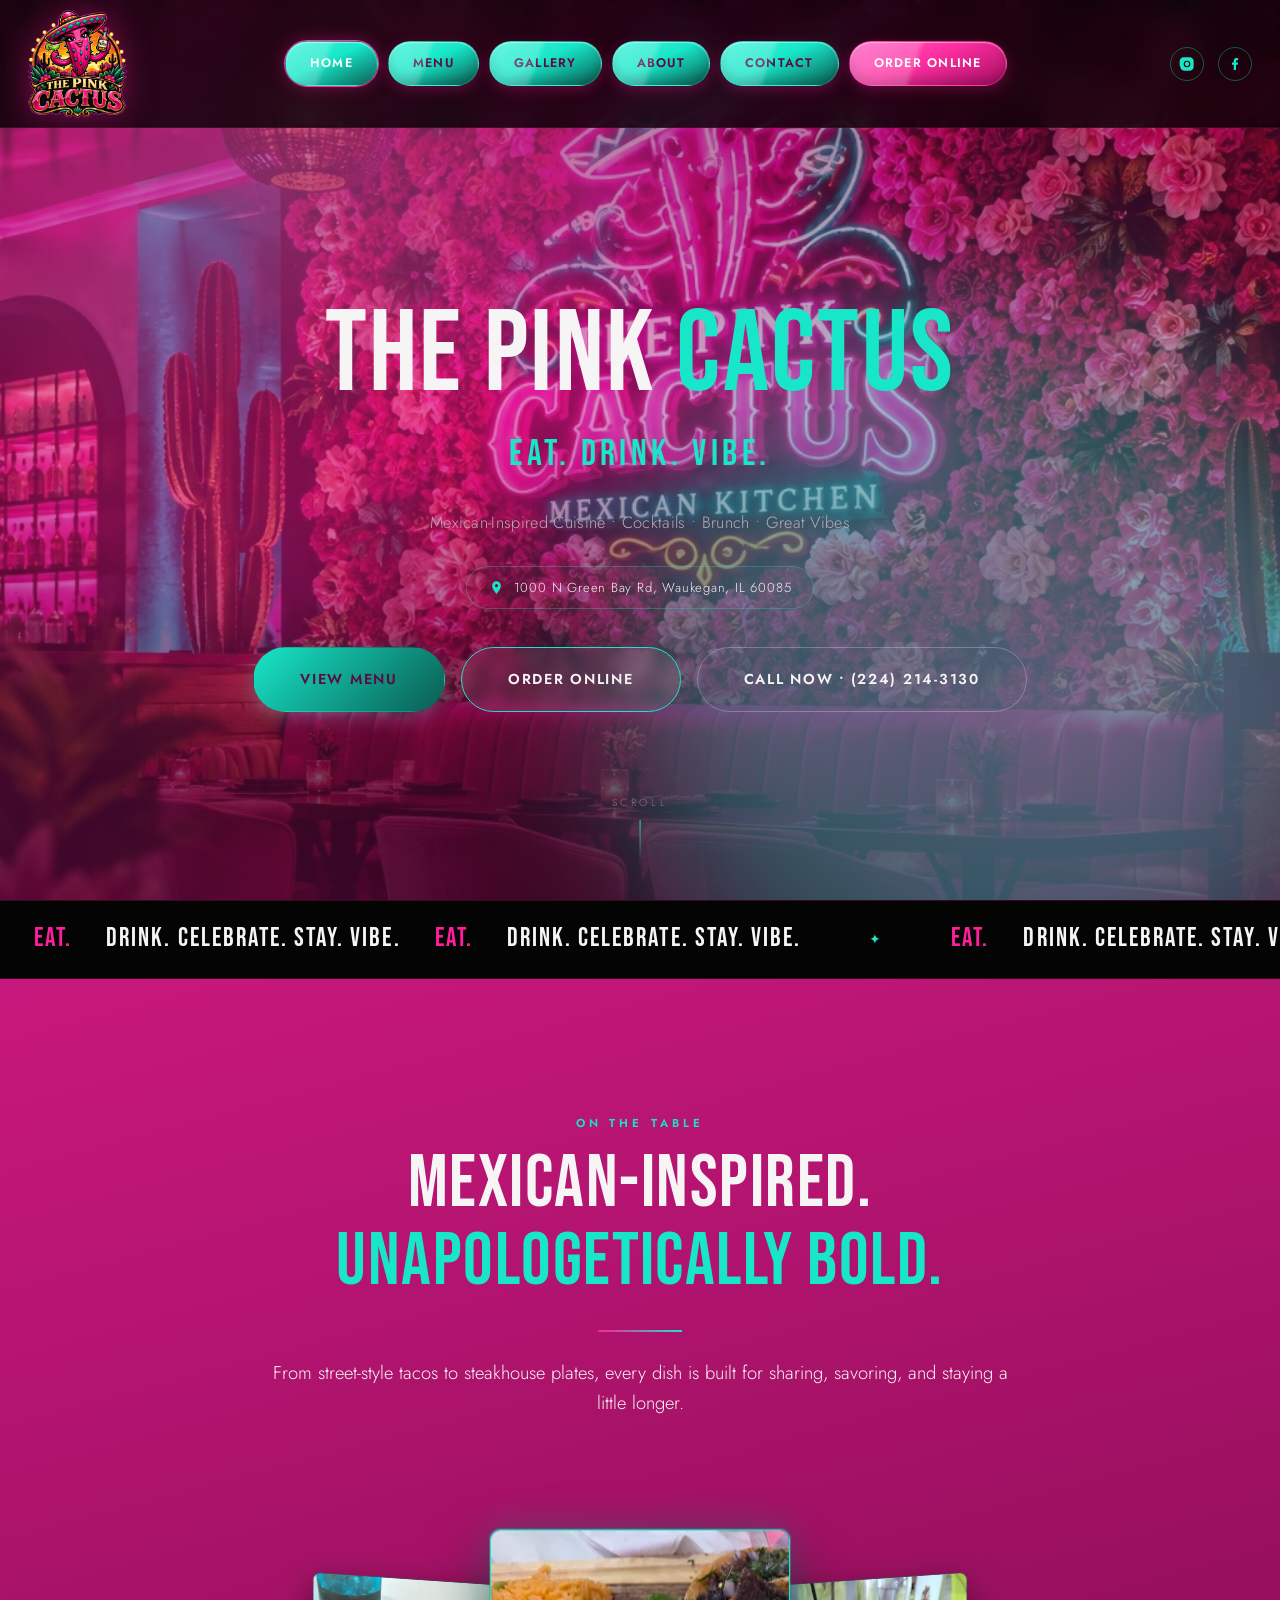
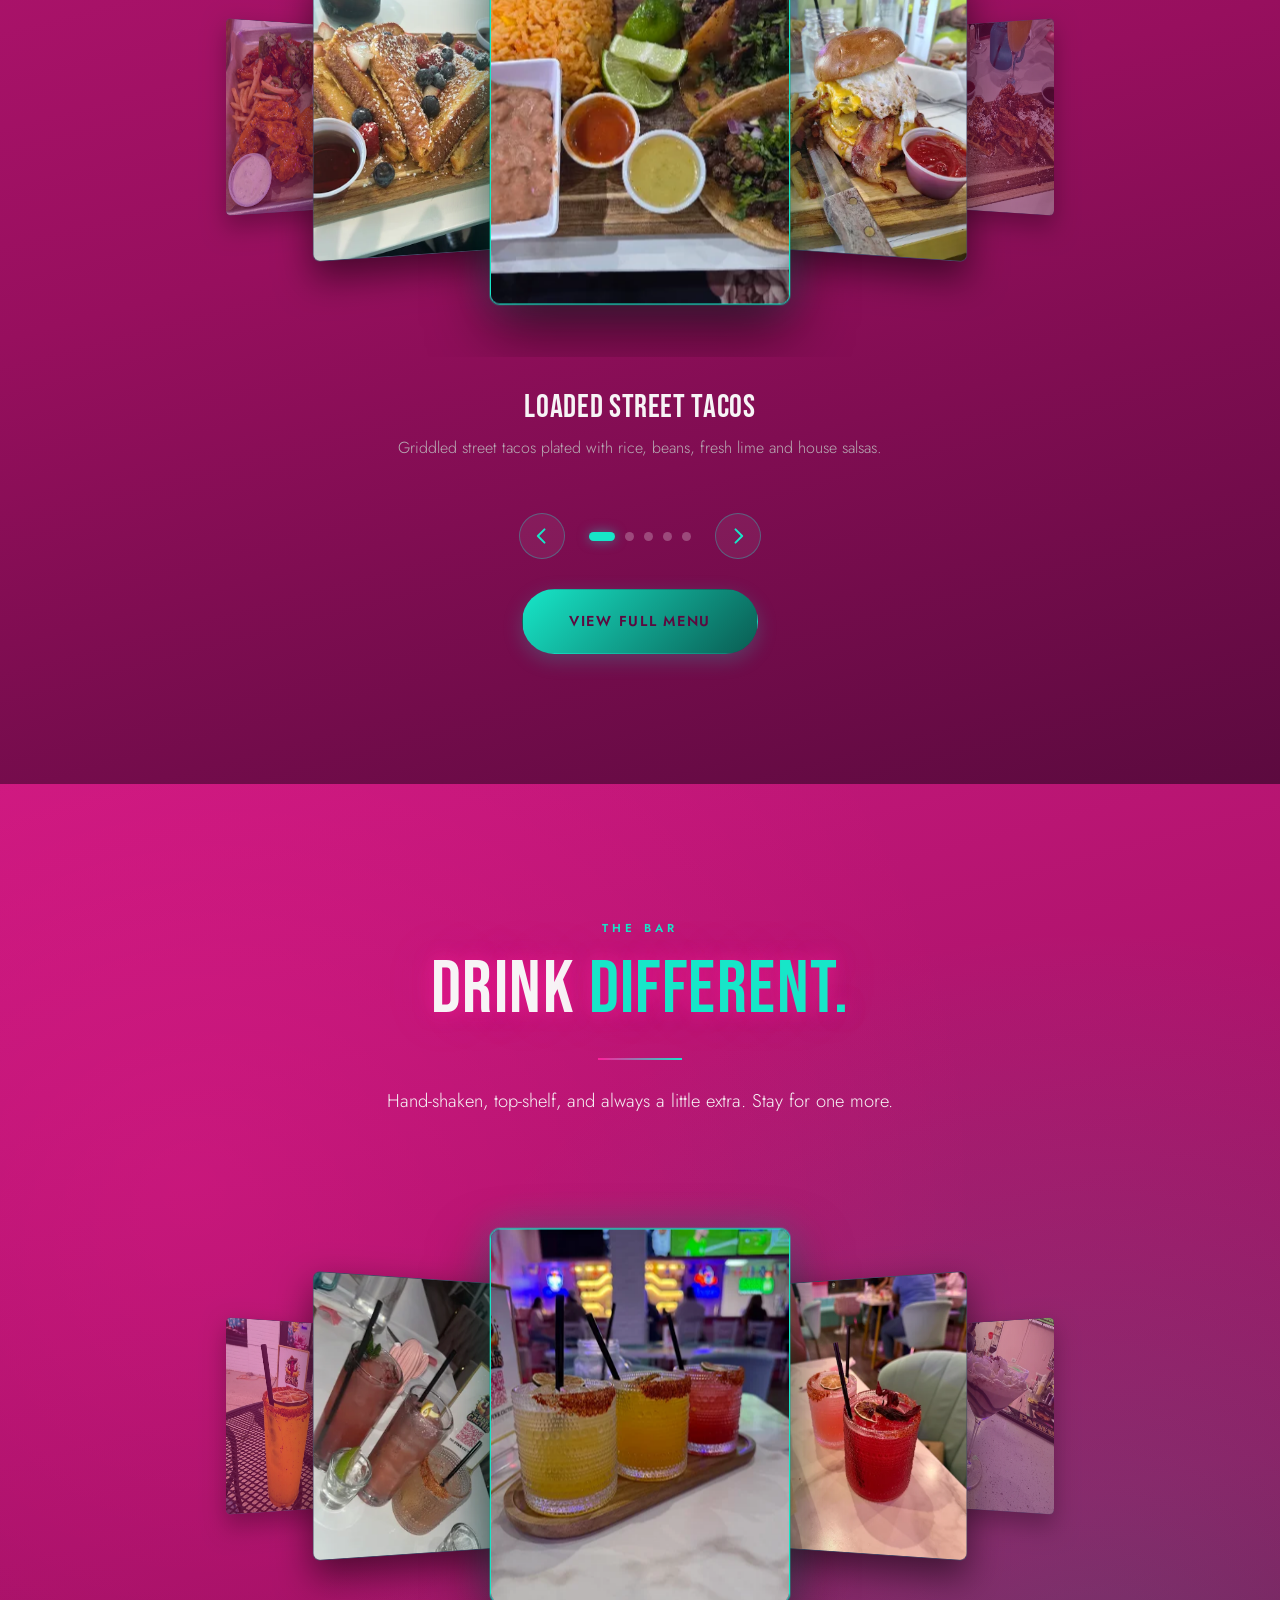
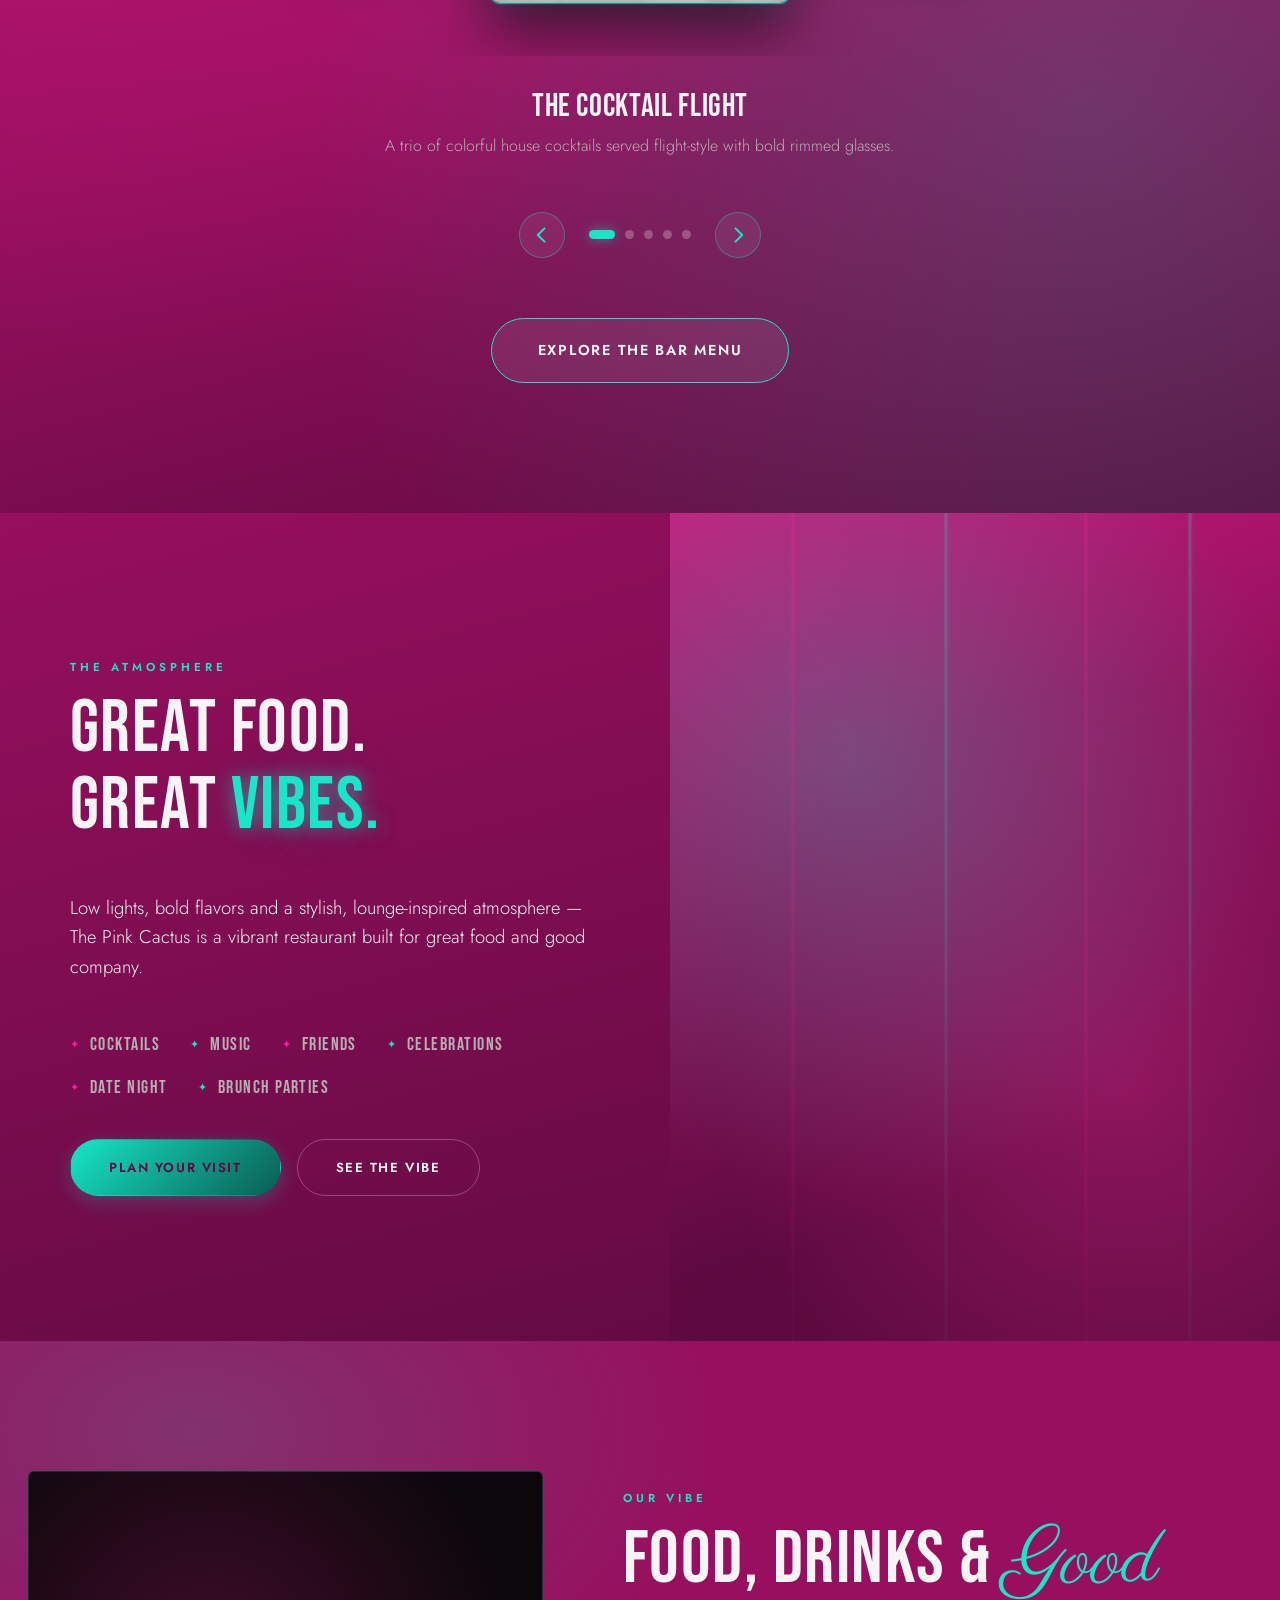
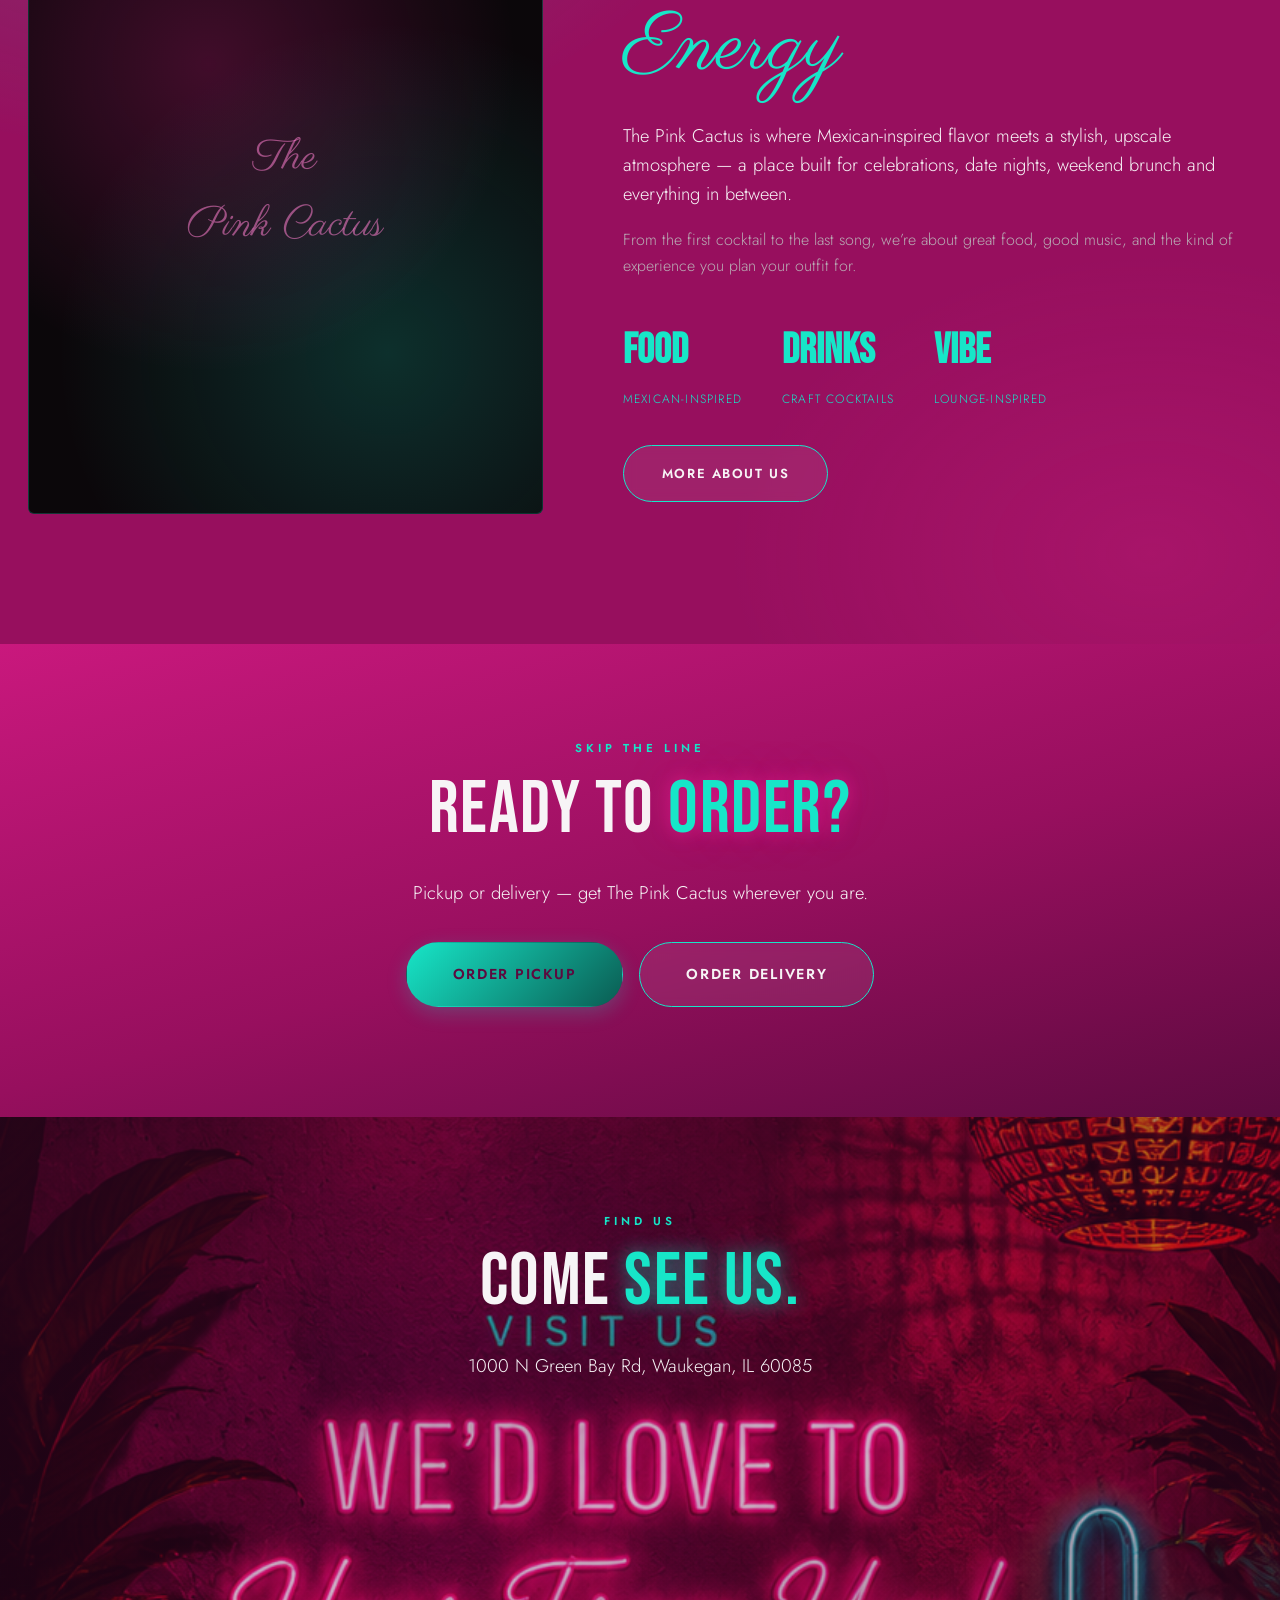
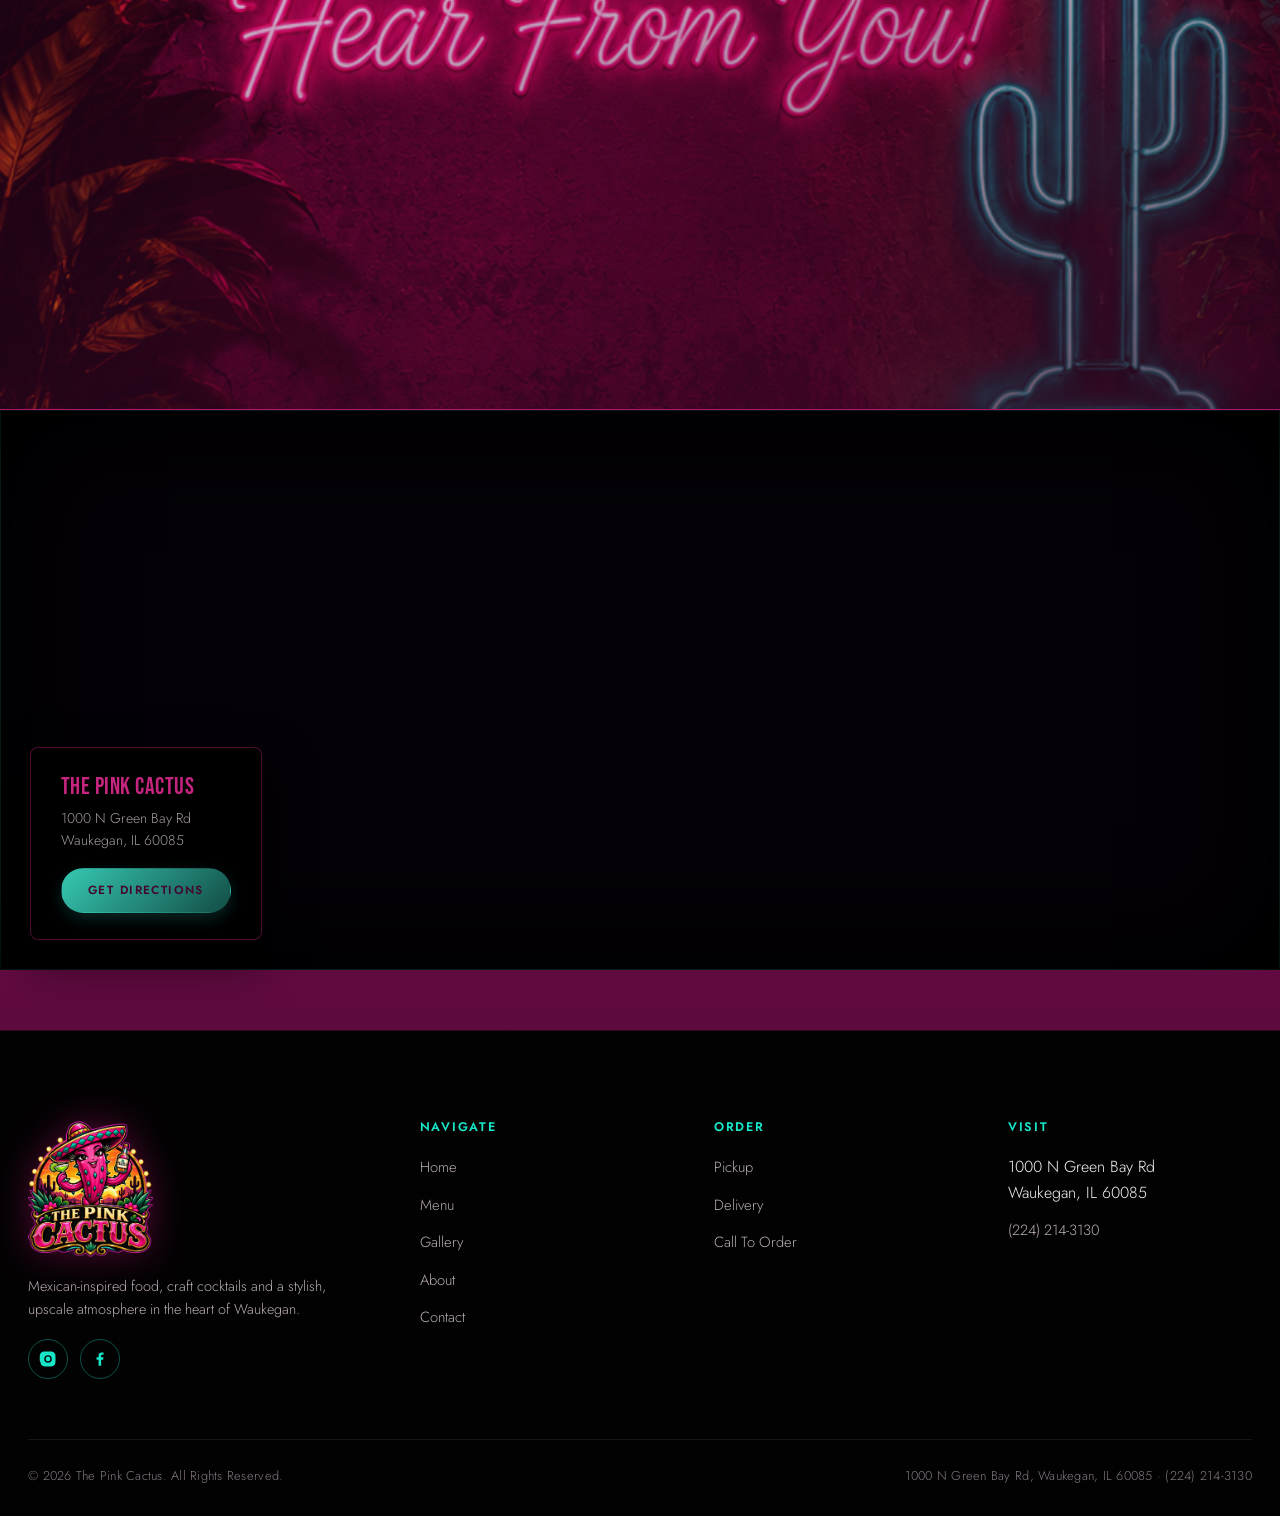
<file: index.html>
<!DOCTYPE html>
<html lang="en">
<head>
<meta charset="UTF-8">
<meta name="viewport" content="width=device-width, initial-scale=1.0">
<title>The Pink Cactus | Upscale Mexican Restaurant &amp; Lounge in Waukegan, IL</title>
<meta name="description" content="The Pink Cactus in Waukegan, IL — Mexican-inspired food, craft cocktails, brunch and a stylish lounge-inspired atmosphere at 1000 N Green Bay Rd. Order online, view the menu, or call (224) 214-3130.">
<link rel="canonical" href="/index.html">
<meta property="og:title" content="The Pink Cactus | Upscale Mexican Restaurant & Lounge in Waukegan, IL">
<meta property="og:description" content="Mexican-inspired food, craft cocktails, brunch and a stylish lounge-inspired atmosphere in Waukegan, IL. 1000 N Green Bay Rd. Order online or call (224) 214-3130.">
<meta property="og:type" content="restaurant.restaurant">
<meta property="og:url" content="/index.html">
<meta property="og:image" content="assets/img/logo.png">
<meta name="theme-color" content="#050405">
<link rel="icon" href="assets/img/favicon.svg" type="image/svg+xml">
<link rel="preconnect" href="https://fonts.googleapis.com">
<link rel="preconnect" href="https://fonts.gstatic.com" crossorigin>
<link href="https://fonts.googleapis.com/css2?family=Bebas+Neue&family=Jost:wght@300;400;500;600;700&family=Playfair+Display:ital,wght@0,700;1,700&family=Parisienne&display=swap" rel="stylesheet">
<link rel="stylesheet" href="assets/css/style.css">
<script type="application/ld+json">
{
  "@context": "https://schema.org",
  "@type": "Restaurant",
  "name": "The Pink Cactus",
  "servesCuisine": ["Mexican", "Cocktail Bar", "Brunch"],
  "address": {
    "@type": "PostalAddress",
    "streetAddress": "1000 N Green Bay Rd",
    "addressLocality": "Waukegan",
    "addressRegion": "IL",
    "postalCode": "60085",
    "addressCountry": "US"
  },
  "telephone": "+12242143130",
  "priceRange": "$$",
  "sameAs": [
    "https://www.instagram.com/thepinkcactus25/",
    "https://www.facebook.com/p/The-Pink-Cactus-61577738445290/"
  ]
}
</script>
</head>
<body>
<a class="skip-link" href="#main" style="position:absolute;left:-999px;top:0;background:#ff1f9c;color:#000;padding:12px 20px;z-index:999;">Skip to content</a>

<header class="site-header">
  <div class="container">
    <a href="index.html" class="brand" aria-label="The Pink Cactus — Home">
      <img src="assets/img/logo.png" alt="The Pink Cactus — Mexican Food &amp; Drinks" width="1203" height="1308" fetchpriority="high" decoding="async">
    </a>

    <nav class="main-nav" aria-label="Primary">
      <ul>
        <li><a class="nav-bubble" data-nav-link="index.html" href="index.html">Home</a></li>
        <li><a class="nav-bubble" data-nav-link="menu.html" href="menu.html">Menu</a></li>
        <li><a class="nav-bubble" data-nav-link="gallery.html" href="gallery.html">Gallery</a></li>
        <li><a class="nav-bubble" data-nav-link="about.html" href="about.html">About</a></li>
        <li><a class="nav-bubble" data-nav-link="contact.html" href="contact.html">Contact</a></li>
        <li><a class="nav-bubble order" href="https://www.doordash.com/en/store/the-pink-cactus-waukegan-40074361/" target="_blank" rel="noopener" data-order-modal>Order Online</a></li>
      </ul>
    </nav>

    <div class="header-social">
      <a href="https://www.instagram.com/thepinkcactus25/" target="_blank" rel="noopener" aria-label="The Pink Cactus on Instagram">
        <svg viewBox="0 0 24 24"><path d="M12 2c2.7 0 3.06.01 4.12.06 1.06.05 1.79.22 2.43.47.66.26 1.22.6 1.77 1.15.55.55.9 1.11 1.15 1.77.25.64.42 1.37.47 2.43.05 1.06.06 1.42.06 4.12s-.01 3.06-.06 4.12c-.05 1.06-.22 1.79-.47 2.43a4.9 4.9 0 0 1-1.15 1.77 4.9 4.9 0 0 1-1.77 1.15c-.64.25-1.37.42-2.43.47C15.06 21.99 14.7 22 12 22s-3.06-.01-4.12-.06c-1.06-.05-1.79-.22-2.43-.47a4.9 4.9 0 0 1-1.77-1.15 4.9 4.9 0 0 1-1.15-1.77c-.25-.64-.42-1.37-.47-2.43C1.01 15.06 1 14.7 1 12s.01-3.06.06-4.12c.05-1.06.22-1.79.47-2.43.26-.66.6-1.22 1.15-1.77a4.9 4.9 0 0 1 1.77-1.15c.64-.25 1.37-.42 2.43-.47C8.94 2.01 9.3 2 12 2zm0 5a5 5 0 1 0 0 10 5 5 0 0 0 0-10zm0 8.2a3.2 3.2 0 1 1 0-6.4 3.2 3.2 0 0 1 0 6.4zm5.2-8.4a1.2 1.2 0 1 1 0-2.4 1.2 1.2 0 0 1 0 2.4z"/></svg>
      </a>
      <a href="https://www.facebook.com/p/The-Pink-Cactus-61577738445290/" target="_blank" rel="noopener" aria-label="The Pink Cactus on Facebook">
        <svg viewBox="0 0 24 24"><path d="M13.5 21v-8h2.7l.4-3.2h-3.1V7.7c0-.9.25-1.5 1.6-1.5H16.7V3.3C16.4 3.26 15.4 3.17 14.2 3.17c-2.4 0-4.1 1.47-4.1 4.16v2.47H7.4v3.2h2.7v8h3.4z"/></svg>
      </a>
    </div>

    <button class="hamburger" aria-label="Open menu" aria-expanded="false" id="hamburgerBtn">
      <span></span><span></span><span></span>
    </button>
  </div>
</header>

<nav class="mobile-nav" id="mobileNav" aria-label="Mobile">
  <a class="nav-bubble" data-nav-link="index.html" href="index.html">Home</a>
  <a class="nav-bubble" data-nav-link="menu.html" href="menu.html">Menu</a>
  <a class="nav-bubble" data-nav-link="gallery.html" href="gallery.html">Gallery</a>
  <a class="nav-bubble" data-nav-link="about.html" href="about.html">About</a>
  <a class="nav-bubble" data-nav-link="contact.html" href="contact.html">Contact</a>
  <a class="nav-bubble order" href="https://www.doordash.com/en/store/the-pink-cactus-waukegan-40074361/" target="_blank" rel="noopener" data-order-modal>Order Online</a>
  <div class="header-social">
    <a href="https://www.instagram.com/thepinkcactus25/" target="_blank" rel="noopener" aria-label="Instagram"><svg viewBox="0 0 24 24"><path d="M12 2c2.7 0 3.06.01 4.12.06 1.06.05 1.79.22 2.43.47.66.26 1.22.6 1.77 1.15.55.55.9 1.11 1.15 1.77.25.64.42 1.37.47 2.43.05 1.06.06 1.42.06 4.12s-.01 3.06-.06 4.12c-.05 1.06-.22 1.79-.47 2.43a4.9 4.9 0 0 1-1.15 1.77 4.9 4.9 0 0 1-1.77 1.15c-.64.25-1.37.42-2.43.47C15.06 21.99 14.7 22 12 22s-3.06-.01-4.12-.06c-1.06-.05-1.79-.22-2.43-.47a4.9 4.9 0 0 1-1.77-1.15 4.9 4.9 0 0 1-1.15-1.77c-.25-.64-.42-1.37-.47-2.43C1.01 15.06 1 14.7 1 12s.01-3.06.06-4.12c.05-1.06.22-1.79.47-2.43.26-.66.6-1.22 1.15-1.77a4.9 4.9 0 0 1 1.77-1.15c.64-.25 1.37-.42 2.43-.47C8.94 2.01 9.3 2 12 2zm0 5a5 5 0 1 0 0 10 5 5 0 0 0 0-10zm0 8.2a3.2 3.2 0 1 1 0-6.4 3.2 3.2 0 0 1 0 6.4zm5.2-8.4a1.2 1.2 0 1 1 0-2.4 1.2 1.2 0 0 1 0 2.4z"/></svg></a>
    <a href="https://www.facebook.com/p/The-Pink-Cactus-61577738445290/" target="_blank" rel="noopener" aria-label="Facebook"><svg viewBox="0 0 24 24"><path d="M13.5 21v-8h2.7l.4-3.2h-3.1V7.7c0-.9.25-1.5 1.6-1.5H16.7V3.3C16.4 3.26 15.4 3.17 14.2 3.17c-2.4 0-4.1 1.47-4.1 4.16v2.47H7.4v3.2h2.7v8h3.4z"/></svg></a>
  </div>
</nav>

<main id="main">

  <!-- HERO -->
  <section class="hero">
    <img class="hero-photo" src="assets/img/photos/01_HOME_EXACT.jpg" alt="The Pink Cactus flower wall with illuminated Pink Cactus Mexican Kitchen sign" width="1024" height="1536" loading="eager" fetchpriority="high" decoding="async">
    <div class="hero-bg"></div>
    <div class="hero-glow pink"></div>
    <div class="hero-glow teal"></div>
    <div class="hero-content container">
      <h1 class="reveal">THE PINK <span>CACTUS</span></h1>
      <div class="hero-tagline reveal reveal-delay-1">EAT. DRINK. VIBE.</div>
      <p class="hero-sub reveal reveal-delay-2">Mexican-Inspired Cuisine &bull; Cocktails &bull; Brunch &bull; Great Vibes</p>

      <div class="hero-location reveal reveal-delay-2">
        <svg viewBox="0 0 24 24"><path d="M12 2a7 7 0 0 0-7 7c0 5.25 7 13 7 13s7-7.75 7-13a7 7 0 0 0-7-7zm0 9.5A2.5 2.5 0 1 1 12 6.5a2.5 2.5 0 0 1 0 5z"/></svg>
        1000 N Green Bay Rd, Waukegan, IL 60085
      </div>

      <div class="hero-actions reveal reveal-delay-3">
        <a href="menu.html" class="btn btn-primary btn-lg">View Menu</a>
        <a href="https://www.doordash.com/en/store/the-pink-cactus-waukegan-40074361/" target="_blank" rel="noopener" class="btn btn-outline btn-lg" data-order-modal>Order Online</a>
        <a href="tel:2242143130" class="btn btn-ghost btn-lg">Call Now &bull; (224) 214-3130</a>
      </div>
    </div>
    <div class="scroll-cue"><span>Scroll</span><span class="line"></span></div>
  </section>

  <!-- MARQUEE -->
  <div class="marquee" aria-hidden="true">
    <div class="marquee-track">
      <span><em>Eat.</em> Drink. Celebrate. Stay. Vibe.<em>Eat.</em> Drink. Celebrate. Stay. Vibe.</span>
      <span><em>Eat.</em> Drink. Celebrate. Stay. Vibe.<em>Eat.</em> Drink. Celebrate. Stay. Vibe.</span>
    </div>
  </div>

  <!-- FEATURED FOOD -->
  <section class="section bg-black">
    <div class="container">
      <div class="section-head center reveal">
        <div class="eyebrow">On The Table</div>
        <h2>Mexican-Inspired. <span class="text-pink">Unapologetically Bold.</span></h2>
        <div class="divider"></div>
        <p class="lead">From street-style tacos to steakhouse plates, every dish is built for sharing, savoring, and staying a little longer.</p>
      </div>

      <div class="coverflow reveal" data-coverflow>
        <div class="coverflow-stage" data-coverflow-stage tabindex="0" role="group" aria-roledescription="carousel" aria-label="On The Table dish gallery — use the arrow keys or swipe to browse">
          <ul class="coverflow-track">
            <li class="coverflow-item" data-coverflow-item data-index="0" data-title="Loaded Street Tacos" data-desc="Griddled street tacos plated with rice, beans, fresh lime and house salsas.">
              <button type="button" class="coverflow-card" data-coverflow-card aria-label="Show Loaded Street Tacos">
                <img src="assets/img/photos/01-tacos.png" alt="Street tacos served with rice, beans, lime and salsas at The Pink Cactus" width="510" height="382" loading="lazy" decoding="async">
              </button>
            </li>
            <li class="coverflow-item" data-coverflow-item data-index="1" data-title="The Breakfast Burger" data-desc="A stacked burger topped with a fried egg, crispy bacon and melted cheese, served with golden fries.">
              <button type="button" class="coverflow-card" data-coverflow-card aria-label="Show The Breakfast Burger">
                <img src="assets/img/photos/02-breakfast-burger.png" alt="Breakfast burger topped with a fried egg, bacon and cheese, served with fries at The Pink Cactus" width="382" height="510" loading="lazy" decoding="async">
              </button>
            </li>
            <li class="coverflow-item" data-coverflow-item data-index="2" data-title="Fried Chicken &amp; Waffles" data-desc="Crispy fried chicken with golden waffles, dusted with powdered sugar and served with eggs on the side.">
              <button type="button" class="coverflow-card" data-coverflow-card aria-label="Show Fried Chicken &amp; Waffles">
                <img src="assets/img/photos/03-chicken-and-waffles.png" alt="Fried chicken and waffles dusted with powdered sugar at The Pink Cactus" width="680" height="510" loading="lazy" decoding="async">
              </button>
            </li>
            <li class="coverflow-item" data-coverflow-item data-index="3" data-title="Saucy Wings &amp; Fries" data-desc="Saucy wings served with crispy fries, fresh jalape&ntilde;os and a cool dipping sauce.">
              <button type="button" class="coverflow-card" data-coverflow-card aria-label="Show Saucy Wings &amp; Fries">
                <img src="assets/img/photos/04-wings.png" alt="Saucy wings with fries, jalapenos and dipping sauces at The Pink Cactus" width="243" height="406" loading="lazy" decoding="async">
              </button>
            </li>
            <li class="coverflow-item" data-coverflow-item data-index="4" data-title="Berry French Toast" data-desc="Thick-cut French toast topped with fresh berries, powdered sugar and syrup.">
              <button type="button" class="coverflow-card" data-coverflow-card aria-label="Show Berry French Toast">
                <img src="assets/img/photos/05-french-toast.png" alt="French toast topped with berries, powdered sugar and syrup at The Pink Cactus" width="680" height="510" loading="lazy" decoding="async">
              </button>
            </li>
          </ul>
        </div>

        <div class="coverflow-caption" data-coverflow-caption aria-live="polite">
          <h3 class="coverflow-title" data-coverflow-title>Loaded Street Tacos</h3>
          <p class="coverflow-desc" data-coverflow-desc>Griddled street tacos plated with rice, beans, fresh lime and house salsas.</p>
        </div>

        <div class="coverflow-controls">
          <button type="button" class="coverflow-arrow prev" data-coverflow-prev aria-label="Previous dish">
            <svg viewBox="0 0 24 24" aria-hidden="true"><path d="M15 4l-8 8 8 8" fill="none" stroke="currentColor" stroke-width="2.4" stroke-linecap="round" stroke-linejoin="round"/></svg>
          </button>
          <div class="coverflow-dots" role="tablist" aria-label="Choose a dish" data-coverflow-dots>
            <button type="button" class="coverflow-dot is-active" data-coverflow-dot="0" role="tab" aria-selected="true" aria-label="Loaded Street Tacos"></button>
            <button type="button" class="coverflow-dot" data-coverflow-dot="1" role="tab" aria-selected="false" aria-label="The Breakfast Burger"></button>
            <button type="button" class="coverflow-dot" data-coverflow-dot="2" role="tab" aria-selected="false" aria-label="Fried Chicken &amp; Waffles"></button>
            <button type="button" class="coverflow-dot" data-coverflow-dot="3" role="tab" aria-selected="false" aria-label="Saucy Wings &amp; Fries"></button>
            <button type="button" class="coverflow-dot" data-coverflow-dot="4" role="tab" aria-selected="false" aria-label="Berry French Toast"></button>
          </div>
          <button type="button" class="coverflow-arrow next" data-coverflow-next aria-label="Next dish">
            <svg viewBox="0 0 24 24" aria-hidden="true"><path d="M9 4l8 8-8 8" fill="none" stroke="currentColor" stroke-width="2.4" stroke-linecap="round" stroke-linejoin="round"/></svg>
          </button>
        </div>
      </div>

      <div style="text-align:center; margin-top: 30px;" class="reveal">
        <a href="menu.html" class="btn btn-primary btn-lg">View Full Menu</a>
      </div>
    </div>
  </section>

  <!-- COCKTAILS -->
  <section class="section cocktail-section">
    <div class="cocktail-glow"></div>
    <div class="container" style="position:relative;">
      <div class="section-head center reveal">
        <div class="eyebrow">The Bar</div>
        <h2 class="glow-pink">DRINK <span class="text-pink">DIFFERENT.</span></h2>
        <div class="divider" style="margin-inline:auto;"></div>
        <p class="lead">Hand-shaken, top-shelf, and always a little extra. Stay for one more.</p>
      </div>

      <div class="coverflow coverflow--drinks reveal" data-coverflow>
        <div class="coverflow-stage" data-coverflow-stage tabindex="0" role="group" aria-roledescription="carousel" aria-label="The Bar drink gallery — use the arrow keys or swipe to browse">
          <ul class="coverflow-track">
            <li class="coverflow-item" data-coverflow-item data-index="0" data-title="The Cocktail Flight" data-desc="A trio of colorful house cocktails served flight-style with bold rimmed glasses.">
              <button type="button" class="coverflow-card" data-coverflow-card aria-label="Show The Cocktail Flight">
                <img src="assets/img/photos/01-drink-flight.png" alt="A flight of three colorful rimmed cocktails on a wooden board at The Pink Cactus bar" width="382" height="510" loading="lazy" decoding="async">
              </button>
            </li>
            <li class="coverflow-item" data-coverflow-item data-index="1" data-title="Bold &amp; Bright Cocktails" data-desc="Vibrant pink and red house cocktails, each finished with a colorful rim and fresh garnish.">
              <button type="button" class="coverflow-card" data-coverflow-card aria-label="Show Bold &amp; Bright Cocktails">
                <img src="assets/img/photos/02-pink-red-drinks.png" alt="A pink and a red rimmed cocktail on a table at The Pink Cactus" width="382" height="510" loading="lazy" decoding="async">
              </button>
            </li>
            <li class="coverflow-item" data-coverflow-item data-index="2" data-title="The Dessert Cocktail" data-desc="A dessert-inspired cocktail layered with whipped cream and a chocolate drizzle.">
              <button type="button" class="coverflow-card" data-coverflow-card aria-label="Show The Dessert Cocktail">
                <img src="assets/img/photos/03-dessert-cocktail.png" alt="A dessert cocktail topped with whipped cream and chocolate drizzle in a martini glass at The Pink Cactus" width="382" height="510" loading="lazy" decoding="async">
              </button>
            </li>
            <li class="coverflow-item" data-coverflow-item data-index="3" data-title="The Patio Pour" data-desc="A tall citrus-orange house cocktail with a bold rim, garnished with a citrus wheel.">
              <button type="button" class="coverflow-card" data-coverflow-card aria-label="Show The Patio Pour">
                <img src="assets/img/photos/04-orange-cocktail.png" alt="A tall orange rimmed cocktail garnished with a citrus wheel on The Pink Cactus patio" width="383" height="510" loading="lazy" decoding="async">
              </button>
            </li>
            <li class="coverflow-item" data-coverflow-item data-index="4" data-title="Cocktails For The Table" data-desc="A colorful lineup of house cocktails, garnished and ready for the table.">
              <button type="button" class="coverflow-card" data-coverflow-card aria-label="Show Cocktails For The Table">
                <img src="assets/img/photos/05-cocktail-table.png" alt="Three colorful garnished cocktails on a table at The Pink Cactus" width="287" height="510" loading="lazy" decoding="async">
              </button>
            </li>
          </ul>
        </div>

        <div class="coverflow-caption" data-coverflow-caption aria-live="polite">
          <h3 class="coverflow-title" data-coverflow-title>The Cocktail Flight</h3>
          <p class="coverflow-desc" data-coverflow-desc>A trio of colorful house cocktails served flight-style with bold rimmed glasses.</p>
        </div>

        <div class="coverflow-controls">
          <button type="button" class="coverflow-arrow prev" data-coverflow-prev aria-label="Previous drink">
            <svg viewBox="0 0 24 24" aria-hidden="true"><path d="M15 4l-8 8 8 8" fill="none" stroke="currentColor" stroke-width="2.4" stroke-linecap="round" stroke-linejoin="round"/></svg>
          </button>
          <div class="coverflow-dots" role="tablist" aria-label="Choose a drink" data-coverflow-dots>
            <button type="button" class="coverflow-dot is-active" data-coverflow-dot="0" role="tab" aria-selected="true" aria-label="The Cocktail Flight"></button>
            <button type="button" class="coverflow-dot" data-coverflow-dot="1" role="tab" aria-selected="false" aria-label="Bold &amp; Bright Cocktails"></button>
            <button type="button" class="coverflow-dot" data-coverflow-dot="2" role="tab" aria-selected="false" aria-label="The Dessert Cocktail"></button>
            <button type="button" class="coverflow-dot" data-coverflow-dot="3" role="tab" aria-selected="false" aria-label="The Patio Pour"></button>
            <button type="button" class="coverflow-dot" data-coverflow-dot="4" role="tab" aria-selected="false" aria-label="Cocktails For The Table"></button>
          </div>
          <button type="button" class="coverflow-arrow next" data-coverflow-next aria-label="Next drink">
            <svg viewBox="0 0 24 24" aria-hidden="true"><path d="M9 4l8 8-8 8" fill="none" stroke="currentColor" stroke-width="2.4" stroke-linecap="round" stroke-linejoin="round"/></svg>
          </button>
        </div>
      </div>

      <div class="cocktail-cta reveal">
        <a href="menu.html#drinks" class="btn btn-outline btn-lg">Explore The Bar Menu</a>
      </div>
    </div>
  </section>

  <!-- ATMOSPHERE -->
  <section class="night-section">
    <div class="night-grid">
      <div class="night-copy reveal">
        <div class="eyebrow">The Atmosphere</div>
        <h2>GREAT FOOD.<br>GREAT <span class="text-teal glow-teal">VIBES.</span></h2>
        <p class="lead">Low lights, bold flavors and a stylish, lounge-inspired atmosphere &mdash; The Pink Cactus is a vibrant restaurant built for great food and good company.</p>
        <div class="night-tags">
          <span>Cocktails</span>
          <span>Music</span>
          <span>Friends</span>
          <span>Celebrations</span>
          <span>Date Night</span>
          <span>Brunch Parties</span>
        </div>
        <div class="btn-row" style="margin-top:36px;">
          <a href="contact.html" class="btn btn-primary">Plan Your Visit</a>
          <a href="gallery.html" class="btn btn-ghost">See The Vibe</a>
        </div>
      </div>
      <div class="night-visual reveal-zoom">
        <div class="beam"></div><div class="beam"></div><div class="beam"></div><div class="beam"></div>
      </div>
    </div>
  </section>

  <!-- ABOUT PREVIEW -->
  <section class="section bg-deep">
    <div class="container">
      <div class="about-grid">
        <div class="about-media reveal-zoom">
          <div class="frame-label">The<br>Pink Cactus</div>
        </div>
        <div class="reveal">
          <div class="eyebrow">Our Vibe</div>
          <h2>Food, Drinks &amp; <span class="script text-pink" style="font-size:1.1em;">Good Energy</span></h2>
          <p class="lead">The Pink Cactus is where Mexican-inspired flavor meets a stylish, upscale atmosphere — a place built for celebrations, date nights, weekend brunch and everything in between.</p>
          <p>From the first cocktail to the last song, we&rsquo;re about great food, good music, and the kind of experience you plan your outfit for.</p>
          <div class="about-stats">
            <div><strong>Food</strong><span>Mexican-Inspired</span></div>
            <div><strong>Drinks</strong><span>Craft Cocktails</span></div>
            <div><strong>Vibe</strong><span>Lounge-Inspired</span></div>
          </div>
          <div class="btn-row" style="margin-top:34px;">
            <a href="about.html" class="btn btn-outline">More About Us</a>
          </div>
        </div>
      </div>
    </div>
  </section>

  <!-- ORDER CTA -->
  <section class="section-tight bg-black" style="text-align:center;">
    <div class="container reveal">
      <div class="eyebrow">Skip The Line</div>
      <h2>READY TO <span class="text-pink glow-pink">ORDER?</span></h2>
      <p class="lead" style="max-width:520px; margin:0 auto 34px;">Pickup or delivery — get The Pink Cactus wherever you are.</p>
      <div class="hero-actions" style="justify-content:center;">
        <a href="https://www.doordash.com/store/the-pink-cactus-waukegan-40074361/95588559/?pickup=true&amp;rwg_token=AE37R_h53dHHdawlCSpLgTIx5aW3lnkPUPMu6sBD-u1BojMjR8gwn_BKuAv_dr6qW7KYTdhGlWTox15C185cZktWCMO1UQ83kA==&amp;utm_campaign=gpa" target="_blank" rel="noopener" class="btn btn-primary btn-lg">Order Pickup</a>
        <a href="https://www.doordash.com/store/the-pink-cactus-waukegan-40074361/95588559/?rwg_token=AE37R_ipLZYpbKMKBE30xxJIiYiHQdrSMhhp_AUpzIf40cC-KGBQig4lSWhWwXAun46DhNFPMW_8xNfTBiP7ejpONUzhHG9HLg==&amp;utm_campaign=gpa" target="_blank" rel="noopener" class="btn btn-outline btn-lg">Order Delivery</a>
      </div>
    </div>
  </section>

  <!-- FIND US -->
  <section class="map-hero has-photo">
    <img class="page-hero-photo" src="assets/img/photos/06_CONTACT_US.png" alt="Neon sign reading We'd Love To Hear From You with a teal neon cactus above pink booth seating at The Pink Cactus" width="852" height="1846" loading="lazy" decoding="async">
    <div class="page-hero-overlay" aria-hidden="true"></div>
    <div class="container reveal">
      <div class="eyebrow">Find Us</div>
      <h2>COME <span class="text-teal glow-teal">SEE US.</span></h2>
      <p class="lead">1000 N Green Bay Rd, Waukegan, IL 60085</p>
    </div>
  </section>

  <!-- MAP -->
  <section class="map-section">
    <div class="map-wrap reveal">
      <div class="map-frame-outer">
        <iframe
          src="https://www.google.com/maps?q=The+Pink+Cactus,1000+N+Green+Bay+Rd,+Waukegan,+IL+60085&output=embed"
          loading="lazy"
          referrerpolicy="no-referrer-when-downgrade"
          title="Map to The Pink Cactus — 1000 N Green Bay Rd, Waukegan, IL 60085"
          aria-label="Google Map showing the location of The Pink Cactus">
        </iframe>
        <div class="map-overlay-card">
          <h4>The Pink Cactus</h4>
          <p>1000 N Green Bay Rd<br>Waukegan, IL 60085</p>
          <a href="https://www.google.com/maps/dir/?api=1&destination=1000+N+Green+Bay+Rd,+Waukegan,+IL+60085" target="_blank" rel="noopener" class="btn btn-primary btn-sm">Get Directions</a>
        </div>
      </div>
    </div>
  </section>

</main>

<footer class="site-footer">
  <div class="container">
    <div class="footer-grid">
      <div class="footer-brand">
        <img src="assets/img/logo.png" alt="The Pink Cactus" loading="lazy" decoding="async" width="1203" height="1308">
        <p>Mexican-inspired food, craft cocktails and a stylish, upscale atmosphere in the heart of Waukegan.</p>
        <div class="footer-social">
          <a href="https://www.instagram.com/thepinkcactus25/" target="_blank" rel="noopener" aria-label="Instagram"><svg viewBox="0 0 24 24"><path d="M12 2c2.7 0 3.06.01 4.12.06 1.06.05 1.79.22 2.43.47.66.26 1.22.6 1.77 1.15.55.55.9 1.11 1.15 1.77.25.64.42 1.37.47 2.43.05 1.06.06 1.42.06 4.12s-.01 3.06-.06 4.12c-.05 1.06-.22 1.79-.47 2.43a4.9 4.9 0 0 1-1.15 1.77 4.9 4.9 0 0 1-1.77 1.15c-.64.25-1.37.42-2.43.47C15.06 21.99 14.7 22 12 22s-3.06-.01-4.12-.06c-1.06-.05-1.79-.22-2.43-.47a4.9 4.9 0 0 1-1.77-1.15 4.9 4.9 0 0 1-1.15-1.77c-.25-.64-.42-1.37-.47-2.43C1.01 15.06 1 14.7 1 12s.01-3.06.06-4.12c.05-1.06.22-1.79.47-2.43.26-.66.6-1.22 1.15-1.77a4.9 4.9 0 0 1 1.77-1.15c.64-.25 1.37-.42 2.43-.47C8.94 2.01 9.3 2 12 2zm0 5a5 5 0 1 0 0 10 5 5 0 0 0 0-10zm0 8.2a3.2 3.2 0 1 1 0-6.4 3.2 3.2 0 0 1 0 6.4zm5.2-8.4a1.2 1.2 0 1 1 0-2.4 1.2 1.2 0 0 1 0 2.4z"/></svg></a>
          <a href="https://www.facebook.com/p/The-Pink-Cactus-61577738445290/" target="_blank" rel="noopener" aria-label="Facebook"><svg viewBox="0 0 24 24"><path d="M13.5 21v-8h2.7l.4-3.2h-3.1V7.7c0-.9.25-1.5 1.6-1.5H16.7V3.3C16.4 3.26 15.4 3.17 14.2 3.17c-2.4 0-4.1 1.47-4.1 4.16v2.47H7.4v3.2h2.7v8h3.4z"/></svg></a>
          <!-- TikTok: add once an official handle is confirmed -->
        </div>
      </div>
      <div class="footer-col">
        <h4>Navigate</h4>
        <ul class="footer-nav-list">
          <li><a href="index.html">Home</a></li>
          <li><a href="menu.html">Menu</a></li>
          <li><a href="gallery.html">Gallery</a></li>
          <li><a href="about.html">About</a></li>
          <li><a href="contact.html">Contact</a></li>
        </ul>
      </div>
      <div class="footer-col">
        <h4>Order</h4>
        <ul>
          <li><a href="https://www.doordash.com/store/the-pink-cactus-waukegan-40074361/95588559/?pickup=true&amp;rwg_token=AE37R_h53dHHdawlCSpLgTIx5aW3lnkPUPMu6sBD-u1BojMjR8gwn_BKuAv_dr6qW7KYTdhGlWTox15C185cZktWCMO1UQ83kA==&amp;utm_campaign=gpa" target="_blank" rel="noopener">Pickup</a></li>
          <li><a href="https://www.doordash.com/store/the-pink-cactus-waukegan-40074361/95588559/?rwg_token=AE37R_ipLZYpbKMKBE30xxJIiYiHQdrSMhhp_AUpzIf40cC-KGBQig4lSWhWwXAun46DhNFPMW_8xNfTBiP7ejpONUzhHG9HLg==&amp;utm_campaign=gpa" target="_blank" rel="noopener">Delivery</a></li>
          <li><a href="tel:2242143130">Call To Order</a></li>
        </ul>
      </div>
      <div class="footer-col">
        <h4>Visit</h4>
        <ul>
          <li>1000 N Green Bay Rd<br>Waukegan, IL 60085</li>
          <li><a href="tel:2242143130">(224) 214-3130</a></li>
        </ul>
      </div>
    </div>
    <div class="footer-bottom">
      <span>&copy; <span data-year>2026</span> The Pink Cactus. All Rights Reserved.</span>
      <span>1000 N Green Bay Rd, Waukegan, IL 60085 &middot; <a href="tel:2242143130">(224) 214-3130</a></span>
    </div>
  </div>
</footer>

<div class="lightbox">
  <div class="lightbox-box"><div class="lightbox-label"></div><button class="lightbox-close" aria-label="Close">&times;</button></div>
</div>

<div class="sticky-actions">
  <div class="row">
    <a href="tel:2242143130"><svg viewBox="0 0 24 24"><path d="M6.6 10.8c1.4 2.8 3.8 5.2 6.6 6.6l2.2-2.2c.3-.3.7-.4 1-.2 1.1.4 2.3.6 3.6.6.6 0 1 .4 1 1V20c0 .6-.4 1-1 1C10.6 21 3 13.4 3 4c0-.6.4-1 1-1h3.5c.6 0 1 .4 1 1 0 1.3.2 2.5.6 3.6.1.4 0 .8-.2 1l-2.3 2.2z"/></svg><span>Call</span></a>
    <a href="https://www.google.com/maps/dir/?api=1&destination=1000+N+Green+Bay+Rd,+Waukegan,+IL+60085" target="_blank" rel="noopener"><svg viewBox="0 0 24 24"><path d="M12 2a7 7 0 0 0-7 7c0 5.25 7 13 7 13s7-7.75 7-13a7 7 0 0 0-7-7zm0 9.5A2.5 2.5 0 1 1 12 6.5a2.5 2.5 0 0 1 0 5z"/></svg><span>Directions</span></a>
    <a class="order" href="https://www.doordash.com/en/store/the-pink-cactus-waukegan-40074361/" target="_blank" rel="noopener" data-order-modal><svg viewBox="0 0 24 24"><path d="M6 2l1.5 4h9L18 2h2l-2 6H6L4 2h2zM4 10h16l-1.3 9.1A2 2 0 0 1 16.7 21H7.3a2 2 0 0 1-2-1.9L4 10z"/></svg><span>Order</span></a>
  </div>
</div>

<div class="order-modal" id="orderModal">
  <div class="order-modal-panel" role="dialog" aria-modal="true" aria-labelledby="orderModalTitle">
    <button class="order-modal-close" type="button" aria-label="Close">&times;</button>
    <div class="order-modal-head">
      <div class="eyebrow">The Pink Cactus</div>
      <h3 id="orderModalTitle">ORDER ONLINE</h3>
      <p>How would you like to receive your order?</p>
    </div>
    <div class="order-modal-actions">
      <a class="order-modal-btn" href="https://www.doordash.com/store/the-pink-cactus-waukegan-40074361/95588559/?pickup=true&amp;rwg_token=AE37R_h53dHHdawlCSpLgTIx5aW3lnkPUPMu6sBD-u1BojMjR8gwn_BKuAv_dr6qW7KYTdhGlWTox15C185cZktWCMO1UQ83kA==&amp;utm_campaign=gpa" target="_blank" rel="noopener">
        <svg viewBox="0 0 24 24"><path d="M6 2l1.5 4h9L18 2h2l-2 6H6L4 2h2zM4 10h16l-1.3 9.1A2 2 0 0 1 16.7 21H7.3a2 2 0 0 1-2-1.9L4 10z"/></svg>
        <span>Pickup</span>
      </a>
      <a class="order-modal-btn" href="https://www.doordash.com/store/the-pink-cactus-waukegan-40074361/95588559/?rwg_token=AE37R_ipLZYpbKMKBE30xxJIiYiHQdrSMhhp_AUpzIf40cC-KGBQig4lSWhWwXAun46DhNFPMW_8xNfTBiP7ejpONUzhHG9HLg==&amp;utm_campaign=gpa" target="_blank" rel="noopener">
        <svg viewBox="0 0 24 24"><path d="M5 13l1.5-4.5c.3-.9 1.1-1.5 2.1-1.5h6.8c1 0 1.8.6 2.1 1.5L19 13v6a1 1 0 0 1-1 1h-1a1 1 0 0 1-1-1v-1H8v1a1 1 0 0 1-1 1H6a1 1 0 0 1-1-1v-6zm2.5 2a1.5 1.5 0 1 0 0-3 1.5 1.5 0 0 0 0 3zm9 0a1.5 1.5 0 1 0 0-3 1.5 1.5 0 0 0 0 3z"/></svg>
        <span>Delivery</span>
      </a>
    </div>
  </div>
</div>

<script src="assets/js/main.js"></script>
</body>
</html>
</file>
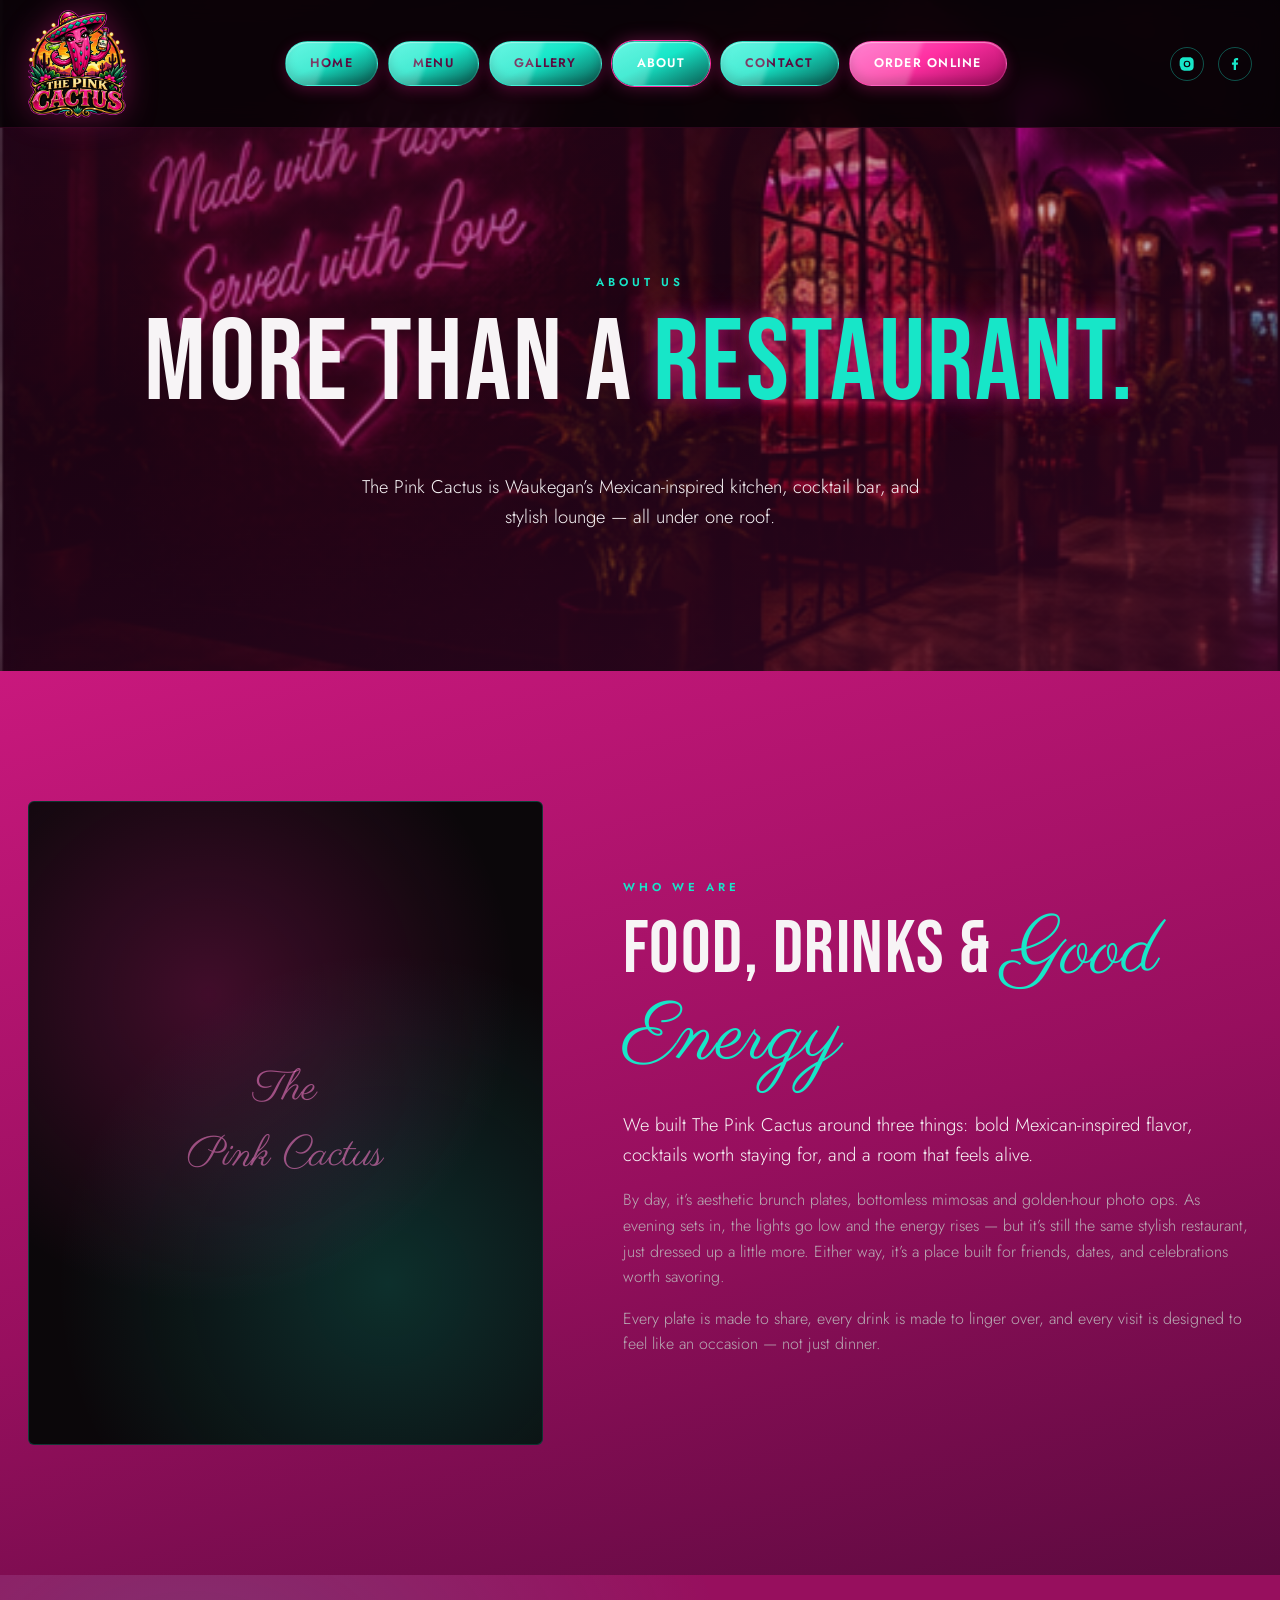
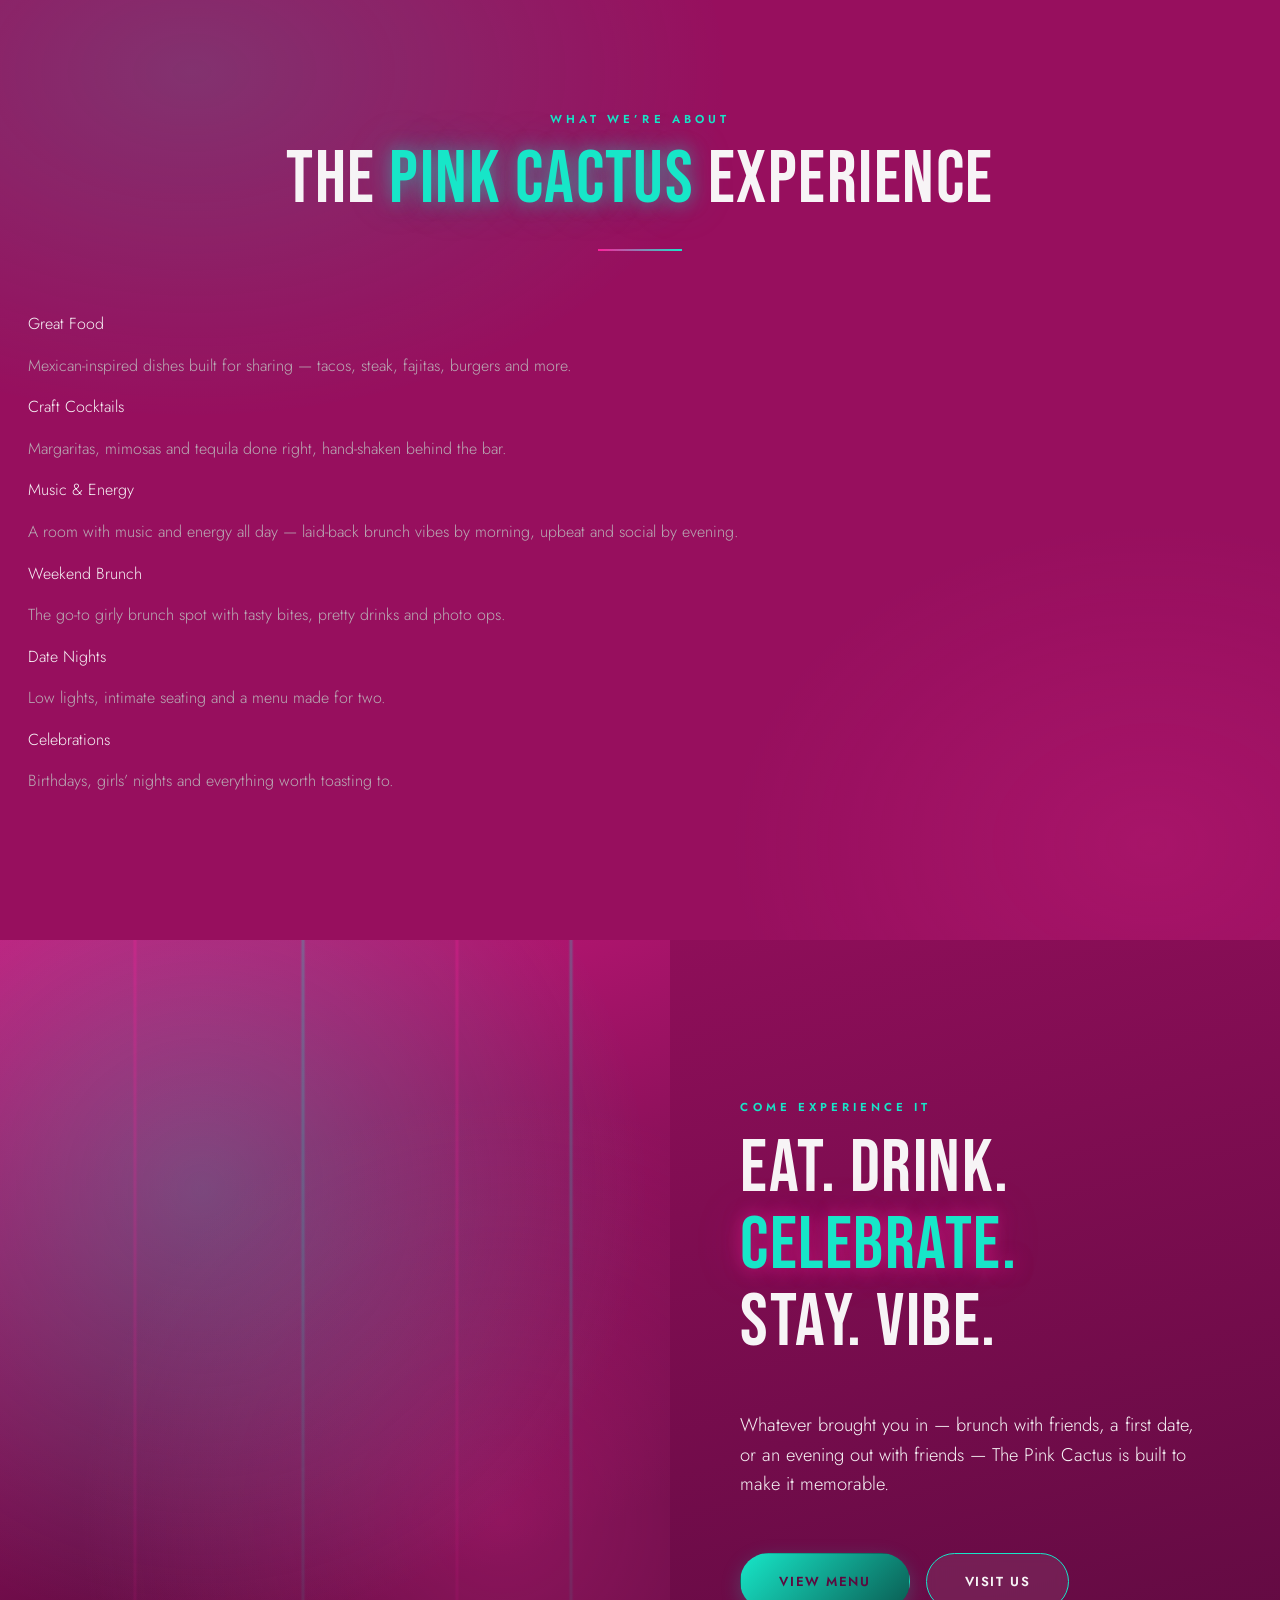
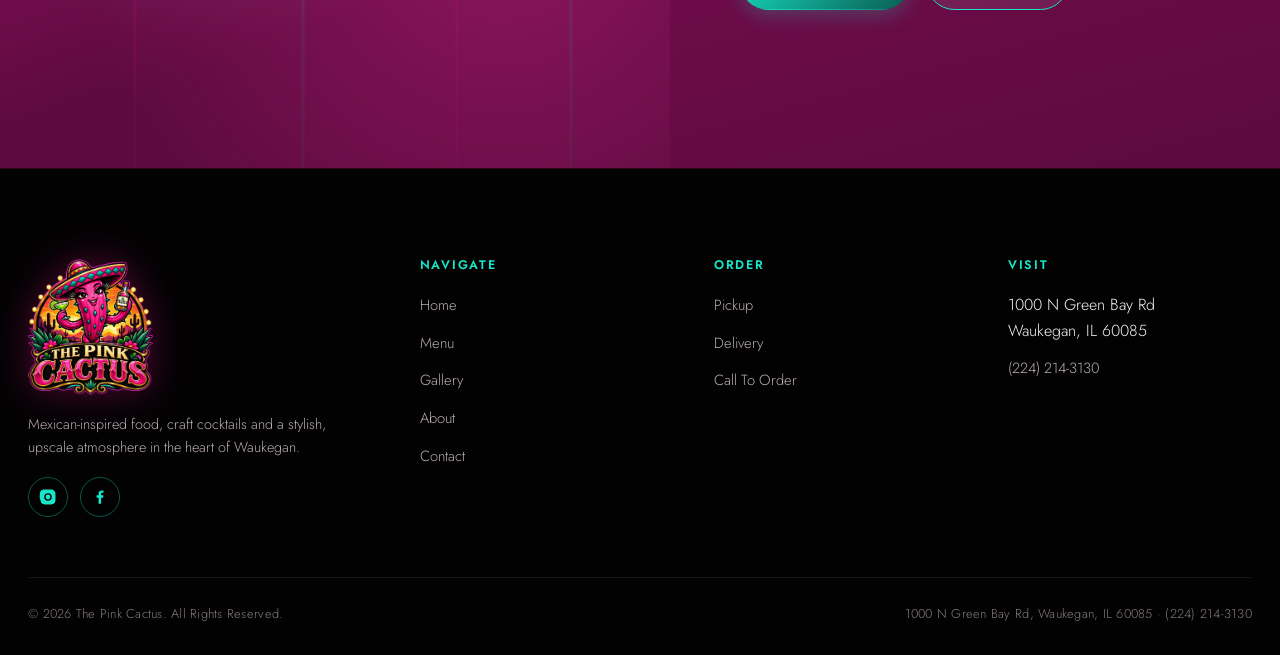
<file: about.html>
<!DOCTYPE html>
<html lang="en">
<head>
<meta charset="UTF-8">
<meta name="viewport" content="width=device-width, initial-scale=1.0">
<title>About | The Pink Cactus — Waukegan, IL</title>
<meta name="description" content="The Pink Cactus is Waukegan's upscale Mexican-inspired restaurant and cocktail lounge — great food, craft cocktails, brunch, music and a stylish atmosphere.">
<link rel="canonical" href="/about.html">
<meta property="og:title" content="About | The Pink Cactus — Waukegan, IL">
<meta property="og:description" content="Mexican-inspired food, craft cocktails, brunch and a stylish lounge atmosphere at The Pink Cactus in Waukegan, IL.">
<meta property="og:type" content="website">
<meta property="og:url" content="/about.html">
<meta property="og:image" content="assets/img/logo.png">
<meta name="theme-color" content="#050405">
<link rel="icon" href="assets/img/favicon.svg" type="image/svg+xml">
<link rel="preconnect" href="https://fonts.googleapis.com">
<link rel="preconnect" href="https://fonts.gstatic.com" crossorigin>
<link href="https://fonts.googleapis.com/css2?family=Bebas+Neue&family=Jost:wght@300;400;500;600;700&family=Playfair+Display:ital,wght@0,700;1,700&family=Parisienne&display=swap" rel="stylesheet">
<link rel="stylesheet" href="assets/css/style.css">
<script type="application/ld+json">
{
  "@context": "https://schema.org",
  "@type": "Restaurant",
  "name": "The Pink Cactus",
  "servesCuisine": ["Mexican", "Cocktail Bar", "Brunch"],
  "address": {
    "@type": "PostalAddress",
    "streetAddress": "1000 N Green Bay Rd",
    "addressLocality": "Waukegan",
    "addressRegion": "IL",
    "postalCode": "60085",
    "addressCountry": "US"
  },
  "telephone": "+12242143130",
  "priceRange": "$$",
  "sameAs": [
    "https://www.instagram.com/thepinkcactus25/",
    "https://www.facebook.com/p/The-Pink-Cactus-61577738445290/"
  ]
}
</script>
</head>
<body>

<header class="site-header">
  <div class="container">
    <a href="index.html" class="brand" aria-label="The Pink Cactus — Home">
      <img src="assets/img/logo.png" alt="The Pink Cactus — Mexican Food &amp; Drinks" width="1203" height="1308" fetchpriority="high" decoding="async">
    </a>
    <nav class="main-nav" aria-label="Primary">
      <ul>
        <li><a class="nav-bubble" data-nav-link="index.html" href="index.html">Home</a></li>
        <li><a class="nav-bubble" data-nav-link="menu.html" href="menu.html">Menu</a></li>
        <li><a class="nav-bubble" data-nav-link="gallery.html" href="gallery.html">Gallery</a></li>
        <li><a class="nav-bubble" data-nav-link="about.html" href="about.html">About</a></li>
        <li><a class="nav-bubble" data-nav-link="contact.html" href="contact.html">Contact</a></li>
        <li><a class="nav-bubble order" href="https://www.doordash.com/en/store/the-pink-cactus-waukegan-40074361/" target="_blank" rel="noopener" data-order-modal>Order Online</a></li>
      </ul>
    </nav>
    <div class="header-social">
      <a href="https://www.instagram.com/thepinkcactus25/" target="_blank" rel="noopener" aria-label="Instagram"><svg viewBox="0 0 24 24"><path d="M12 2c2.7 0 3.06.01 4.12.06 1.06.05 1.79.22 2.43.47.66.26 1.22.6 1.77 1.15.55.55.9 1.11 1.15 1.77.25.64.42 1.37.47 2.43.05 1.06.06 1.42.06 4.12s-.01 3.06-.06 4.12c-.05 1.06-.22 1.79-.47 2.43a4.9 4.9 0 0 1-1.15 1.77 4.9 4.9 0 0 1-1.77 1.15c-.64.25-1.37.42-2.43.47C15.06 21.99 14.7 22 12 22s-3.06-.01-4.12-.06c-1.06-.05-1.79-.22-2.43-.47a4.9 4.9 0 0 1-1.77-1.15 4.9 4.9 0 0 1-1.15-1.77c-.25-.64-.42-1.37-.47-2.43C1.01 15.06 1 14.7 1 12s.01-3.06.06-4.12c.05-1.06.22-1.79.47-2.43.26-.66.6-1.22 1.15-1.77a4.9 4.9 0 0 1 1.77-1.15c.64-.25 1.37-.42 2.43-.47C8.94 2.01 9.3 2 12 2zm0 5a5 5 0 1 0 0 10 5 5 0 0 0 0-10zm0 8.2a3.2 3.2 0 1 1 0-6.4 3.2 3.2 0 0 1 0 6.4zm5.2-8.4a1.2 1.2 0 1 1 0-2.4 1.2 1.2 0 0 1 0 2.4z"/></svg></a>
      <a href="https://www.facebook.com/p/The-Pink-Cactus-61577738445290/" target="_blank" rel="noopener" aria-label="Facebook"><svg viewBox="0 0 24 24"><path d="M13.5 21v-8h2.7l.4-3.2h-3.1V7.7c0-.9.25-1.5 1.6-1.5H16.7V3.3C16.4 3.26 15.4 3.17 14.2 3.17c-2.4 0-4.1 1.47-4.1 4.16v2.47H7.4v3.2h2.7v8h3.4z"/></svg></a>
    </div>
    <button class="hamburger" aria-label="Open menu" aria-expanded="false" id="hamburgerBtn">
      <span></span><span></span><span></span>
    </button>
  </div>
</header>

<nav class="mobile-nav" id="mobileNav" aria-label="Mobile">
  <a class="nav-bubble" data-nav-link="index.html" href="index.html">Home</a>
  <a class="nav-bubble" data-nav-link="menu.html" href="menu.html">Menu</a>
  <a class="nav-bubble" data-nav-link="gallery.html" href="gallery.html">Gallery</a>
  <a class="nav-bubble" data-nav-link="about.html" href="about.html">About</a>
  <a class="nav-bubble" data-nav-link="contact.html" href="contact.html">Contact</a>
  <a class="nav-bubble order" href="https://www.doordash.com/en/store/the-pink-cactus-waukegan-40074361/" target="_blank" rel="noopener" data-order-modal>Order Online</a>
  <div class="header-social">
    <a href="https://www.instagram.com/thepinkcactus25/" target="_blank" rel="noopener" aria-label="Instagram"><svg viewBox="0 0 24 24"><path d="M12 2c2.7 0 3.06.01 4.12.06 1.06.05 1.79.22 2.43.47.66.26 1.22.6 1.77 1.15.55.55.9 1.11 1.15 1.77.25.64.42 1.37.47 2.43.05 1.06.06 1.42.06 4.12s-.01 3.06-.06 4.12c-.05 1.06-.22 1.79-.47 2.43a4.9 4.9 0 0 1-1.15 1.77 4.9 4.9 0 0 1-1.77 1.15c-.64.25-1.37.42-2.43.47C15.06 21.99 14.7 22 12 22s-3.06-.01-4.12-.06c-1.06-.05-1.79-.22-2.43-.47a4.9 4.9 0 0 1-1.77-1.15 4.9 4.9 0 0 1-1.15-1.77c-.25-.64-.42-1.37-.47-2.43C1.01 15.06 1 14.7 1 12s.01-3.06.06-4.12c.05-1.06.22-1.79.47-2.43.26-.66.6-1.22 1.15-1.77a4.9 4.9 0 0 1 1.77-1.15c.64-.25 1.37-.42 2.43-.47C8.94 2.01 9.3 2 12 2zm0 5a5 5 0 1 0 0 10 5 5 0 0 0 0-10zm0 8.2a3.2 3.2 0 1 1 0-6.4 3.2 3.2 0 0 1 0 6.4zm5.2-8.4a1.2 1.2 0 1 1 0-2.4 1.2 1.2 0 0 1 0 2.4z"/></svg></a>
    <a href="https://www.facebook.com/p/The-Pink-Cactus-61577738445290/" target="_blank" rel="noopener" aria-label="Facebook"><svg viewBox="0 0 24 24"><path d="M13.5 21v-8h2.7l.4-3.2h-3.1V7.7c0-.9.25-1.5 1.6-1.5H16.7V3.3C16.4 3.26 15.4 3.17 14.2 3.17c-2.4 0-4.1 1.47-4.1 4.16v2.47H7.4v3.2h2.7v8h3.4z"/></svg></a>
  </div>
</nav>

<main id="main">

  <section class="page-hero page-hero--about has-photo">
    <img class="page-hero-photo" src="assets/img/photos/05_ABOUT_US.png" alt="Moody restaurant corridor with neon sign reading Made with Passion Served with Love at The Pink Cactus" width="513" height="290" loading="eager" fetchpriority="high" decoding="async">
    <div class="page-hero-overlay" aria-hidden="true"></div>
    <div class="container reveal">
      <div class="eyebrow">About Us</div>
      <h1>MORE THAN A <span class="text-pink glow-pink">RESTAURANT.</span></h1>
      <p class="lead" style="max-width:600px;margin:0 auto;">The Pink Cactus is Waukegan&rsquo;s Mexican-inspired kitchen, cocktail bar, and stylish lounge — all under one roof.</p>
    </div>
  </section>

  <section class="section bg-black">
    <div class="container">
      <div class="about-grid">
        <div class="about-media reveal-zoom">
          <div class="frame-label">The<br>Pink Cactus</div>
        </div>
        <div class="reveal">
          <div class="eyebrow">Who We Are</div>
          <h2>Food, Drinks &amp; <span class="script text-pink" style="font-size:1.1em;">Good Energy</span></h2>
          <p class="lead">We built The Pink Cactus around three things: bold Mexican-inspired flavor, cocktails worth staying for, and a room that feels alive.</p>
          <p>By day, it&rsquo;s aesthetic brunch plates, bottomless mimosas and golden-hour photo ops. As evening sets in, the lights go low and the energy rises &mdash; but it&rsquo;s still the same stylish restaurant, just dressed up a little more. Either way, it&rsquo;s a place built for friends, dates, and celebrations worth savoring.</p>
          <p>Every plate is made to share, every drink is made to linger over, and every visit is designed to feel like an occasion — not just dinner.</p>
        </div>
      </div>
    </div>
  </section>

  <section class="section bg-deep">
    <div class="container">
      <div class="section-head center reveal">
        <div class="eyebrow">What We&rsquo;re About</div>
        <h2>The <span class="text-teal glow-teal">Pink Cactus</span> Experience</h2>
        <div class="divider" style="margin-inline:auto;"></div>
      </div>
      <div class="cocktail-grid" style="grid-template-columns:repeat(3,1fr);">
        <div class="cocktail-card reveal">
          <div class="cc-inner">
            <div class="cc-name">Great Food</div>
            <p class="cc-note">Mexican-inspired dishes built for sharing — tacos, steak, fajitas, burgers and more.</p>
          </div>
        </div>
        <div class="cocktail-card reveal reveal-delay-1">
          <div class="cc-inner">
            <div class="cc-name">Craft Cocktails</div>
            <p class="cc-note">Margaritas, mimosas and tequila done right, hand-shaken behind the bar.</p>
          </div>
        </div>
        <div class="cocktail-card reveal reveal-delay-2">
          <div class="cc-inner">
            <div class="cc-name">Music &amp; Energy</div>
            <p class="cc-note">A room with music and energy all day &mdash; laid-back brunch vibes by morning, upbeat and social by evening.</p>
          </div>
        </div>
        <div class="cocktail-card reveal">
          <div class="cc-inner">
            <div class="cc-name">Weekend Brunch</div>
            <p class="cc-note">The go-to girly brunch spot with tasty bites, pretty drinks and photo ops.</p>
          </div>
        </div>
        <div class="cocktail-card reveal reveal-delay-1">
          <div class="cc-inner">
            <div class="cc-name">Date Nights</div>
            <p class="cc-note">Low lights, intimate seating and a menu made for two.</p>
          </div>
        </div>
        <div class="cocktail-card reveal reveal-delay-2">
          <div class="cc-inner">
            <div class="cc-name">Celebrations</div>
            <p class="cc-note">Birthdays, girls&rsquo; nights and everything worth toasting to.</p>
          </div>
        </div>
      </div>
    </div>
  </section>

  <section class="night-section">
    <div class="night-grid">
      <div class="night-visual reveal-zoom">
        <div class="beam"></div><div class="beam"></div><div class="beam"></div><div class="beam"></div>
      </div>
      <div class="night-copy reveal">
        <div class="eyebrow">Come Experience It</div>
        <h2>EAT. DRINK.<br><span class="text-pink glow-pink">CELEBRATE.</span><br>STAY. VIBE.</h2>
        <p class="lead">Whatever brought you in — brunch with friends, a first date, or an evening out with friends — The Pink Cactus is built to make it memorable.</p>
        <div class="btn-row" style="margin-top:36px;">
          <a href="menu.html" class="btn btn-primary">View Menu</a>
          <a href="contact.html" class="btn btn-outline">Visit Us</a>
        </div>
      </div>
    </div>
  </section>

</main>

<footer class="site-footer">
  <div class="container">
    <div class="footer-grid">
      <div class="footer-brand">
        <img src="assets/img/logo.png" alt="The Pink Cactus" loading="lazy" decoding="async" width="1203" height="1308">
        <p>Mexican-inspired food, craft cocktails and a stylish, upscale atmosphere in the heart of Waukegan.</p>
        <div class="footer-social">
          <a href="https://www.instagram.com/thepinkcactus25/" target="_blank" rel="noopener" aria-label="Instagram"><svg viewBox="0 0 24 24"><path d="M12 2c2.7 0 3.06.01 4.12.06 1.06.05 1.79.22 2.43.47.66.26 1.22.6 1.77 1.15.55.55.9 1.11 1.15 1.77.25.64.42 1.37.47 2.43.05 1.06.06 1.42.06 4.12s-.01 3.06-.06 4.12c-.05 1.06-.22 1.79-.47 2.43a4.9 4.9 0 0 1-1.15 1.77 4.9 4.9 0 0 1-1.77 1.15c-.64.25-1.37.42-2.43.47C15.06 21.99 14.7 22 12 22s-3.06-.01-4.12-.06c-1.06-.05-1.79-.22-2.43-.47a4.9 4.9 0 0 1-1.77-1.15 4.9 4.9 0 0 1-1.15-1.77c-.25-.64-.42-1.37-.47-2.43C1.01 15.06 1 14.7 1 12s.01-3.06.06-4.12c.05-1.06.22-1.79.47-2.43.26-.66.6-1.22 1.15-1.77a4.9 4.9 0 0 1 1.77-1.15c.64-.25 1.37-.42 2.43-.47C8.94 2.01 9.3 2 12 2zm0 5a5 5 0 1 0 0 10 5 5 0 0 0 0-10zm0 8.2a3.2 3.2 0 1 1 0-6.4 3.2 3.2 0 0 1 0 6.4zm5.2-8.4a1.2 1.2 0 1 1 0-2.4 1.2 1.2 0 0 1 0 2.4z"/></svg></a>
          <a href="https://www.facebook.com/p/The-Pink-Cactus-61577738445290/" target="_blank" rel="noopener" aria-label="Facebook"><svg viewBox="0 0 24 24"><path d="M13.5 21v-8h2.7l.4-3.2h-3.1V7.7c0-.9.25-1.5 1.6-1.5H16.7V3.3C16.4 3.26 15.4 3.17 14.2 3.17c-2.4 0-4.1 1.47-4.1 4.16v2.47H7.4v3.2h2.7v8h3.4z"/></svg></a>
        </div>
      </div>
      <div class="footer-col">
        <h4>Navigate</h4>
        <ul class="footer-nav-list">
          <li><a href="index.html">Home</a></li>
          <li><a href="menu.html">Menu</a></li>
          <li><a href="gallery.html">Gallery</a></li>
          <li><a href="about.html">About</a></li>
          <li><a href="contact.html">Contact</a></li>
        </ul>
      </div>
      <div class="footer-col">
        <h4>Order</h4>
        <ul>
          <li><a href="https://www.doordash.com/store/the-pink-cactus-waukegan-40074361/95588559/?pickup=true&amp;rwg_token=AE37R_h53dHHdawlCSpLgTIx5aW3lnkPUPMu6sBD-u1BojMjR8gwn_BKuAv_dr6qW7KYTdhGlWTox15C185cZktWCMO1UQ83kA==&amp;utm_campaign=gpa" target="_blank" rel="noopener">Pickup</a></li>
          <li><a href="https://www.doordash.com/store/the-pink-cactus-waukegan-40074361/95588559/?rwg_token=AE37R_ipLZYpbKMKBE30xxJIiYiHQdrSMhhp_AUpzIf40cC-KGBQig4lSWhWwXAun46DhNFPMW_8xNfTBiP7ejpONUzhHG9HLg==&amp;utm_campaign=gpa" target="_blank" rel="noopener">Delivery</a></li>
          <li><a href="tel:2242143130">Call To Order</a></li>
        </ul>
      </div>
      <div class="footer-col">
        <h4>Visit</h4>
        <ul>
          <li>1000 N Green Bay Rd<br>Waukegan, IL 60085</li>
          <li><a href="tel:2242143130">(224) 214-3130</a></li>
        </ul>
      </div>
    </div>
    <div class="footer-bottom">
      <span>&copy; <span data-year>2026</span> The Pink Cactus. All Rights Reserved.</span>
      <span>1000 N Green Bay Rd, Waukegan, IL 60085 &middot; <a href="tel:2242143130">(224) 214-3130</a></span>
    </div>
  </div>
</footer>

<div class="sticky-actions">
  <div class="row">
    <a href="tel:2242143130"><svg viewBox="0 0 24 24"><path d="M6.6 10.8c1.4 2.8 3.8 5.2 6.6 6.6l2.2-2.2c.3-.3.7-.4 1-.2 1.1.4 2.3.6 3.6.6.6 0 1 .4 1 1V20c0 .6-.4 1-1 1C10.6 21 3 13.4 3 4c0-.6.4-1 1-1h3.5c.6 0 1 .4 1 1 0 1.3.2 2.5.6 3.6.1.4 0 .8-.2 1l-2.3 2.2z"/></svg><span>Call</span></a>
    <a href="https://www.google.com/maps/dir/?api=1&destination=1000+N+Green+Bay+Rd,+Waukegan,+IL+60085" target="_blank" rel="noopener"><svg viewBox="0 0 24 24"><path d="M12 2a7 7 0 0 0-7 7c0 5.25 7 13 7 13s7-7.75 7-13a7 7 0 0 0-7-7zm0 9.5A2.5 2.5 0 1 1 12 6.5a2.5 2.5 0 0 1 0 5z"/></svg><span>Directions</span></a>
    <a class="order" href="https://www.doordash.com/en/store/the-pink-cactus-waukegan-40074361/" target="_blank" rel="noopener" data-order-modal><svg viewBox="0 0 24 24"><path d="M6 2l1.5 4h9L18 2h2l-2 6H6L4 2h2zM4 10h16l-1.3 9.1A2 2 0 0 1 16.7 21H7.3a2 2 0 0 1-2-1.9L4 10z"/></svg><span>Order</span></a>
  </div>
</div>

<div class="order-modal" id="orderModal">
  <div class="order-modal-panel" role="dialog" aria-modal="true" aria-labelledby="orderModalTitle">
    <button class="order-modal-close" type="button" aria-label="Close">&times;</button>
    <div class="order-modal-head">
      <div class="eyebrow">The Pink Cactus</div>
      <h3 id="orderModalTitle">ORDER ONLINE</h3>
      <p>How would you like to receive your order?</p>
    </div>
    <div class="order-modal-actions">
      <a class="order-modal-btn" href="https://www.doordash.com/store/the-pink-cactus-waukegan-40074361/95588559/?pickup=true&amp;rwg_token=AE37R_h53dHHdawlCSpLgTIx5aW3lnkPUPMu6sBD-u1BojMjR8gwn_BKuAv_dr6qW7KYTdhGlWTox15C185cZktWCMO1UQ83kA==&amp;utm_campaign=gpa" target="_blank" rel="noopener">
        <svg viewBox="0 0 24 24"><path d="M6 2l1.5 4h9L18 2h2l-2 6H6L4 2h2zM4 10h16l-1.3 9.1A2 2 0 0 1 16.7 21H7.3a2 2 0 0 1-2-1.9L4 10z"/></svg>
        <span>Pickup</span>
      </a>
      <a class="order-modal-btn" href="https://www.doordash.com/store/the-pink-cactus-waukegan-40074361/95588559/?rwg_token=AE37R_ipLZYpbKMKBE30xxJIiYiHQdrSMhhp_AUpzIf40cC-KGBQig4lSWhWwXAun46DhNFPMW_8xNfTBiP7ejpONUzhHG9HLg==&amp;utm_campaign=gpa" target="_blank" rel="noopener">
        <svg viewBox="0 0 24 24"><path d="M5 13l1.5-4.5c.3-.9 1.1-1.5 2.1-1.5h6.8c1 0 1.8.6 2.1 1.5L19 13v6a1 1 0 0 1-1 1h-1a1 1 0 0 1-1-1v-1H8v1a1 1 0 0 1-1 1H6a1 1 0 0 1-1-1v-6zm2.5 2a1.5 1.5 0 1 0 0-3 1.5 1.5 0 0 0 0 3zm9 0a1.5 1.5 0 1 0 0-3 1.5 1.5 0 0 0 0 3z"/></svg>
        <span>Delivery</span>
      </a>
    </div>
  </div>
</div>

<script src="assets/js/main.js"></script>
</body>
</html>
</file>
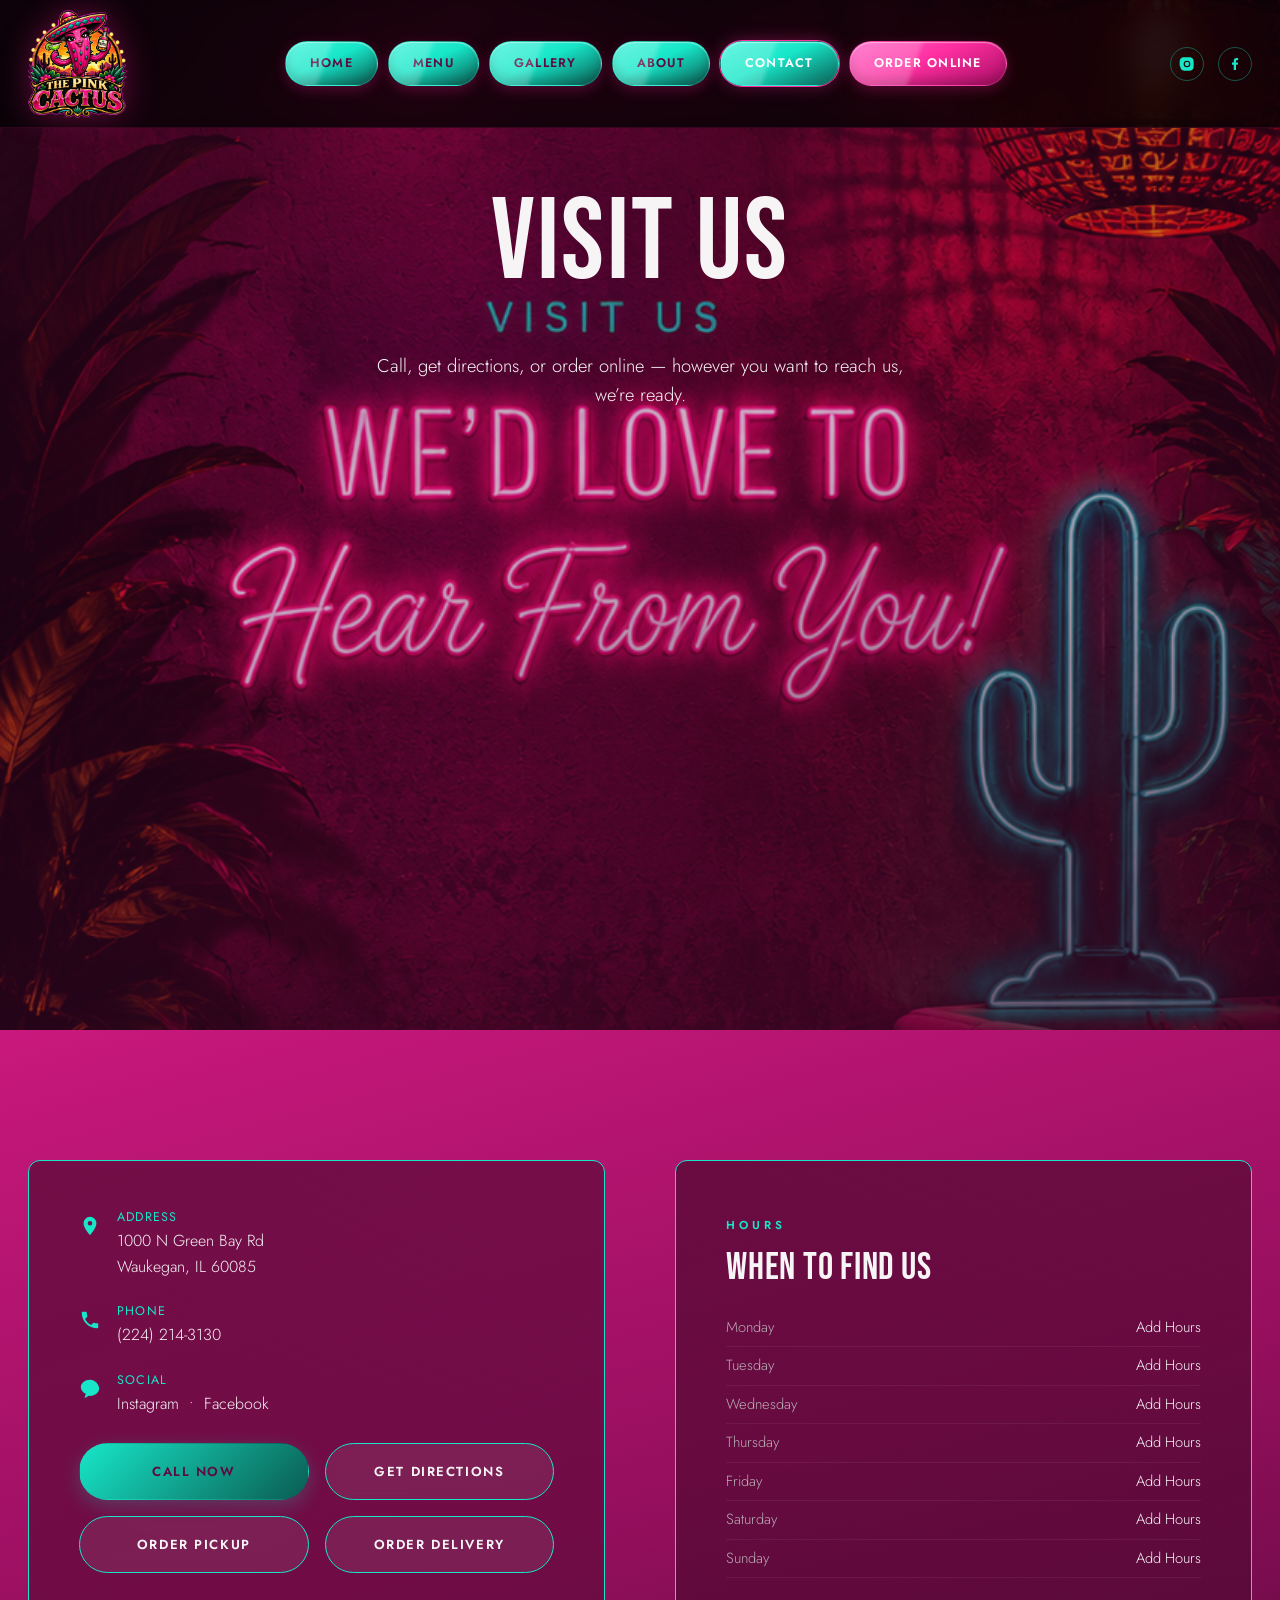
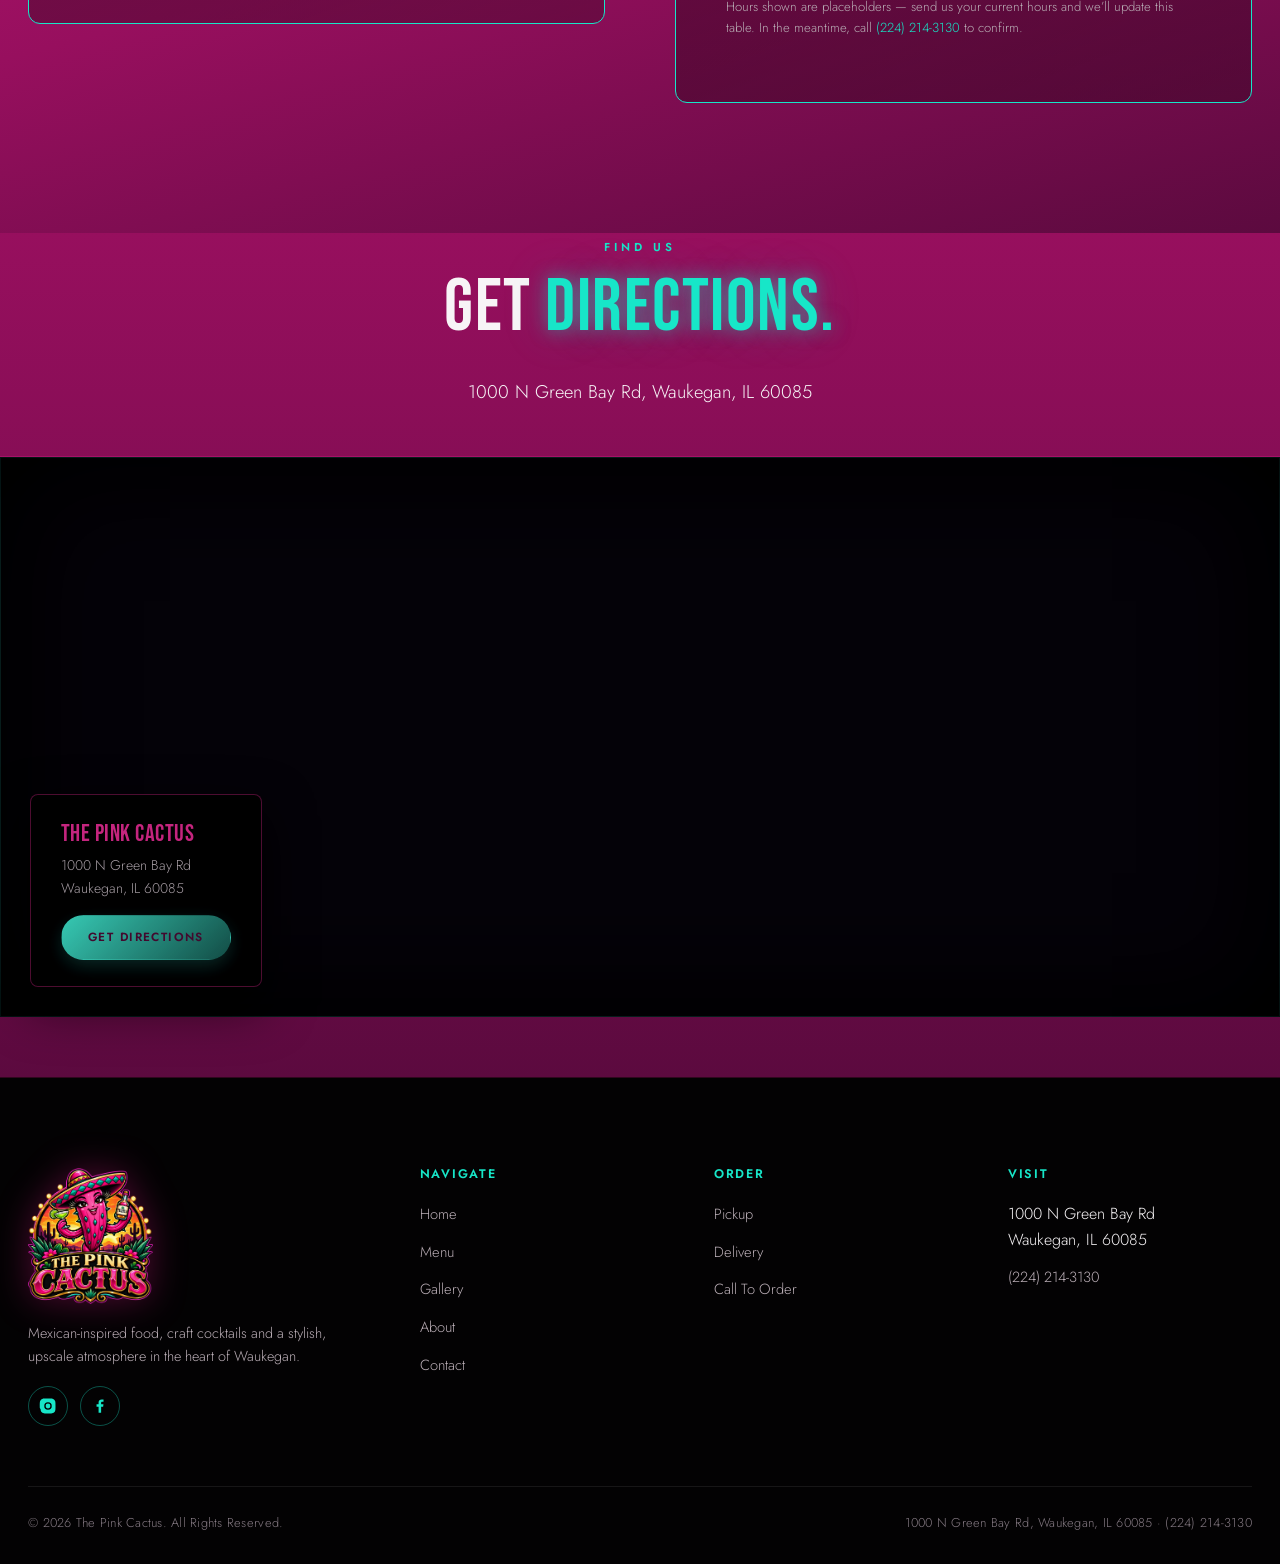
<file: contact.html>
<!DOCTYPE html>
<html lang="en">
<head>
<meta charset="UTF-8">
<meta name="viewport" content="width=device-width, initial-scale=1.0">
<title>Contact &amp; Directions | The Pink Cactus — Waukegan, IL</title>
<meta name="description" content="Contact The Pink Cactus in Waukegan, IL. Call (224) 214-3130, get directions to 1000 N Green Bay Rd, or order pickup and delivery online.">
<link rel="canonical" href="/contact.html">
<meta property="og:title" content="Contact & Directions | The Pink Cactus — Waukegan, IL">
<meta property="og:description" content="Call (224) 214-3130, get directions to 1000 N Green Bay Rd, Waukegan, IL, or order pickup and delivery online.">
<meta property="og:type" content="website">
<meta property="og:url" content="/contact.html">
<meta property="og:image" content="assets/img/logo.png">
<meta name="theme-color" content="#050405">
<link rel="icon" href="assets/img/favicon.svg" type="image/svg+xml">
<link rel="preconnect" href="https://fonts.googleapis.com">
<link rel="preconnect" href="https://fonts.gstatic.com" crossorigin>
<link href="https://fonts.googleapis.com/css2?family=Bebas+Neue&family=Jost:wght@300;400;500;600;700&family=Playfair+Display:ital,wght@0,700;1,700&family=Parisienne&display=swap" rel="stylesheet">
<link rel="stylesheet" href="assets/css/style.css">
<script type="application/ld+json">
{
  "@context": "https://schema.org",
  "@type": "Restaurant",
  "name": "The Pink Cactus",
  "servesCuisine": ["Mexican", "Cocktail Bar", "Brunch"],
  "address": {
    "@type": "PostalAddress",
    "streetAddress": "1000 N Green Bay Rd",
    "addressLocality": "Waukegan",
    "addressRegion": "IL",
    "postalCode": "60085",
    "addressCountry": "US"
  },
  "telephone": "+12242143130",
  "priceRange": "$$",
  "sameAs": [
    "https://www.instagram.com/thepinkcactus25/",
    "https://www.facebook.com/p/The-Pink-Cactus-61577738445290/"
  ]
}
</script>
</head>
<body>

<header class="site-header">
  <div class="container">
    <a href="index.html" class="brand" aria-label="The Pink Cactus — Home">
      <img src="assets/img/logo.png" alt="The Pink Cactus — Mexican Food &amp; Drinks" width="1203" height="1308" fetchpriority="high" decoding="async">
    </a>
    <nav class="main-nav" aria-label="Primary">
      <ul>
        <li><a class="nav-bubble" data-nav-link="index.html" href="index.html">Home</a></li>
        <li><a class="nav-bubble" data-nav-link="menu.html" href="menu.html">Menu</a></li>
        <li><a class="nav-bubble" data-nav-link="gallery.html" href="gallery.html">Gallery</a></li>
        <li><a class="nav-bubble" data-nav-link="about.html" href="about.html">About</a></li>
        <li><a class="nav-bubble" data-nav-link="contact.html" href="contact.html">Contact</a></li>
        <li><a class="nav-bubble order" href="https://www.doordash.com/en/store/the-pink-cactus-waukegan-40074361/" target="_blank" rel="noopener" data-order-modal>Order Online</a></li>
      </ul>
    </nav>
    <div class="header-social">
      <a href="https://www.instagram.com/thepinkcactus25/" target="_blank" rel="noopener" aria-label="Instagram"><svg viewBox="0 0 24 24"><path d="M12 2c2.7 0 3.06.01 4.12.06 1.06.05 1.79.22 2.43.47.66.26 1.22.6 1.77 1.15.55.55.9 1.11 1.15 1.77.25.64.42 1.37.47 2.43.05 1.06.06 1.42.06 4.12s-.01 3.06-.06 4.12c-.05 1.06-.22 1.79-.47 2.43a4.9 4.9 0 0 1-1.15 1.77 4.9 4.9 0 0 1-1.77 1.15c-.64.25-1.37.42-2.43.47C15.06 21.99 14.7 22 12 22s-3.06-.01-4.12-.06c-1.06-.05-1.79-.22-2.43-.47a4.9 4.9 0 0 1-1.77-1.15 4.9 4.9 0 0 1-1.15-1.77c-.25-.64-.42-1.37-.47-2.43C1.01 15.06 1 14.7 1 12s.01-3.06.06-4.12c.05-1.06.22-1.79.47-2.43.26-.66.6-1.22 1.15-1.77a4.9 4.9 0 0 1 1.77-1.15c.64-.25 1.37-.42 2.43-.47C8.94 2.01 9.3 2 12 2zm0 5a5 5 0 1 0 0 10 5 5 0 0 0 0-10zm0 8.2a3.2 3.2 0 1 1 0-6.4 3.2 3.2 0 0 1 0 6.4zm5.2-8.4a1.2 1.2 0 1 1 0-2.4 1.2 1.2 0 0 1 0 2.4z"/></svg></a>
      <a href="https://www.facebook.com/p/The-Pink-Cactus-61577738445290/" target="_blank" rel="noopener" aria-label="Facebook"><svg viewBox="0 0 24 24"><path d="M13.5 21v-8h2.7l.4-3.2h-3.1V7.7c0-.9.25-1.5 1.6-1.5H16.7V3.3C16.4 3.26 15.4 3.17 14.2 3.17c-2.4 0-4.1 1.47-4.1 4.16v2.47H7.4v3.2h2.7v8h3.4z"/></svg></a>
    </div>
    <button class="hamburger" aria-label="Open menu" aria-expanded="false" id="hamburgerBtn">
      <span></span><span></span><span></span>
    </button>
  </div>
</header>

<nav class="mobile-nav" id="mobileNav" aria-label="Mobile">
  <a class="nav-bubble" data-nav-link="index.html" href="index.html">Home</a>
  <a class="nav-bubble" data-nav-link="menu.html" href="menu.html">Menu</a>
  <a class="nav-bubble" data-nav-link="gallery.html" href="gallery.html">Gallery</a>
  <a class="nav-bubble" data-nav-link="about.html" href="about.html">About</a>
  <a class="nav-bubble" data-nav-link="contact.html" href="contact.html">Contact</a>
  <a class="nav-bubble order" href="https://www.doordash.com/en/store/the-pink-cactus-waukegan-40074361/" target="_blank" rel="noopener" data-order-modal>Order Online</a>
  <div class="header-social">
    <a href="https://www.instagram.com/thepinkcactus25/" target="_blank" rel="noopener" aria-label="Instagram"><svg viewBox="0 0 24 24"><path d="M12 2c2.7 0 3.06.01 4.12.06 1.06.05 1.79.22 2.43.47.66.26 1.22.6 1.77 1.15.55.55.9 1.11 1.15 1.77.25.64.42 1.37.47 2.43.05 1.06.06 1.42.06 4.12s-.01 3.06-.06 4.12c-.05 1.06-.22 1.79-.47 2.43a4.9 4.9 0 0 1-1.15 1.77 4.9 4.9 0 0 1-1.77 1.15c-.64.25-1.37.42-2.43.47C15.06 21.99 14.7 22 12 22s-3.06-.01-4.12-.06c-1.06-.05-1.79-.22-2.43-.47a4.9 4.9 0 0 1-1.77-1.15 4.9 4.9 0 0 1-1.15-1.77c-.25-.64-.42-1.37-.47-2.43C1.01 15.06 1 14.7 1 12s.01-3.06.06-4.12c.05-1.06.22-1.79.47-2.43.26-.66.6-1.22 1.15-1.77a4.9 4.9 0 0 1 1.77-1.15c.64-.25 1.37-.42 2.43-.47C8.94 2.01 9.3 2 12 2zm0 5a5 5 0 1 0 0 10 5 5 0 0 0 0-10zm0 8.2a3.2 3.2 0 1 1 0-6.4 3.2 3.2 0 0 1 0 6.4zm5.2-8.4a1.2 1.2 0 1 1 0-2.4 1.2 1.2 0 0 1 0 2.4z"/></svg></a>
    <a href="https://www.facebook.com/p/The-Pink-Cactus-61577738445290/" target="_blank" rel="noopener" aria-label="Facebook"><svg viewBox="0 0 24 24"><path d="M13.5 21v-8h2.7l.4-3.2h-3.1V7.7c0-.9.25-1.5 1.6-1.5H16.7V3.3C16.4 3.26 15.4 3.17 14.2 3.17c-2.4 0-4.1 1.47-4.1 4.16v2.47H7.4v3.2h2.7v8h3.4z"/></svg></a>
  </div>
</nav>

<main id="main">

  <section class="page-hero page-hero--contact has-photo">
    <img class="page-hero-photo" src="assets/img/photos/06_CONTACT_US.png" alt="Neon sign reading We'd Love To Hear From You with a teal neon cactus above pink booth seating at The Pink Cactus" width="852" height="1846" loading="eager" fetchpriority="high" decoding="async">
    <div class="page-hero-overlay" aria-hidden="true"></div>
    <div class="container reveal">
      <h1 style="text-align:center;">VISIT US</h1>
      <p class="lead" style="max-width:560px;margin:0 auto;">Call, get directions, or order online — however you want to reach us, we&rsquo;re ready.</p>
    </div>
  </section>

  <section class="section bg-black">
    <div class="container">
      <div class="contact-grid">

        <div class="reveal">
          <div class="contact-card">
            <div class="contact-line">
              <svg viewBox="0 0 24 24"><path d="M12 2 2 20h20L12 2z" opacity="0"/><path d="M12 2a7 7 0 0 0-7 7c0 5.25 7 13 7 13s7-7.75 7-13a7 7 0 0 0-7-7zm0 9.5A2.5 2.5 0 1 1 12 6.5a2.5 2.5 0 0 1 0 5z"/></svg>
              <div>
                <h4>Address</h4>
                <p>1000 N Green Bay Rd<br>Waukegan, IL 60085</p>
              </div>
            </div>
            <div class="contact-line">
              <svg viewBox="0 0 24 24"><path d="M6.6 10.8c1.4 2.8 3.8 5.2 6.6 6.6l2.2-2.2c.3-.3.7-.4 1-.2 1.1.4 2.3.6 3.6.6.6 0 1 .4 1 1V20c0 .6-.4 1-1 1C10.6 21 3 13.4 3 4c0-.6.4-1 1-1h3.5c.6 0 1 .4 1 1 0 1.3.2 2.5.6 3.6.1.4 0 .8-.2 1l-2.3 2.2z"/></svg>
              <div>
                <h4>Phone</h4>
                <a href="tel:2242143130">(224) 214-3130</a>
              </div>
            </div>
            <div class="contact-line">
              <svg viewBox="0 0 24 24"><path d="M12 2C6.5 2 2 5.6 2 10c0 3.1 2.2 5.8 5.4 7.1L6 22l4.9-2.6c.4 0 .7.1 1.1.1 5.5 0 10-3.6 10-8S17.5 2 12 2z"/></svg>
              <div>
                <h4>Social</h4>
                <p><a href="https://www.instagram.com/thepinkcactus25/" target="_blank" rel="noopener">Instagram</a> &nbsp;&bull;&nbsp; <a href="https://www.facebook.com/p/The-Pink-Cactus-61577738445290/" target="_blank" rel="noopener">Facebook</a></p>
              </div>
            </div>

            <div class="contact-actions">
              <a href="tel:2242143130" class="btn btn-primary btn-block">Call Now</a>
              <a href="https://www.google.com/maps/dir/?api=1&destination=1000+N+Green+Bay+Rd,+Waukegan,+IL+60085" target="_blank" rel="noopener" class="btn btn-outline btn-block">Get Directions</a>
              <a href="https://www.doordash.com/store/the-pink-cactus-waukegan-40074361/95588559/?pickup=true&amp;rwg_token=AE37R_h53dHHdawlCSpLgTIx5aW3lnkPUPMu6sBD-u1BojMjR8gwn_BKuAv_dr6qW7KYTdhGlWTox15C185cZktWCMO1UQ83kA==&amp;utm_campaign=gpa" target="_blank" rel="noopener" class="btn btn-outline btn-block">Order Pickup</a>
              <a href="https://www.doordash.com/store/the-pink-cactus-waukegan-40074361/95588559/?rwg_token=AE37R_ipLZYpbKMKBE30xxJIiYiHQdrSMhhp_AUpzIf40cC-KGBQig4lSWhWwXAun46DhNFPMW_8xNfTBiP7ejpONUzhHG9HLg==&amp;utm_campaign=gpa" target="_blank" rel="noopener" class="btn btn-outline btn-block">Order Delivery</a>
            </div>
          </div>
        </div>

        <div class="reveal reveal-delay-1">
          <div class="contact-card">
            <div class="eyebrow">Hours</div>
            <h3 style="margin-bottom:20px;">When To Find Us</h3>
            <table class="hours-table">
              <tr><td>Monday</td><td>Add Hours</td></tr>
              <tr><td>Tuesday</td><td>Add Hours</td></tr>
              <tr><td>Wednesday</td><td>Add Hours</td></tr>
              <tr><td>Thursday</td><td>Add Hours</td></tr>
              <tr><td>Friday</td><td>Add Hours</td></tr>
              <tr><td>Saturday</td><td>Add Hours</td></tr>
              <tr><td>Sunday</td><td>Add Hours</td></tr>
            </table>
            <p style="margin-top:18px; font-size:.82rem;">Hours shown are placeholders &mdash; send us your current hours and we&rsquo;ll update this table. In the meantime, call <a href="tel:2242143130" class="text-teal">(224) 214-3130</a> to confirm.</p>
          </div>
        </div>

      </div>
    </div>
  </section>

  <section class="map-section">
    <div class="container map-head reveal">
      <div class="eyebrow">Find Us</div>
      <h2>GET <span class="text-teal glow-teal">DIRECTIONS.</span></h2>
      <p class="lead">1000 N Green Bay Rd, Waukegan, IL 60085</p>
    </div>
    <div class="map-wrap reveal">
      <div class="map-frame-outer">
        <iframe
          src="https://www.google.com/maps?q=The+Pink+Cactus,1000+N+Green+Bay+Rd,+Waukegan,+IL+60085&output=embed"
          loading="lazy"
          referrerpolicy="no-referrer-when-downgrade"
          title="Map to The Pink Cactus — 1000 N Green Bay Rd, Waukegan, IL 60085"
          aria-label="Google Map showing the location of The Pink Cactus">
        </iframe>
        <div class="map-overlay-card">
          <h4>The Pink Cactus</h4>
          <p>1000 N Green Bay Rd<br>Waukegan, IL 60085</p>
          <a href="https://www.google.com/maps/dir/?api=1&destination=1000+N+Green+Bay+Rd,+Waukegan,+IL+60085" target="_blank" rel="noopener" class="btn btn-primary btn-sm">Get Directions</a>
        </div>
      </div>
    </div>
  </section>

</main>

<footer class="site-footer">
  <div class="container">
    <div class="footer-grid">
      <div class="footer-brand">
        <img src="assets/img/logo.png" alt="The Pink Cactus" loading="lazy" decoding="async" width="1203" height="1308">
        <p>Mexican-inspired food, craft cocktails and a stylish, upscale atmosphere in the heart of Waukegan.</p>
        <div class="footer-social">
          <a href="https://www.instagram.com/thepinkcactus25/" target="_blank" rel="noopener" aria-label="Instagram"><svg viewBox="0 0 24 24"><path d="M12 2c2.7 0 3.06.01 4.12.06 1.06.05 1.79.22 2.43.47.66.26 1.22.6 1.77 1.15.55.55.9 1.11 1.15 1.77.25.64.42 1.37.47 2.43.05 1.06.06 1.42.06 4.12s-.01 3.06-.06 4.12c-.05 1.06-.22 1.79-.47 2.43a4.9 4.9 0 0 1-1.15 1.77 4.9 4.9 0 0 1-1.77 1.15c-.64.25-1.37.42-2.43.47C15.06 21.99 14.7 22 12 22s-3.06-.01-4.12-.06c-1.06-.05-1.79-.22-2.43-.47a4.9 4.9 0 0 1-1.77-1.15 4.9 4.9 0 0 1-1.15-1.77c-.25-.64-.42-1.37-.47-2.43C1.01 15.06 1 14.7 1 12s.01-3.06.06-4.12c.05-1.06.22-1.79.47-2.43.26-.66.6-1.22 1.15-1.77a4.9 4.9 0 0 1 1.77-1.15c.64-.25 1.37-.42 2.43-.47C8.94 2.01 9.3 2 12 2zm0 5a5 5 0 1 0 0 10 5 5 0 0 0 0-10zm0 8.2a3.2 3.2 0 1 1 0-6.4 3.2 3.2 0 0 1 0 6.4zm5.2-8.4a1.2 1.2 0 1 1 0-2.4 1.2 1.2 0 0 1 0 2.4z"/></svg></a>
          <a href="https://www.facebook.com/p/The-Pink-Cactus-61577738445290/" target="_blank" rel="noopener" aria-label="Facebook"><svg viewBox="0 0 24 24"><path d="M13.5 21v-8h2.7l.4-3.2h-3.1V7.7c0-.9.25-1.5 1.6-1.5H16.7V3.3C16.4 3.26 15.4 3.17 14.2 3.17c-2.4 0-4.1 1.47-4.1 4.16v2.47H7.4v3.2h2.7v8h3.4z"/></svg></a>
        </div>
      </div>
      <div class="footer-col">
        <h4>Navigate</h4>
        <ul class="footer-nav-list">
          <li><a href="index.html">Home</a></li>
          <li><a href="menu.html">Menu</a></li>
          <li><a href="gallery.html">Gallery</a></li>
          <li><a href="about.html">About</a></li>
          <li><a href="contact.html">Contact</a></li>
        </ul>
      </div>
      <div class="footer-col">
        <h4>Order</h4>
        <ul>
          <li><a href="https://www.doordash.com/store/the-pink-cactus-waukegan-40074361/95588559/?pickup=true&amp;rwg_token=AE37R_h53dHHdawlCSpLgTIx5aW3lnkPUPMu6sBD-u1BojMjR8gwn_BKuAv_dr6qW7KYTdhGlWTox15C185cZktWCMO1UQ83kA==&amp;utm_campaign=gpa" target="_blank" rel="noopener">Pickup</a></li>
          <li><a href="https://www.doordash.com/store/the-pink-cactus-waukegan-40074361/95588559/?rwg_token=AE37R_ipLZYpbKMKBE30xxJIiYiHQdrSMhhp_AUpzIf40cC-KGBQig4lSWhWwXAun46DhNFPMW_8xNfTBiP7ejpONUzhHG9HLg==&amp;utm_campaign=gpa" target="_blank" rel="noopener">Delivery</a></li>
          <li><a href="tel:2242143130">Call To Order</a></li>
        </ul>
      </div>
      <div class="footer-col">
        <h4>Visit</h4>
        <ul>
          <li>1000 N Green Bay Rd<br>Waukegan, IL 60085</li>
          <li><a href="tel:2242143130">(224) 214-3130</a></li>
        </ul>
      </div>
    </div>
    <div class="footer-bottom">
      <span>&copy; <span data-year>2026</span> The Pink Cactus. All Rights Reserved.</span>
      <span>1000 N Green Bay Rd, Waukegan, IL 60085 &middot; <a href="tel:2242143130">(224) 214-3130</a></span>
    </div>
  </div>
</footer>

<div class="sticky-actions">
  <div class="row">
    <a href="tel:2242143130"><svg viewBox="0 0 24 24"><path d="M6.6 10.8c1.4 2.8 3.8 5.2 6.6 6.6l2.2-2.2c.3-.3.7-.4 1-.2 1.1.4 2.3.6 3.6.6.6 0 1 .4 1 1V20c0 .6-.4 1-1 1C10.6 21 3 13.4 3 4c0-.6.4-1 1-1h3.5c.6 0 1 .4 1 1 0 1.3.2 2.5.6 3.6.1.4 0 .8-.2 1l-2.3 2.2z"/></svg><span>Call</span></a>
    <a href="https://www.google.com/maps/dir/?api=1&destination=1000+N+Green+Bay+Rd,+Waukegan,+IL+60085" target="_blank" rel="noopener"><svg viewBox="0 0 24 24"><path d="M12 2a7 7 0 0 0-7 7c0 5.25 7 13 7 13s7-7.75 7-13a7 7 0 0 0-7-7zm0 9.5A2.5 2.5 0 1 1 12 6.5a2.5 2.5 0 0 1 0 5z"/></svg><span>Directions</span></a>
    <a class="order" href="https://www.doordash.com/en/store/the-pink-cactus-waukegan-40074361/" target="_blank" rel="noopener" data-order-modal><svg viewBox="0 0 24 24"><path d="M6 2l1.5 4h9L18 2h2l-2 6H6L4 2h2zM4 10h16l-1.3 9.1A2 2 0 0 1 16.7 21H7.3a2 2 0 0 1-2-1.9L4 10z"/></svg><span>Order</span></a>
  </div>
</div>

<div class="order-modal" id="orderModal">
  <div class="order-modal-panel" role="dialog" aria-modal="true" aria-labelledby="orderModalTitle">
    <button class="order-modal-close" type="button" aria-label="Close">&times;</button>
    <div class="order-modal-head">
      <div class="eyebrow">The Pink Cactus</div>
      <h3 id="orderModalTitle">ORDER ONLINE</h3>
      <p>How would you like to receive your order?</p>
    </div>
    <div class="order-modal-actions">
      <a class="order-modal-btn" href="https://www.doordash.com/store/the-pink-cactus-waukegan-40074361/95588559/?pickup=true&amp;rwg_token=AE37R_h53dHHdawlCSpLgTIx5aW3lnkPUPMu6sBD-u1BojMjR8gwn_BKuAv_dr6qW7KYTdhGlWTox15C185cZktWCMO1UQ83kA==&amp;utm_campaign=gpa" target="_blank" rel="noopener">
        <svg viewBox="0 0 24 24"><path d="M6 2l1.5 4h9L18 2h2l-2 6H6L4 2h2zM4 10h16l-1.3 9.1A2 2 0 0 1 16.7 21H7.3a2 2 0 0 1-2-1.9L4 10z"/></svg>
        <span>Pickup</span>
      </a>
      <a class="order-modal-btn" href="https://www.doordash.com/store/the-pink-cactus-waukegan-40074361/95588559/?rwg_token=AE37R_ipLZYpbKMKBE30xxJIiYiHQdrSMhhp_AUpzIf40cC-KGBQig4lSWhWwXAun46DhNFPMW_8xNfTBiP7ejpONUzhHG9HLg==&amp;utm_campaign=gpa" target="_blank" rel="noopener">
        <svg viewBox="0 0 24 24"><path d="M5 13l1.5-4.5c.3-.9 1.1-1.5 2.1-1.5h6.8c1 0 1.8.6 2.1 1.5L19 13v6a1 1 0 0 1-1 1h-1a1 1 0 0 1-1-1v-1H8v1a1 1 0 0 1-1 1H6a1 1 0 0 1-1-1v-6zm2.5 2a1.5 1.5 0 1 0 0-3 1.5 1.5 0 0 0 0 3zm9 0a1.5 1.5 0 1 0 0-3 1.5 1.5 0 0 0 0 3z"/></svg>
        <span>Delivery</span>
      </a>
    </div>
  </div>
</div>

<script src="assets/js/main.js"></script>
</body>
</html>
</file>
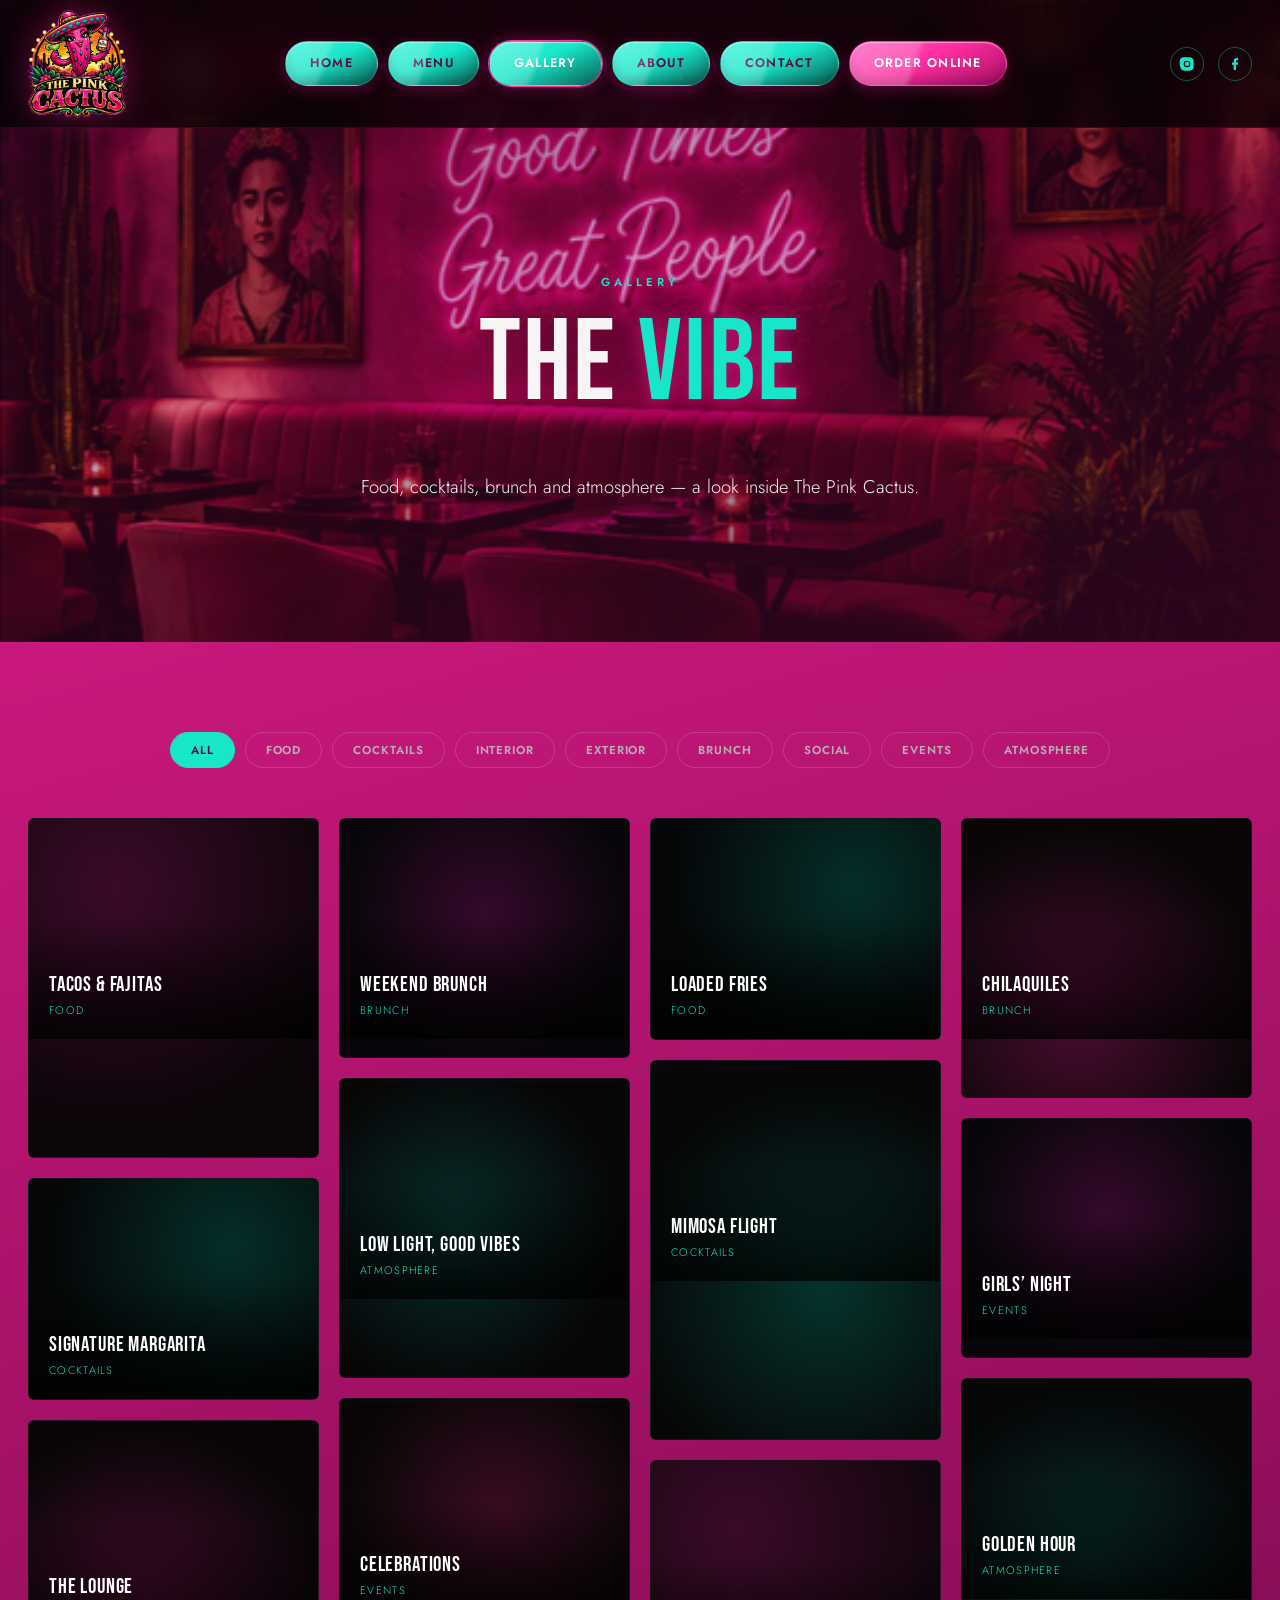
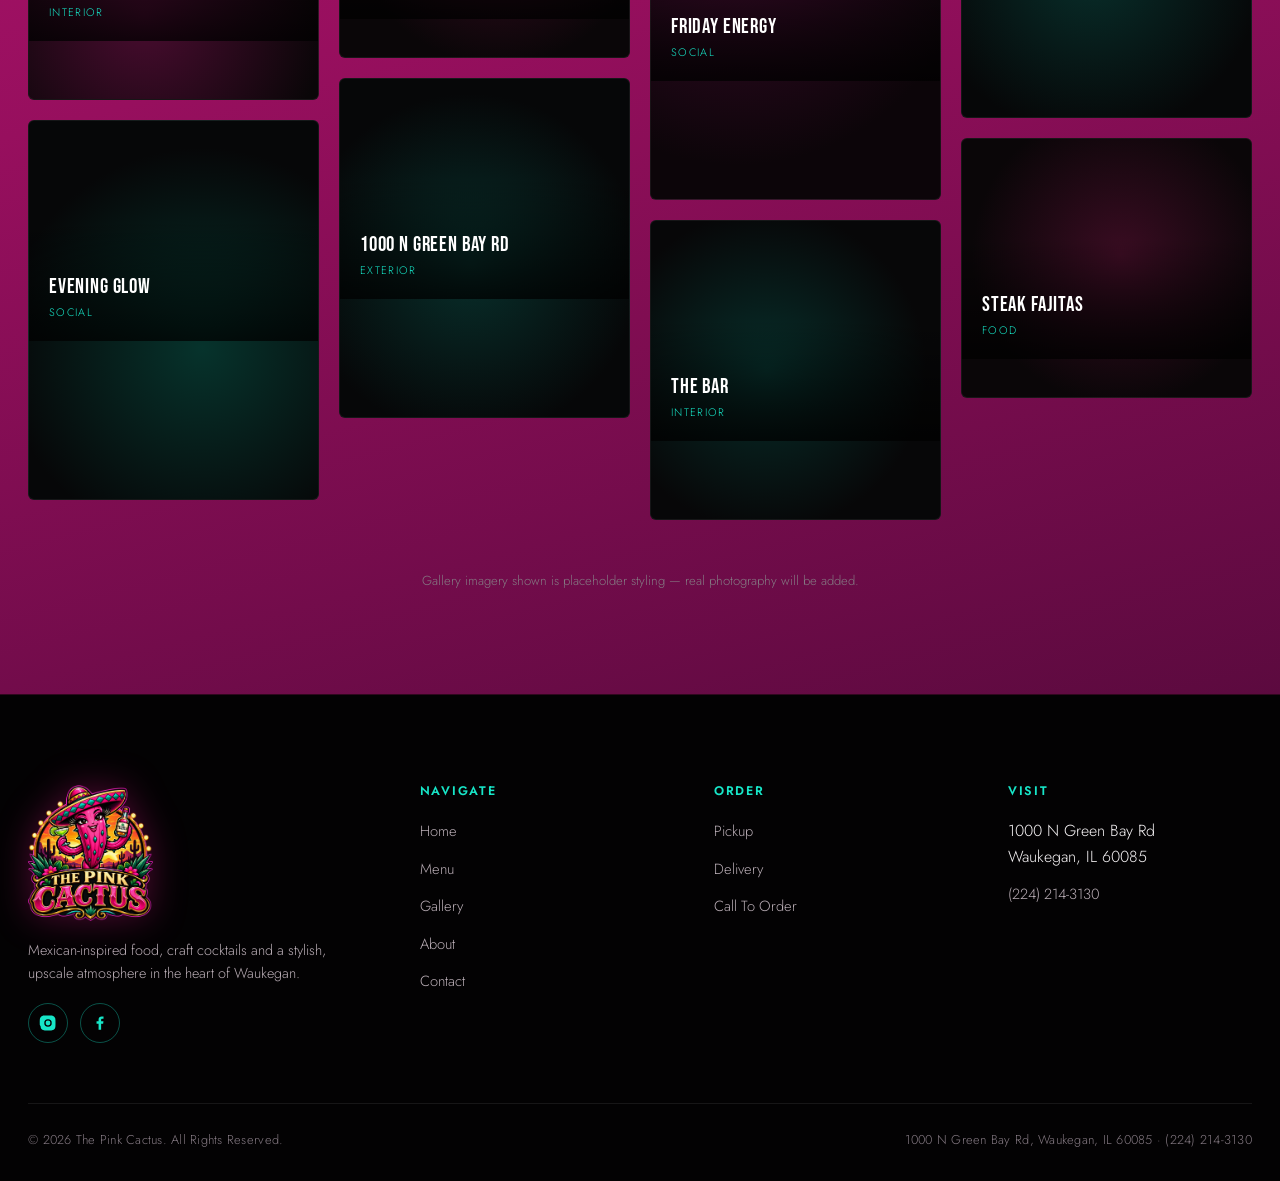
<file: gallery.html>
<!DOCTYPE html>
<html lang="en">
<head>
<meta charset="UTF-8">
<meta name="viewport" content="width=device-width, initial-scale=1.0">
<title>Gallery | The Pink Cactus — Waukegan, IL</title>
<meta name="description" content="See The Pink Cactus in Waukegan, IL — food, cocktails, brunch and a stylish, lounge-inspired atmosphere. Browse the gallery and see what's on the menu.">
<link rel="canonical" href="/gallery.html">
<meta property="og:title" content="Gallery | The Pink Cactus — Waukegan, IL">
<meta property="og:description" content="Food, cocktails, brunch and a stylish, lounge-inspired atmosphere at The Pink Cactus in Waukegan, IL.">
<meta property="og:type" content="website">
<meta property="og:url" content="/gallery.html">
<meta property="og:image" content="assets/img/logo.png">
<meta name="theme-color" content="#050405">
<link rel="icon" href="assets/img/favicon.svg" type="image/svg+xml">
<link rel="preconnect" href="https://fonts.googleapis.com">
<link rel="preconnect" href="https://fonts.gstatic.com" crossorigin>
<link href="https://fonts.googleapis.com/css2?family=Bebas+Neue&family=Jost:wght@300;400;500;600;700&family=Playfair+Display:ital,wght@0,700;1,700&family=Parisienne&display=swap" rel="stylesheet">
<link rel="stylesheet" href="assets/css/style.css">
<script type="application/ld+json">
{
  "@context": "https://schema.org",
  "@type": "Restaurant",
  "name": "The Pink Cactus",
  "servesCuisine": ["Mexican", "Cocktail Bar", "Brunch"],
  "address": {
    "@type": "PostalAddress",
    "streetAddress": "1000 N Green Bay Rd",
    "addressLocality": "Waukegan",
    "addressRegion": "IL",
    "postalCode": "60085",
    "addressCountry": "US"
  },
  "telephone": "+12242143130",
  "priceRange": "$$",
  "sameAs": [
    "https://www.instagram.com/thepinkcactus25/",
    "https://www.facebook.com/p/The-Pink-Cactus-61577738445290/"
  ]
}
</script>
</head>
<body>

<header class="site-header">
  <div class="container">
    <a href="index.html" class="brand" aria-label="The Pink Cactus — Home">
      <img src="assets/img/logo.png" alt="The Pink Cactus — Mexican Food &amp; Drinks" width="1203" height="1308" fetchpriority="high" decoding="async">
    </a>
    <nav class="main-nav" aria-label="Primary">
      <ul>
        <li><a class="nav-bubble" data-nav-link="index.html" href="index.html">Home</a></li>
        <li><a class="nav-bubble" data-nav-link="menu.html" href="menu.html">Menu</a></li>
        <li><a class="nav-bubble" data-nav-link="gallery.html" href="gallery.html">Gallery</a></li>
        <li><a class="nav-bubble" data-nav-link="about.html" href="about.html">About</a></li>
        <li><a class="nav-bubble" data-nav-link="contact.html" href="contact.html">Contact</a></li>
        <li><a class="nav-bubble order" href="https://www.doordash.com/en/store/the-pink-cactus-waukegan-40074361/" target="_blank" rel="noopener" data-order-modal>Order Online</a></li>
      </ul>
    </nav>
    <div class="header-social">
      <a href="https://www.instagram.com/thepinkcactus25/" target="_blank" rel="noopener" aria-label="Instagram"><svg viewBox="0 0 24 24"><path d="M12 2c2.7 0 3.06.01 4.12.06 1.06.05 1.79.22 2.43.47.66.26 1.22.6 1.77 1.15.55.55.9 1.11 1.15 1.77.25.64.42 1.37.47 2.43.05 1.06.06 1.42.06 4.12s-.01 3.06-.06 4.12c-.05 1.06-.22 1.79-.47 2.43a4.9 4.9 0 0 1-1.15 1.77 4.9 4.9 0 0 1-1.77 1.15c-.64.25-1.37.42-2.43.47C15.06 21.99 14.7 22 12 22s-3.06-.01-4.12-.06c-1.06-.05-1.79-.22-2.43-.47a4.9 4.9 0 0 1-1.77-1.15 4.9 4.9 0 0 1-1.15-1.77c-.25-.64-.42-1.37-.47-2.43C1.01 15.06 1 14.7 1 12s.01-3.06.06-4.12c.05-1.06.22-1.79.47-2.43.26-.66.6-1.22 1.15-1.77a4.9 4.9 0 0 1 1.77-1.15c.64-.25 1.37-.42 2.43-.47C8.94 2.01 9.3 2 12 2zm0 5a5 5 0 1 0 0 10 5 5 0 0 0 0-10zm0 8.2a3.2 3.2 0 1 1 0-6.4 3.2 3.2 0 0 1 0 6.4zm5.2-8.4a1.2 1.2 0 1 1 0-2.4 1.2 1.2 0 0 1 0 2.4z"/></svg></a>
      <a href="https://www.facebook.com/p/The-Pink-Cactus-61577738445290/" target="_blank" rel="noopener" aria-label="Facebook"><svg viewBox="0 0 24 24"><path d="M13.5 21v-8h2.7l.4-3.2h-3.1V7.7c0-.9.25-1.5 1.6-1.5H16.7V3.3C16.4 3.26 15.4 3.17 14.2 3.17c-2.4 0-4.1 1.47-4.1 4.16v2.47H7.4v3.2h2.7v8h3.4z"/></svg></a>
    </div>
    <button class="hamburger" aria-label="Open menu" aria-expanded="false" id="hamburgerBtn">
      <span></span><span></span><span></span>
    </button>
  </div>
</header>

<nav class="mobile-nav" id="mobileNav" aria-label="Mobile">
  <a class="nav-bubble" data-nav-link="index.html" href="index.html">Home</a>
  <a class="nav-bubble" data-nav-link="menu.html" href="menu.html">Menu</a>
  <a class="nav-bubble" data-nav-link="gallery.html" href="gallery.html">Gallery</a>
  <a class="nav-bubble" data-nav-link="about.html" href="about.html">About</a>
  <a class="nav-bubble" data-nav-link="contact.html" href="contact.html">Contact</a>
  <a class="nav-bubble order" href="https://www.doordash.com/en/store/the-pink-cactus-waukegan-40074361/" target="_blank" rel="noopener" data-order-modal>Order Online</a>
  <div class="header-social">
    <a href="https://www.instagram.com/thepinkcactus25/" target="_blank" rel="noopener" aria-label="Instagram"><svg viewBox="0 0 24 24"><path d="M12 2c2.7 0 3.06.01 4.12.06 1.06.05 1.79.22 2.43.47.66.26 1.22.6 1.77 1.15.55.55.9 1.11 1.15 1.77.25.64.42 1.37.47 2.43.05 1.06.06 1.42.06 4.12s-.01 3.06-.06 4.12c-.05 1.06-.22 1.79-.47 2.43a4.9 4.9 0 0 1-1.15 1.77 4.9 4.9 0 0 1-1.77 1.15c-.64.25-1.37.42-2.43.47C15.06 21.99 14.7 22 12 22s-3.06-.01-4.12-.06c-1.06-.05-1.79-.22-2.43-.47a4.9 4.9 0 0 1-1.77-1.15 4.9 4.9 0 0 1-1.15-1.77c-.25-.64-.42-1.37-.47-2.43C1.01 15.06 1 14.7 1 12s.01-3.06.06-4.12c.05-1.06.22-1.79.47-2.43.26-.66.6-1.22 1.15-1.77a4.9 4.9 0 0 1 1.77-1.15c.64-.25 1.37-.42 2.43-.47C8.94 2.01 9.3 2 12 2zm0 5a5 5 0 1 0 0 10 5 5 0 0 0 0-10zm0 8.2a3.2 3.2 0 1 1 0-6.4 3.2 3.2 0 0 1 0 6.4zm5.2-8.4a1.2 1.2 0 1 1 0-2.4 1.2 1.2 0 0 1 0 2.4z"/></svg></a>
    <a href="https://www.facebook.com/p/The-Pink-Cactus-61577738445290/" target="_blank" rel="noopener" aria-label="Facebook"><svg viewBox="0 0 24 24"><path d="M13.5 21v-8h2.7l.4-3.2h-3.1V7.7c0-.9.25-1.5 1.6-1.5H16.7V3.3C16.4 3.26 15.4 3.17 14.2 3.17c-2.4 0-4.1 1.47-4.1 4.16v2.47H7.4v3.2h2.7v8h3.4z"/></svg></a>
  </div>
</nav>

<main id="main">

  <section class="page-hero page-hero--gallery has-photo">
    <img class="page-hero-photo" src="assets/img/photos/04_GALLERY.png" alt="Neon sign reading Good Times Great People above pink booth seating at The Pink Cactus" width="554" height="290" loading="eager" fetchpriority="high" decoding="async">
    <div class="page-hero-overlay" aria-hidden="true"></div>
    <div class="container reveal">
      <div class="eyebrow">Gallery</div>
      <h1>THE <span class="text-pink glow-pink">VIBE</span></h1>
      <p class="lead" style="max-width:560px;margin:0 auto;">Food, cocktails, brunch and atmosphere — a look inside The Pink Cactus.</p>
    </div>
  </section>

  <section class="section-tight bg-black">
    <div class="container">

      <div class="gallery-filters reveal">
        <button data-filter="all" class="is-active">All</button>
        <button data-filter="food">Food</button>
        <button data-filter="cocktails">Cocktails</button>
        <button data-filter="interior">Interior</button>
        <button data-filter="exterior">Exterior</button>
        <button data-filter="brunch">Brunch</button>
        <button data-filter="social">Social</button>
        <button data-filter="events">Events</button>
        <button data-filter="atmosphere">Atmosphere</button>
      </div>

      <div class="masonry reveal">
        <div class="masonry-item g-1" data-category="food" data-lightbox-trigger>
          <div class="tile"><div class="tile-label"><div class="k">Tacos &amp; Fajitas</div><div class="c">Food</div></div></div>
        </div>
        <div class="masonry-item g-2" data-category="cocktails" data-lightbox-trigger>
          <div class="tile"><div class="tile-label"><div class="k">Signature Margarita</div><div class="c">Cocktails</div></div></div>
        </div>
        <div class="masonry-item g-3" data-category="interior" data-lightbox-trigger>
          <div class="tile"><div class="tile-label"><div class="k">The Lounge</div><div class="c">Interior</div></div></div>
        </div>
        <div class="masonry-item g-4" data-category="social" data-lightbox-trigger>
          <div class="tile"><div class="tile-label"><div class="k">Evening Glow</div><div class="c">Social</div></div></div>
        </div>
        <div class="masonry-item g-5" data-category="brunch" data-lightbox-trigger>
          <div class="tile"><div class="tile-label"><div class="k">Weekend Brunch</div><div class="c">Brunch</div></div></div>
        </div>
        <div class="masonry-item g-6" data-category="atmosphere" data-lightbox-trigger>
          <div class="tile"><div class="tile-label"><div class="k">Low Light, Good Vibes</div><div class="c">Atmosphere</div></div></div>
        </div>
        <div class="masonry-item g-7" data-category="events" data-lightbox-trigger>
          <div class="tile"><div class="tile-label"><div class="k">Celebrations</div><div class="c">Events</div></div></div>
        </div>
        <div class="masonry-item g-8" data-category="exterior" data-lightbox-trigger>
          <div class="tile"><div class="tile-label"><div class="k">1000 N Green Bay Rd</div><div class="c">Exterior</div></div></div>
        </div>
        <div class="masonry-item g-2" data-category="food" data-lightbox-trigger>
          <div class="tile"><div class="tile-label"><div class="k">Loaded Fries</div><div class="c">Food</div></div></div>
        </div>
        <div class="masonry-item g-4" data-category="cocktails" data-lightbox-trigger>
          <div class="tile"><div class="tile-label"><div class="k">Mimosa Flight</div><div class="c">Cocktails</div></div></div>
        </div>
        <div class="masonry-item g-1" data-category="social" data-lightbox-trigger>
          <div class="tile"><div class="tile-label"><div class="k">Friday Energy</div><div class="c">Social</div></div></div>
        </div>
        <div class="masonry-item g-6" data-category="interior" data-lightbox-trigger>
          <div class="tile"><div class="tile-label"><div class="k">The Bar</div><div class="c">Interior</div></div></div>
        </div>
        <div class="masonry-item g-3" data-category="brunch" data-lightbox-trigger>
          <div class="tile"><div class="tile-label"><div class="k">Chilaquiles</div><div class="c">Brunch</div></div></div>
        </div>
        <div class="masonry-item g-5" data-category="events" data-lightbox-trigger>
          <div class="tile"><div class="tile-label"><div class="k">Girls&rsquo; Night</div><div class="c">Events</div></div></div>
        </div>
        <div class="masonry-item g-8" data-category="atmosphere" data-lightbox-trigger>
          <div class="tile"><div class="tile-label"><div class="k">Golden Hour</div><div class="c">Atmosphere</div></div></div>
        </div>
        <div class="masonry-item g-7" data-category="food" data-lightbox-trigger>
          <div class="tile"><div class="tile-label"><div class="k">Steak Fajitas</div><div class="c">Food</div></div></div>
        </div>
      </div>

      <p style="text-align:center; color:var(--grey-dim); font-size:.82rem; margin-top:50px;" class="reveal">Gallery imagery shown is placeholder styling — real photography will be added.</p>
    </div>
  </section>

</main>

<footer class="site-footer">
  <div class="container">
    <div class="footer-grid">
      <div class="footer-brand">
        <img src="assets/img/logo.png" alt="The Pink Cactus" loading="lazy" decoding="async" width="1203" height="1308">
        <p>Mexican-inspired food, craft cocktails and a stylish, upscale atmosphere in the heart of Waukegan.</p>
        <div class="footer-social">
          <a href="https://www.instagram.com/thepinkcactus25/" target="_blank" rel="noopener" aria-label="Instagram"><svg viewBox="0 0 24 24"><path d="M12 2c2.7 0 3.06.01 4.12.06 1.06.05 1.79.22 2.43.47.66.26 1.22.6 1.77 1.15.55.55.9 1.11 1.15 1.77.25.64.42 1.37.47 2.43.05 1.06.06 1.42.06 4.12s-.01 3.06-.06 4.12c-.05 1.06-.22 1.79-.47 2.43a4.9 4.9 0 0 1-1.15 1.77 4.9 4.9 0 0 1-1.77 1.15c-.64.25-1.37.42-2.43.47C15.06 21.99 14.7 22 12 22s-3.06-.01-4.12-.06c-1.06-.05-1.79-.22-2.43-.47a4.9 4.9 0 0 1-1.77-1.15 4.9 4.9 0 0 1-1.15-1.77c-.25-.64-.42-1.37-.47-2.43C1.01 15.06 1 14.7 1 12s.01-3.06.06-4.12c.05-1.06.22-1.79.47-2.43.26-.66.6-1.22 1.15-1.77a4.9 4.9 0 0 1 1.77-1.15c.64-.25 1.37-.42 2.43-.47C8.94 2.01 9.3 2 12 2zm0 5a5 5 0 1 0 0 10 5 5 0 0 0 0-10zm0 8.2a3.2 3.2 0 1 1 0-6.4 3.2 3.2 0 0 1 0 6.4zm5.2-8.4a1.2 1.2 0 1 1 0-2.4 1.2 1.2 0 0 1 0 2.4z"/></svg></a>
          <a href="https://www.facebook.com/p/The-Pink-Cactus-61577738445290/" target="_blank" rel="noopener" aria-label="Facebook"><svg viewBox="0 0 24 24"><path d="M13.5 21v-8h2.7l.4-3.2h-3.1V7.7c0-.9.25-1.5 1.6-1.5H16.7V3.3C16.4 3.26 15.4 3.17 14.2 3.17c-2.4 0-4.1 1.47-4.1 4.16v2.47H7.4v3.2h2.7v8h3.4z"/></svg></a>
        </div>
      </div>
      <div class="footer-col">
        <h4>Navigate</h4>
        <ul class="footer-nav-list">
          <li><a href="index.html">Home</a></li>
          <li><a href="menu.html">Menu</a></li>
          <li><a href="gallery.html">Gallery</a></li>
          <li><a href="about.html">About</a></li>
          <li><a href="contact.html">Contact</a></li>
        </ul>
      </div>
      <div class="footer-col">
        <h4>Order</h4>
        <ul>
          <li><a href="https://www.doordash.com/store/the-pink-cactus-waukegan-40074361/95588559/?pickup=true&amp;rwg_token=AE37R_h53dHHdawlCSpLgTIx5aW3lnkPUPMu6sBD-u1BojMjR8gwn_BKuAv_dr6qW7KYTdhGlWTox15C185cZktWCMO1UQ83kA==&amp;utm_campaign=gpa" target="_blank" rel="noopener">Pickup</a></li>
          <li><a href="https://www.doordash.com/store/the-pink-cactus-waukegan-40074361/95588559/?rwg_token=AE37R_ipLZYpbKMKBE30xxJIiYiHQdrSMhhp_AUpzIf40cC-KGBQig4lSWhWwXAun46DhNFPMW_8xNfTBiP7ejpONUzhHG9HLg==&amp;utm_campaign=gpa" target="_blank" rel="noopener">Delivery</a></li>
          <li><a href="tel:2242143130">Call To Order</a></li>
        </ul>
      </div>
      <div class="footer-col">
        <h4>Visit</h4>
        <ul>
          <li>1000 N Green Bay Rd<br>Waukegan, IL 60085</li>
          <li><a href="tel:2242143130">(224) 214-3130</a></li>
        </ul>
      </div>
    </div>
    <div class="footer-bottom">
      <span>&copy; <span data-year>2026</span> The Pink Cactus. All Rights Reserved.</span>
      <span>1000 N Green Bay Rd, Waukegan, IL 60085 &middot; <a href="tel:2242143130">(224) 214-3130</a></span>
    </div>
  </div>
</footer>

<div class="lightbox">
  <div class="lightbox-box"><div class="lightbox-label"></div><button class="lightbox-close" aria-label="Close">&times;</button></div>
</div>

<div class="sticky-actions">
  <div class="row">
    <a href="tel:2242143130"><svg viewBox="0 0 24 24"><path d="M6.6 10.8c1.4 2.8 3.8 5.2 6.6 6.6l2.2-2.2c.3-.3.7-.4 1-.2 1.1.4 2.3.6 3.6.6.6 0 1 .4 1 1V20c0 .6-.4 1-1 1C10.6 21 3 13.4 3 4c0-.6.4-1 1-1h3.5c.6 0 1 .4 1 1 0 1.3.2 2.5.6 3.6.1.4 0 .8-.2 1l-2.3 2.2z"/></svg><span>Call</span></a>
    <a href="https://www.google.com/maps/dir/?api=1&destination=1000+N+Green+Bay+Rd,+Waukegan,+IL+60085" target="_blank" rel="noopener"><svg viewBox="0 0 24 24"><path d="M12 2a7 7 0 0 0-7 7c0 5.25 7 13 7 13s7-7.75 7-13a7 7 0 0 0-7-7zm0 9.5A2.5 2.5 0 1 1 12 6.5a2.5 2.5 0 0 1 0 5z"/></svg><span>Directions</span></a>
    <a class="order" href="https://www.doordash.com/en/store/the-pink-cactus-waukegan-40074361/" target="_blank" rel="noopener" data-order-modal><svg viewBox="0 0 24 24"><path d="M6 2l1.5 4h9L18 2h2l-2 6H6L4 2h2zM4 10h16l-1.3 9.1A2 2 0 0 1 16.7 21H7.3a2 2 0 0 1-2-1.9L4 10z"/></svg><span>Order</span></a>
  </div>
</div>

<div class="order-modal" id="orderModal">
  <div class="order-modal-panel" role="dialog" aria-modal="true" aria-labelledby="orderModalTitle">
    <button class="order-modal-close" type="button" aria-label="Close">&times;</button>
    <div class="order-modal-head">
      <div class="eyebrow">The Pink Cactus</div>
      <h3 id="orderModalTitle">ORDER ONLINE</h3>
      <p>How would you like to receive your order?</p>
    </div>
    <div class="order-modal-actions">
      <a class="order-modal-btn" href="https://www.doordash.com/store/the-pink-cactus-waukegan-40074361/95588559/?pickup=true&amp;rwg_token=AE37R_h53dHHdawlCSpLgTIx5aW3lnkPUPMu6sBD-u1BojMjR8gwn_BKuAv_dr6qW7KYTdhGlWTox15C185cZktWCMO1UQ83kA==&amp;utm_campaign=gpa" target="_blank" rel="noopener">
        <svg viewBox="0 0 24 24"><path d="M6 2l1.5 4h9L18 2h2l-2 6H6L4 2h2zM4 10h16l-1.3 9.1A2 2 0 0 1 16.7 21H7.3a2 2 0 0 1-2-1.9L4 10z"/></svg>
        <span>Pickup</span>
      </a>
      <a class="order-modal-btn" href="https://www.doordash.com/store/the-pink-cactus-waukegan-40074361/95588559/?rwg_token=AE37R_ipLZYpbKMKBE30xxJIiYiHQdrSMhhp_AUpzIf40cC-KGBQig4lSWhWwXAun46DhNFPMW_8xNfTBiP7ejpONUzhHG9HLg==&amp;utm_campaign=gpa" target="_blank" rel="noopener">
        <svg viewBox="0 0 24 24"><path d="M5 13l1.5-4.5c.3-.9 1.1-1.5 2.1-1.5h6.8c1 0 1.8.6 2.1 1.5L19 13v6a1 1 0 0 1-1 1h-1a1 1 0 0 1-1-1v-1H8v1a1 1 0 0 1-1 1H6a1 1 0 0 1-1-1v-6zm2.5 2a1.5 1.5 0 1 0 0-3 1.5 1.5 0 0 0 0 3zm9 0a1.5 1.5 0 1 0 0-3 1.5 1.5 0 0 0 0 3z"/></svg>
        <span>Delivery</span>
      </a>
    </div>
  </div>
</div>

<script src="assets/js/main.js"></script>
</body>
</html>
</file>
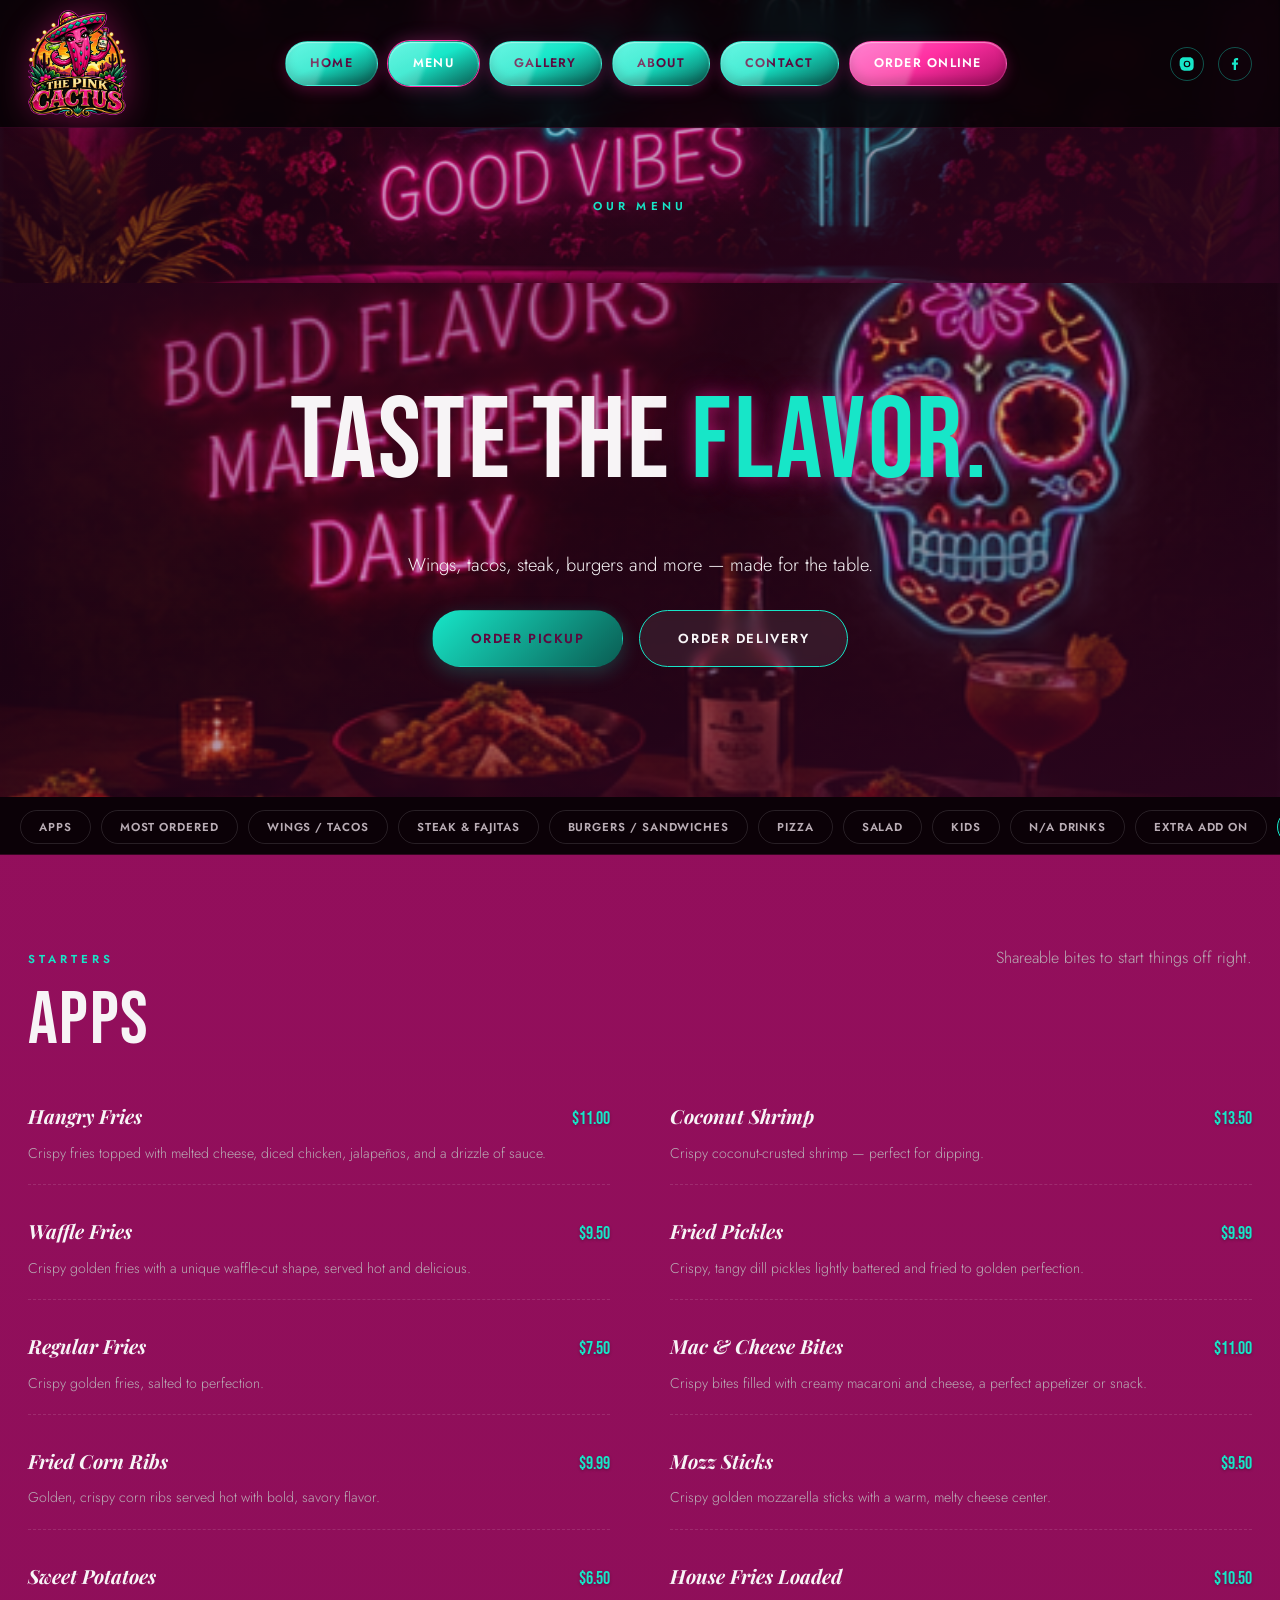
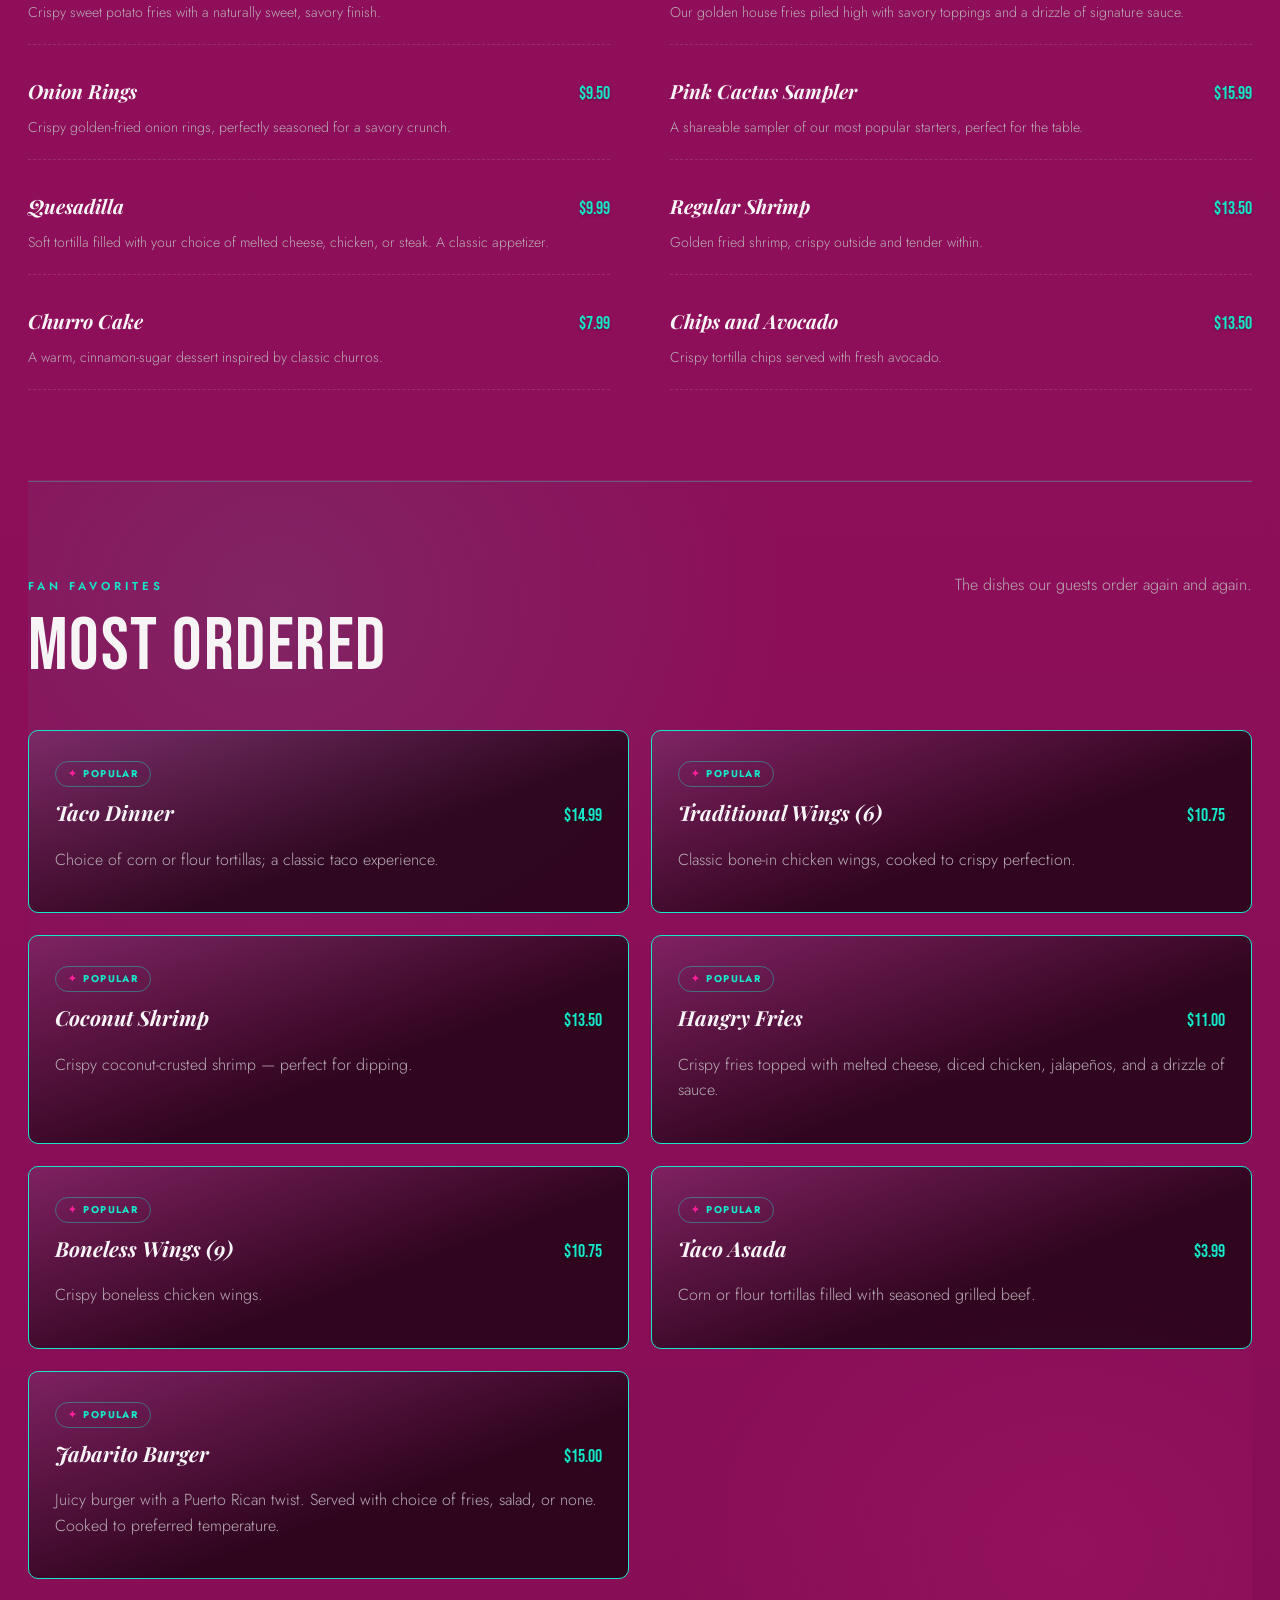
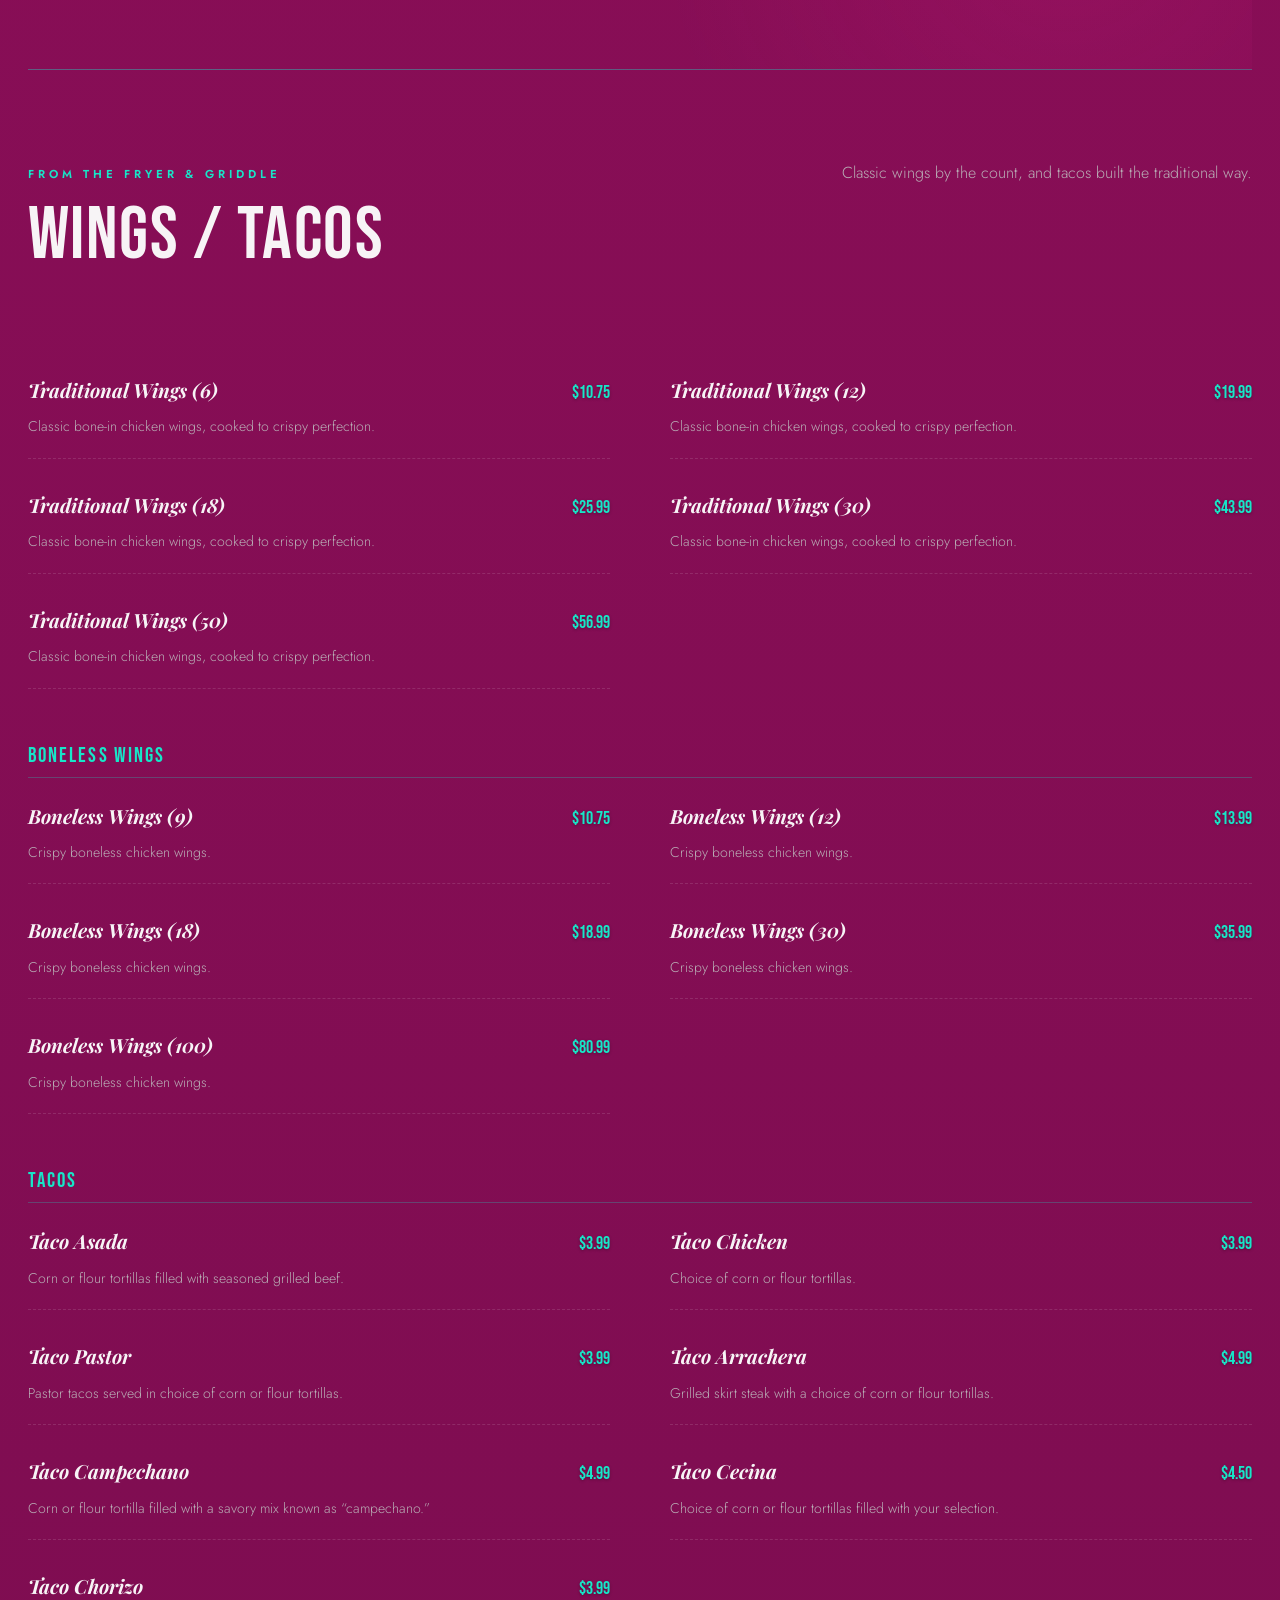
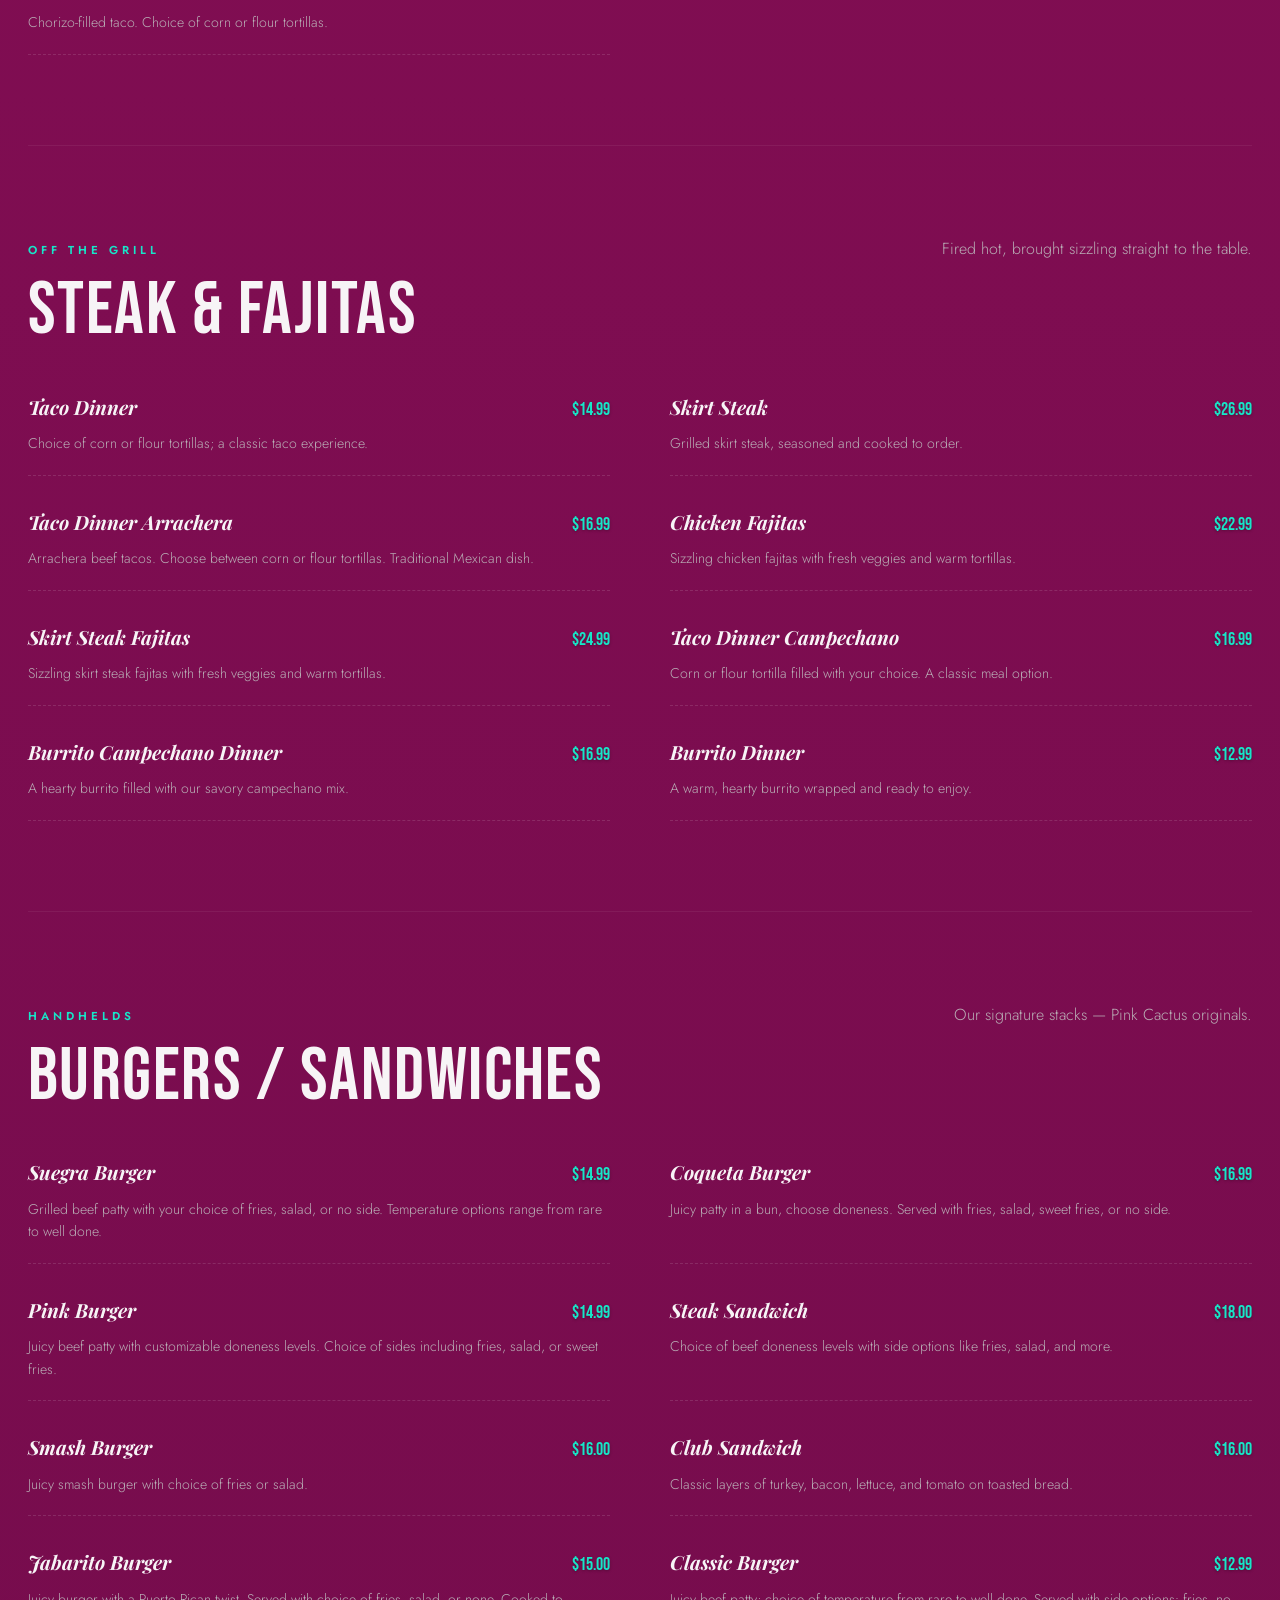
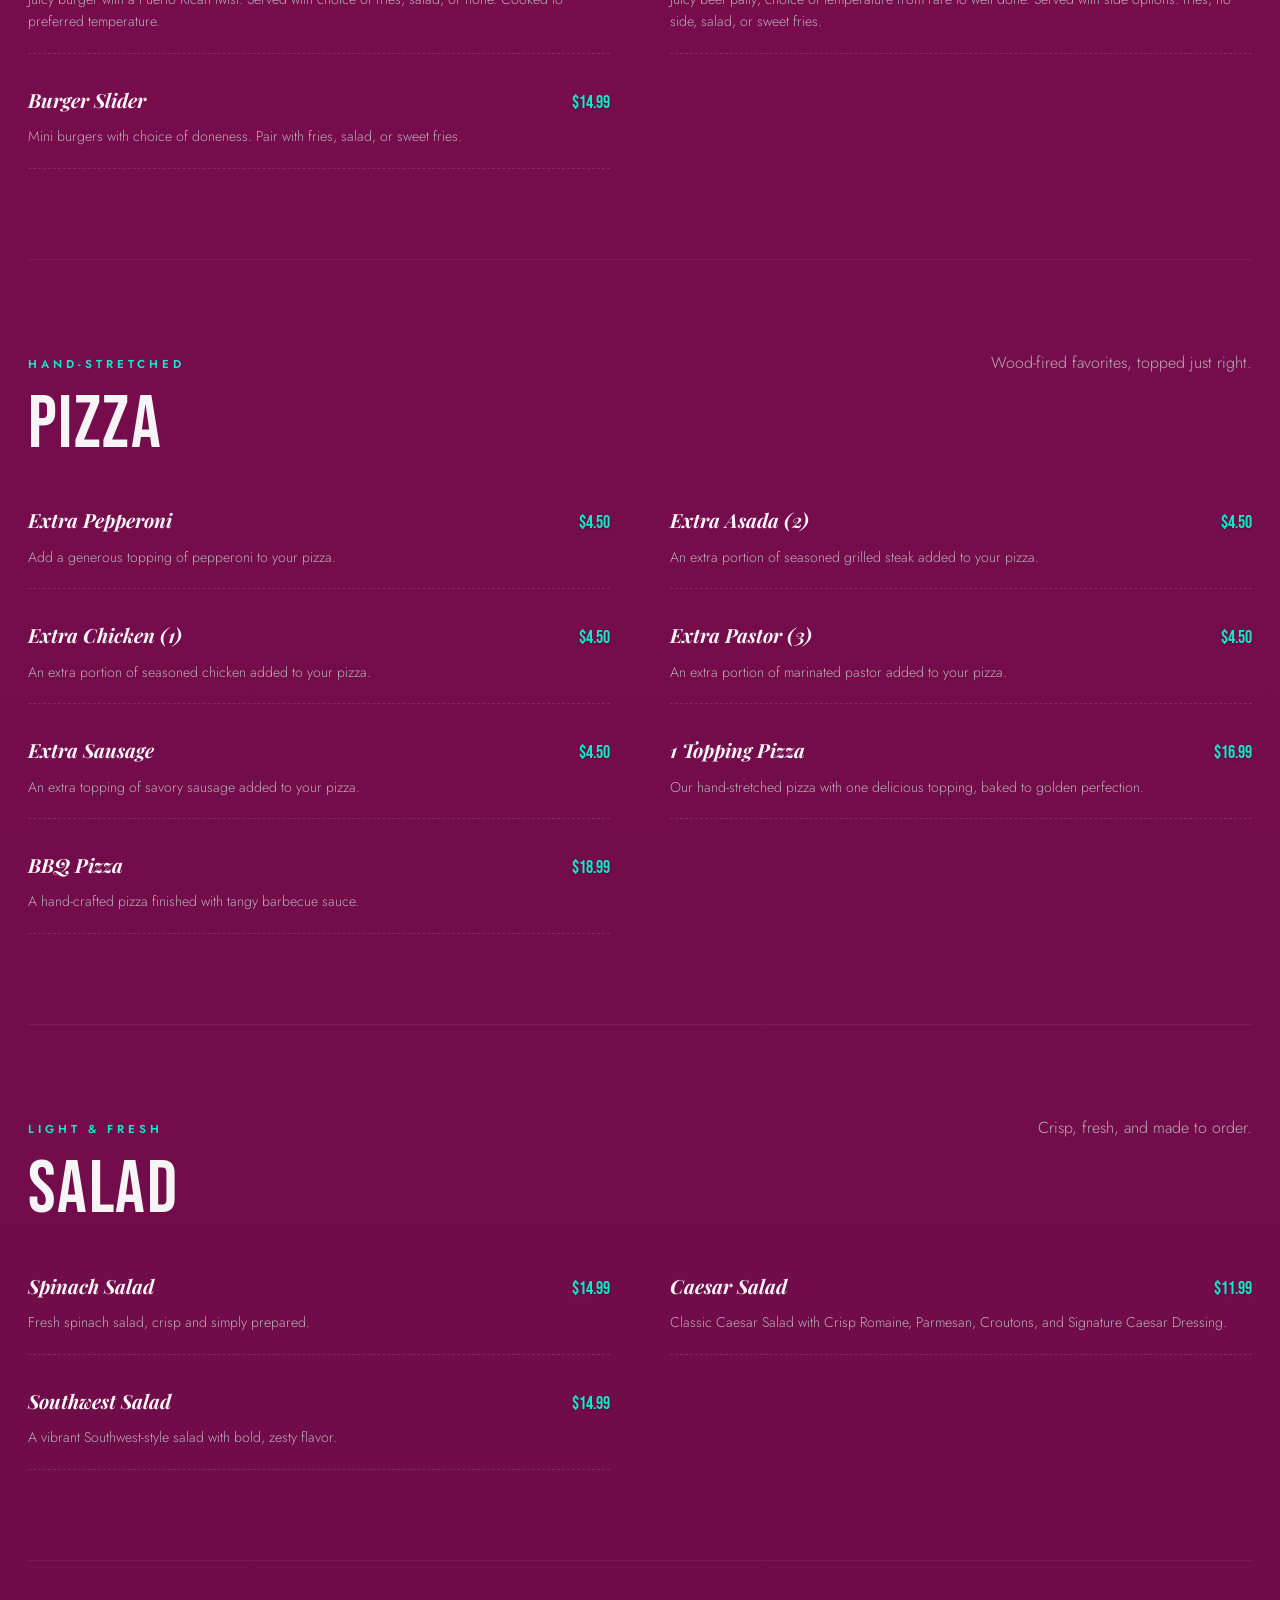
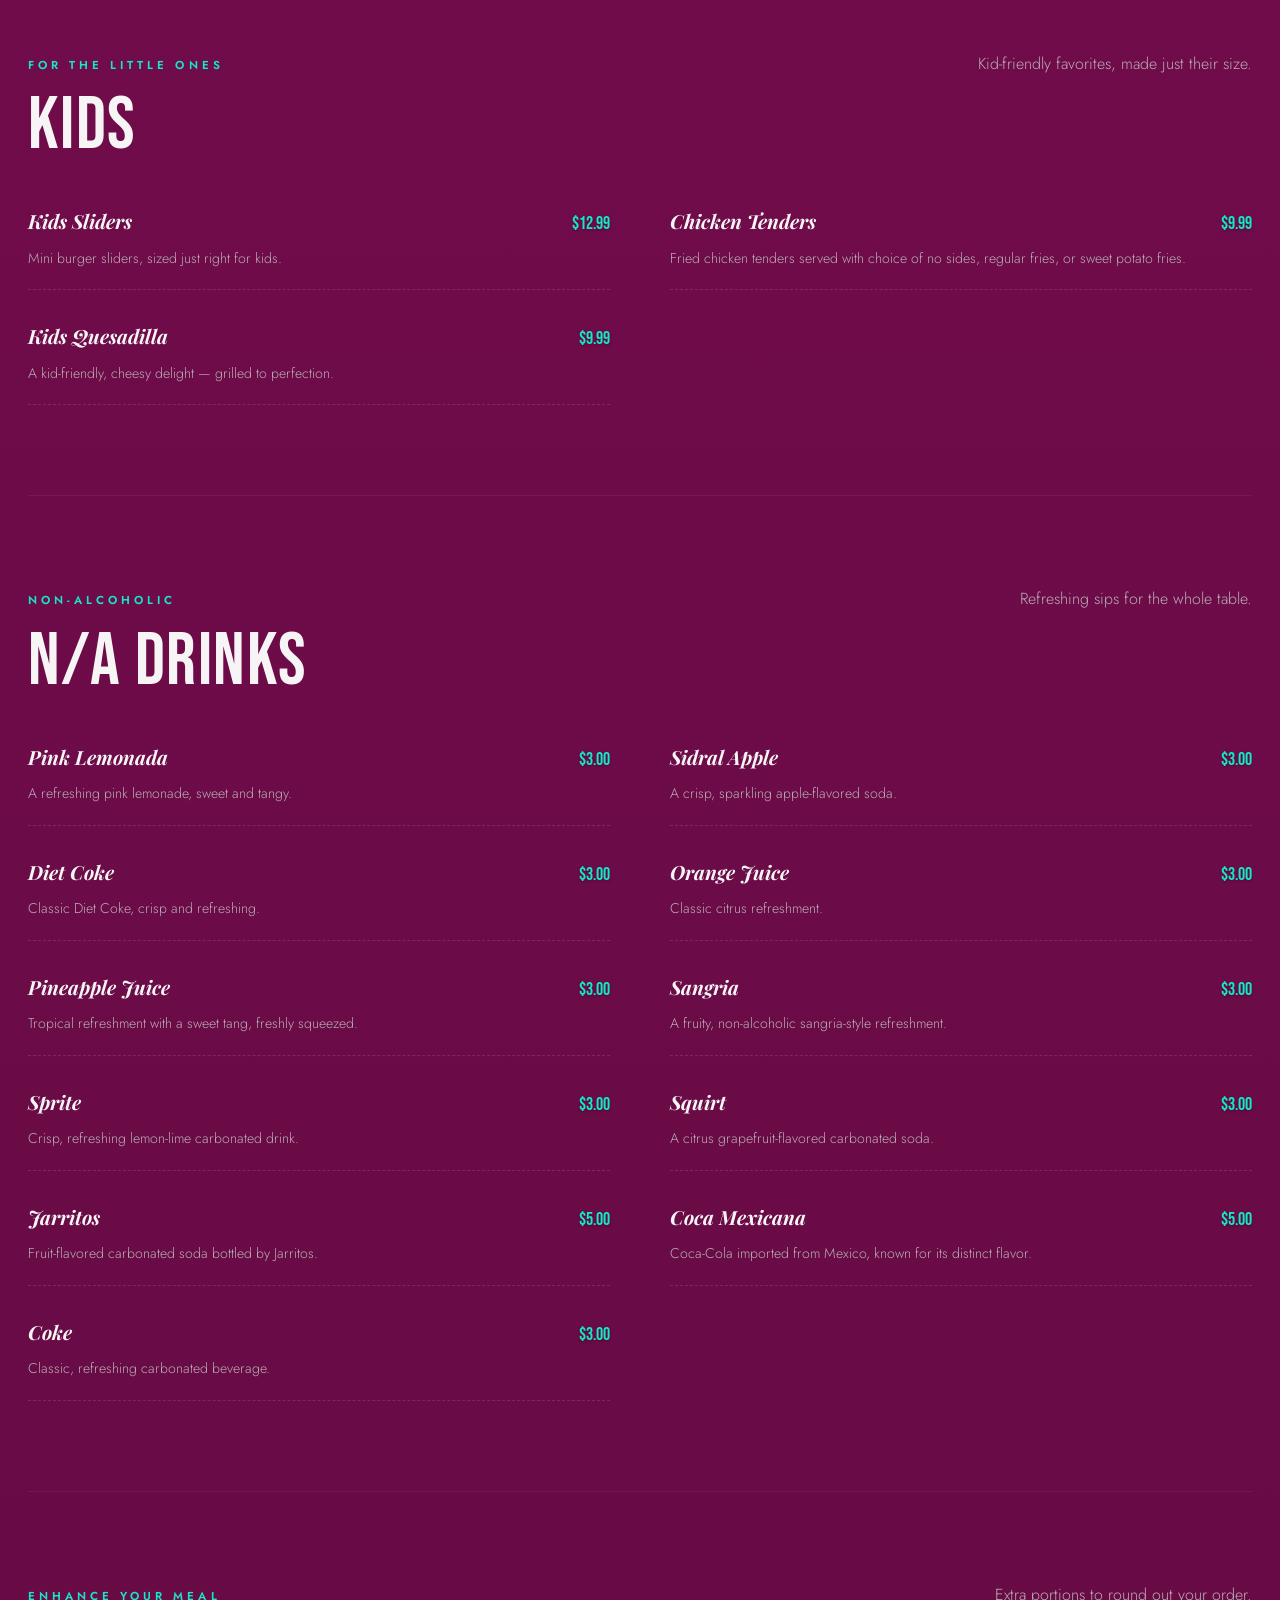
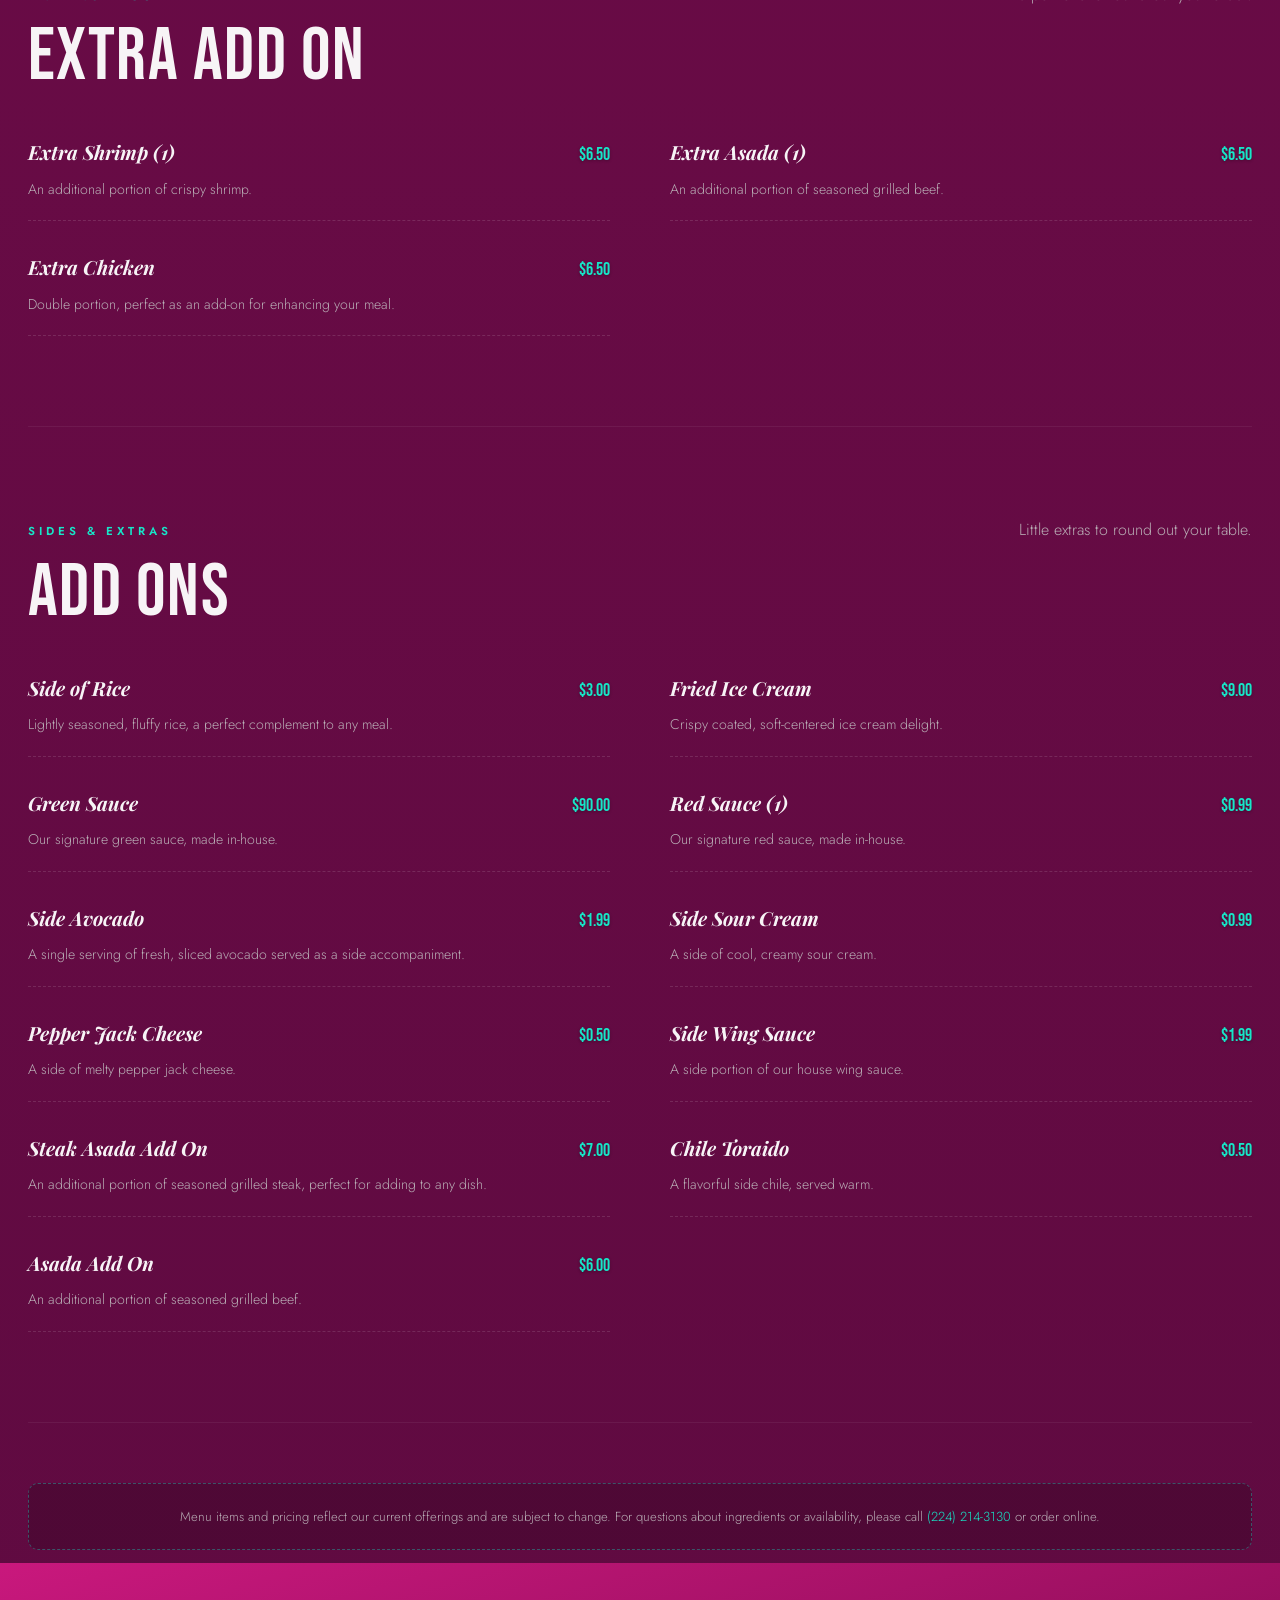
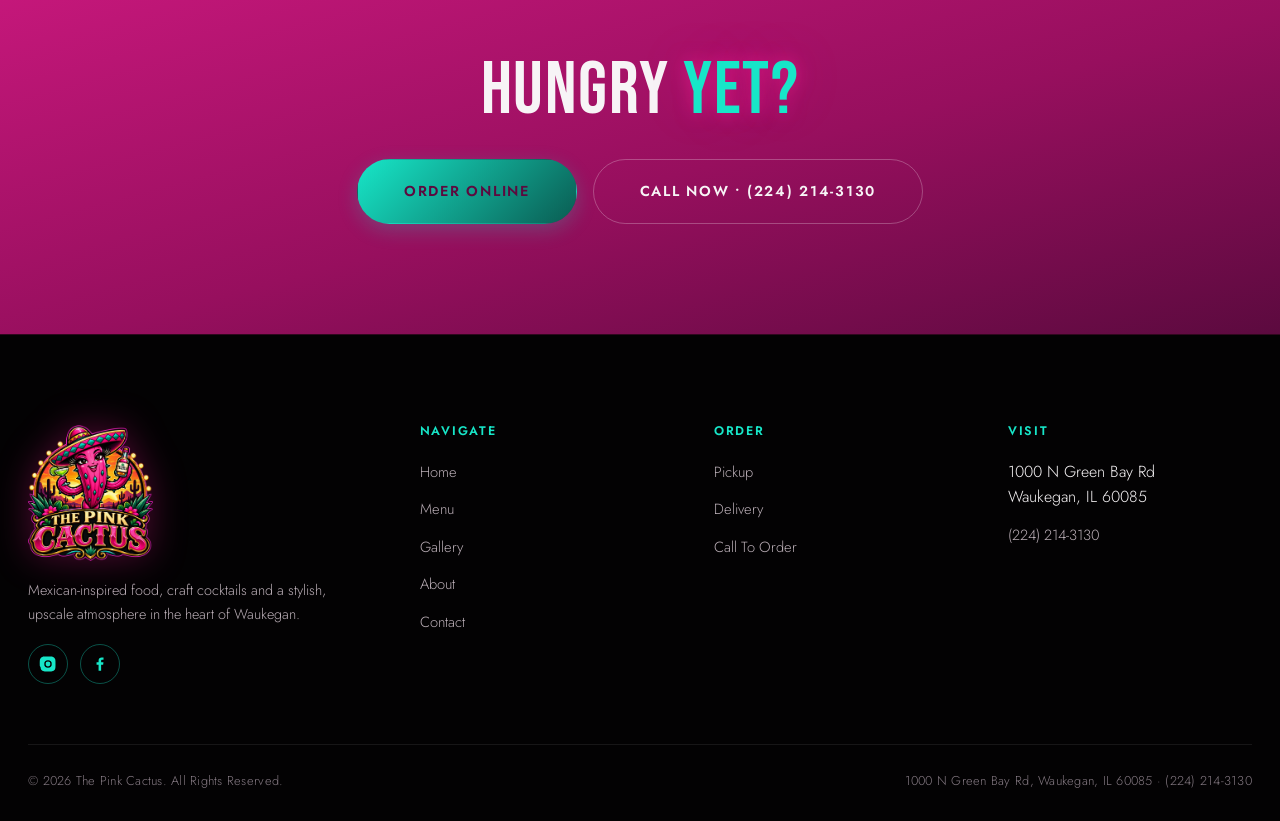
<file: menu.html>
<!DOCTYPE html>
<html lang="en">
<head>
<meta charset="UTF-8">
<meta name="viewport" content="width=device-width, initial-scale=1.0">
<title>Menu | The Pink Cactus — Waukegan, IL</title>
<meta name="description" content="Explore The Pink Cactus menu in Waukegan, IL — apps, wings, tacos, steak, fajitas, burgers, pizza, salad and more. Order online or call (224) 214-3130.">
<link rel="canonical" href="/menu.html">
<meta property="og:title" content="Menu | The Pink Cactus — Waukegan, IL">
<meta property="og:description" content="Apps, wings, tacos, steak, fajitas, burgers, pizza, salad and more. Order online or call (224) 214-3130.">
<meta property="og:type" content="website">
<meta property="og:url" content="/menu.html">
<meta property="og:image" content="assets/img/logo.png">
<meta name="theme-color" content="#050405">
<link rel="icon" href="assets/img/favicon.svg" type="image/svg+xml">
<link rel="preconnect" href="https://fonts.googleapis.com">
<link rel="preconnect" href="https://fonts.gstatic.com" crossorigin>
<link href="https://fonts.googleapis.com/css2?family=Bebas+Neue&family=Jost:wght@300;400;500;600;700&family=Playfair+Display:ital,wght@0,700;1,700&family=Parisienne&display=swap" rel="stylesheet">
<link rel="stylesheet" href="assets/css/style.css">
<script type="application/ld+json">
{
  "@context": "https://schema.org",
  "@type": "Restaurant",
  "name": "The Pink Cactus",
  "servesCuisine": ["Mexican", "Cocktail Bar", "Brunch"],
  "address": {
    "@type": "PostalAddress",
    "streetAddress": "1000 N Green Bay Rd",
    "addressLocality": "Waukegan",
    "addressRegion": "IL",
    "postalCode": "60085",
    "addressCountry": "US"
  },
  "telephone": "+12242143130",
  "priceRange": "$$",
  "sameAs": [
    "https://www.instagram.com/thepinkcactus25/",
    "https://www.facebook.com/p/The-Pink-Cactus-61577738445290/"
  ]
}
</script>
</head>
<body>

<header class="site-header">
  <div class="container">
    <a href="index.html" class="brand" aria-label="The Pink Cactus — Home">
      <img src="assets/img/logo.png" alt="The Pink Cactus — Mexican Food &amp; Drinks" width="1203" height="1308" fetchpriority="high" decoding="async">
    </a>
    <nav class="main-nav" aria-label="Primary">
      <ul>
        <li><a class="nav-bubble" data-nav-link="index.html" href="index.html">Home</a></li>
        <li><a class="nav-bubble" data-nav-link="menu.html" href="menu.html">Menu</a></li>
        <li><a class="nav-bubble" data-nav-link="gallery.html" href="gallery.html">Gallery</a></li>
        <li><a class="nav-bubble" data-nav-link="about.html" href="about.html">About</a></li>
        <li><a class="nav-bubble" data-nav-link="contact.html" href="contact.html">Contact</a></li>
        <li><a class="nav-bubble order" href="https://www.doordash.com/en/store/the-pink-cactus-waukegan-40074361/" target="_blank" rel="noopener" data-order-modal>Order Online</a></li>
      </ul>
    </nav>
    <div class="header-social">
      <a href="https://www.instagram.com/thepinkcactus25/" target="_blank" rel="noopener" aria-label="Instagram"><svg viewBox="0 0 24 24"><path d="M12 2c2.7 0 3.06.01 4.12.06 1.06.05 1.79.22 2.43.47.66.26 1.22.6 1.77 1.15.55.55.9 1.11 1.15 1.77.25.64.42 1.37.47 2.43.05 1.06.06 1.42.06 4.12s-.01 3.06-.06 4.12c-.05 1.06-.22 1.79-.47 2.43a4.9 4.9 0 0 1-1.15 1.77 4.9 4.9 0 0 1-1.77 1.15c-.64.25-1.37.42-2.43.47C15.06 21.99 14.7 22 12 22s-3.06-.01-4.12-.06c-1.06-.05-1.79-.22-2.43-.47a4.9 4.9 0 0 1-1.77-1.15 4.9 4.9 0 0 1-1.15-1.77c-.25-.64-.42-1.37-.47-2.43C1.01 15.06 1 14.7 1 12s.01-3.06.06-4.12c.05-1.06.22-1.79.47-2.43.26-.66.6-1.22 1.15-1.77a4.9 4.9 0 0 1 1.77-1.15c.64-.25 1.37-.42 2.43-.47C8.94 2.01 9.3 2 12 2zm0 5a5 5 0 1 0 0 10 5 5 0 0 0 0-10zm0 8.2a3.2 3.2 0 1 1 0-6.4 3.2 3.2 0 0 1 0 6.4zm5.2-8.4a1.2 1.2 0 1 1 0-2.4 1.2 1.2 0 0 1 0 2.4z"/></svg></a>
      <a href="https://www.facebook.com/p/The-Pink-Cactus-61577738445290/" target="_blank" rel="noopener" aria-label="Facebook"><svg viewBox="0 0 24 24"><path d="M13.5 21v-8h2.7l.4-3.2h-3.1V7.7c0-.9.25-1.5 1.6-1.5H16.7V3.3C16.4 3.26 15.4 3.17 14.2 3.17c-2.4 0-4.1 1.47-4.1 4.16v2.47H7.4v3.2h2.7v8h3.4z"/></svg></a>
    </div>
    <button class="hamburger" aria-label="Open menu" aria-expanded="false" id="hamburgerBtn">
      <span></span><span></span><span></span>
    </button>
  </div>
</header>

<nav class="mobile-nav" id="mobileNav" aria-label="Mobile">
  <a class="nav-bubble" data-nav-link="index.html" href="index.html">Home</a>
  <a class="nav-bubble" data-nav-link="menu.html" href="menu.html">Menu</a>
  <a class="nav-bubble" data-nav-link="gallery.html" href="gallery.html">Gallery</a>
  <a class="nav-bubble" data-nav-link="about.html" href="about.html">About</a>
  <a class="nav-bubble" data-nav-link="contact.html" href="contact.html">Contact</a>
  <a class="nav-bubble order" href="https://www.doordash.com/en/store/the-pink-cactus-waukegan-40074361/" target="_blank" rel="noopener" data-order-modal>Order Online</a>
  <div class="header-social">
    <a href="https://www.instagram.com/thepinkcactus25/" target="_blank" rel="noopener" aria-label="Instagram"><svg viewBox="0 0 24 24"><path d="M12 2c2.7 0 3.06.01 4.12.06 1.06.05 1.79.22 2.43.47.66.26 1.22.6 1.77 1.15.55.55.9 1.11 1.15 1.77.25.64.42 1.37.47 2.43.05 1.06.06 1.42.06 4.12s-.01 3.06-.06 4.12c-.05 1.06-.22 1.79-.47 2.43a4.9 4.9 0 0 1-1.15 1.77 4.9 4.9 0 0 1-1.77 1.15c-.64.25-1.37.42-2.43.47C15.06 21.99 14.7 22 12 22s-3.06-.01-4.12-.06c-1.06-.05-1.79-.22-2.43-.47a4.9 4.9 0 0 1-1.77-1.15 4.9 4.9 0 0 1-1.15-1.77c-.25-.64-.42-1.37-.47-2.43C1.01 15.06 1 14.7 1 12s.01-3.06.06-4.12c.05-1.06.22-1.79.47-2.43.26-.66.6-1.22 1.15-1.77a4.9 4.9 0 0 1 1.77-1.15c.64-.25 1.37-.42 2.43-.47C8.94 2.01 9.3 2 12 2zm0 5a5 5 0 1 0 0 10 5 5 0 0 0 0-10zm0 8.2a3.2 3.2 0 1 1 0-6.4 3.2 3.2 0 0 1 0 6.4zm5.2-8.4a1.2 1.2 0 1 1 0-2.4 1.2 1.2 0 0 1 0 2.4z"/></svg></a>
    <a href="https://www.facebook.com/p/The-Pink-Cactus-61577738445290/" target="_blank" rel="noopener" aria-label="Facebook"><svg viewBox="0 0 24 24"><path d="M13.5 21v-8h2.7l.4-3.2h-3.1V7.7c0-.9.25-1.5 1.6-1.5H16.7V3.3C16.4 3.26 15.4 3.17 14.2 3.17c-2.4 0-4.1 1.47-4.1 4.16v2.47H7.4v3.2h2.7v8h3.4z"/></svg></a>
  </div>
</nav>

<main id="main">

  <section class="page-hero page-hero--menu has-photo">
    <img class="page-hero-photo" src="assets/img/photos/02_MENU.png" alt="Neon sign reading Tacos, Tequila &amp; Good Vibes with a teal neon cactus at The Pink Cactus" width="766" height="382" loading="eager" fetchpriority="high" decoding="async">
    <div class="page-hero-overlay" aria-hidden="true"></div>
    <div class="container reveal">
      <div class="eyebrow">Our Menu</div>
    </div>
  </section>

  <section class="page-hero page-hero--flavor has-photo">
    <img class="page-hero-photo" src="assets/img/photos/03_TASTE_THE_FLAVOR.png" alt="Neon sugar skull sign reading Bold Flavors Made Fresh Daily with Pink Cactus dishes" width="458" height="290" loading="eager" decoding="async">
    <div class="page-hero-overlay" aria-hidden="true"></div>
    <div class="container reveal">
      <h1>TASTE THE <span class="text-pink glow-pink">FLAVOR.</span></h1>
      <p class="lead" style="max-width:560px;margin:0 auto;">Wings, tacos, steak, burgers and more &mdash; made for the table.</p>
      <div class="hero-actions" style="justify-content:center;margin-top:30px;">
        <a href="https://www.doordash.com/store/the-pink-cactus-waukegan-40074361/95588559/?pickup=true&amp;rwg_token=AE37R_h53dHHdawlCSpLgTIx5aW3lnkPUPMu6sBD-u1BojMjR8gwn_BKuAv_dr6qW7KYTdhGlWTox15C185cZktWCMO1UQ83kA==&amp;utm_campaign=gpa" target="_blank" rel="noopener" class="btn btn-primary">Order Pickup</a>
        <a href="https://www.doordash.com/store/the-pink-cactus-waukegan-40074361/95588559/?rwg_token=AE37R_ipLZYpbKMKBE30xxJIiYiHQdrSMhhp_AUpzIf40cC-KGBQig4lSWhWwXAun46DhNFPMW_8xNfTBiP7ejpONUzhHG9HLg==&amp;utm_campaign=gpa" target="_blank" rel="noopener" class="btn btn-outline">Order Delivery</a>
      </div>
    </div>
  </section>

  <nav class="menu-nav" aria-label="Menu categories">
    <ul>
      <li><a href="#apps">Apps</a></li>
      <li><a href="#most-ordered">Most Ordered</a></li>
      <li><a href="#wings-tacos">Wings / Tacos</a></li>
      <li><a href="#steak-fajitas">Steak &amp; Fajitas</a></li>
      <li><a href="#burgers-sandwiches">Burgers / Sandwiches</a></li>
      <li><a href="#pizza">Pizza</a></li>
      <li><a href="#salad">Salad</a></li>
      <li><a href="#kids">Kids</a></li>
      <li><a href="#na-drinks">N/A Drinks</a></li>
      <li><a href="#extra-add-on">Extra Add On</a></li>
      <li><a href="#add-ons">Add Ons</a></li>
    </ul>
  </nav>

  <div class="container">

    <section class="menu-category" id="apps">
      <div class="menu-category-head reveal">
        <div>
          <div class="eyebrow">Starters</div>
          <h2>Apps</h2>
        </div>
        <p>Shareable bites to start things off right.</p>
      </div>
      <div class="menu-items">
        <div class="menu-item reveal">
          <div class="menu-item-top"><h4>Hangry Fries</h4><span class="price">$11.00</span></div>
          <p>Crispy fries topped with melted cheese, diced chicken, jalape&ntilde;os, and a drizzle of sauce.</p>
        </div>
        <div class="menu-item reveal">
          <div class="menu-item-top"><h4>Coconut Shrimp</h4><span class="price">$13.50</span></div>
          <p>Crispy coconut-crusted shrimp &mdash; perfect for dipping.</p>
        </div>
        <div class="menu-item reveal">
          <div class="menu-item-top"><h4>Waffle Fries</h4><span class="price">$9.50</span></div>
          <p>Crispy golden fries with a unique waffle-cut shape, served hot and delicious.</p>
        </div>
        <div class="menu-item reveal">
          <div class="menu-item-top"><h4>Fried Pickles</h4><span class="price">$9.99</span></div>
          <p>Crispy, tangy dill pickles lightly battered and fried to golden perfection.</p>
        </div>
        <div class="menu-item reveal">
          <div class="menu-item-top"><h4>Regular Fries</h4><span class="price">$7.50</span></div>
          <p>Crispy golden fries, salted to perfection.</p>
        </div>
        <div class="menu-item reveal">
          <div class="menu-item-top"><h4>Mac &amp; Cheese Bites</h4><span class="price">$11.00</span></div>
          <p>Crispy bites filled with creamy macaroni and cheese, a perfect appetizer or snack.</p>
        </div>
        <div class="menu-item reveal">
          <div class="menu-item-top"><h4>Fried Corn Ribs</h4><span class="price">$9.99</span></div>
          <p>Golden, crispy corn ribs served hot with bold, savory flavor.</p>
        </div>
        <div class="menu-item reveal">
          <div class="menu-item-top"><h4>Mozz Sticks</h4><span class="price">$9.50</span></div>
          <p>Crispy golden mozzarella sticks with a warm, melty cheese center.</p>
        </div>
        <div class="menu-item reveal">
          <div class="menu-item-top"><h4>Sweet Potatoes</h4><span class="price">$6.50</span></div>
          <p>Crispy sweet potato fries with a naturally sweet, savory finish.</p>
        </div>
        <div class="menu-item reveal">
          <div class="menu-item-top"><h4>House Fries Loaded</h4><span class="price">$10.50</span></div>
          <p>Our golden house fries piled high with savory toppings and a drizzle of signature sauce.</p>
        </div>
        <div class="menu-item reveal">
          <div class="menu-item-top"><h4>Onion Rings</h4><span class="price">$9.50</span></div>
          <p>Crispy golden-fried onion rings, perfectly seasoned for a savory crunch.</p>
        </div>
        <div class="menu-item reveal">
          <div class="menu-item-top"><h4>Pink Cactus Sampler</h4><span class="price">$15.99</span></div>
          <p>A shareable sampler of our most popular starters, perfect for the table.</p>
        </div>
        <div class="menu-item reveal">
          <div class="menu-item-top"><h4>Quesadilla</h4><span class="price">$9.99</span></div>
          <p>Soft tortilla filled with your choice of melted cheese, chicken, or steak. A classic appetizer.</p>
        </div>
        <div class="menu-item reveal">
          <div class="menu-item-top"><h4>Regular Shrimp</h4><span class="price">$13.50</span></div>
          <p>Golden fried shrimp, crispy outside and tender within.</p>
        </div>
        <div class="menu-item reveal">
          <div class="menu-item-top"><h4>Churro Cake</h4><span class="price">$7.99</span></div>
          <p>A warm, cinnamon-sugar dessert inspired by classic churros.</p>
        </div>
        <div class="menu-item reveal">
          <div class="menu-item-top"><h4>Chips and Avocado</h4><span class="price">$13.50</span></div>
          <p>Crispy tortilla chips served with fresh avocado.</p>
        </div>
      </div>
    </section>

    <section class="menu-category menu-featured" id="most-ordered">
      <div class="menu-category-head reveal">
        <div>
          <div class="eyebrow">Fan Favorites</div>
          <h2>Most Ordered</h2>
        </div>
        <p>The dishes our guests order again and again.</p>
      </div>
      <div class="featured-grid">
        <div class="featured-card reveal">
          <span class="featured-badge">Popular</span>
          <div class="menu-item-top"><h4>Taco Dinner</h4><span class="price">$14.99</span></div>
          <p>Choice of corn or flour tortillas; a classic taco experience.</p>
        </div>
        <div class="featured-card reveal">
          <span class="featured-badge">Popular</span>
          <div class="menu-item-top"><h4>Traditional Wings (6)</h4><span class="price">$10.75</span></div>
          <p>Classic bone-in chicken wings, cooked to crispy perfection.</p>
        </div>
        <div class="featured-card reveal">
          <span class="featured-badge">Popular</span>
          <div class="menu-item-top"><h4>Coconut Shrimp</h4><span class="price">$13.50</span></div>
          <p>Crispy coconut-crusted shrimp &mdash; perfect for dipping.</p>
        </div>
        <div class="featured-card reveal">
          <span class="featured-badge">Popular</span>
          <div class="menu-item-top"><h4>Hangry Fries</h4><span class="price">$11.00</span></div>
          <p>Crispy fries topped with melted cheese, diced chicken, jalape&ntilde;os, and a drizzle of sauce.</p>
        </div>
        <div class="featured-card reveal">
          <span class="featured-badge">Popular</span>
          <div class="menu-item-top"><h4>Boneless Wings (9)</h4><span class="price">$10.75</span></div>
          <p>Crispy boneless chicken wings.</p>
        </div>
        <div class="featured-card reveal">
          <span class="featured-badge">Popular</span>
          <div class="menu-item-top"><h4>Taco Asada</h4><span class="price">$3.99</span></div>
          <p>Corn or flour tortillas filled with seasoned grilled beef.</p>
        </div>
        <div class="featured-card reveal">
          <span class="featured-badge">Popular</span>
          <div class="menu-item-top"><h4>Jabarito Burger</h4><span class="price">$15.00</span></div>
          <p>Juicy burger with a Puerto Rican twist. Served with choice of fries, salad, or none. Cooked to preferred temperature.</p>
        </div>
      </div>
    </section>

    <section class="menu-category" id="wings-tacos">
      <div class="menu-category-head reveal">
        <div>
          <div class="eyebrow">From The Fryer &amp; Griddle</div>
          <h2>Wings / Tacos</h2>
        </div>
        <p>Classic wings by the count, and tacos built the traditional way.</p>
      </div>

      <h3 class="menu-subhead reveal">Traditional Wings</h3>
      <div class="menu-items">
        <div class="menu-item reveal">
          <div class="menu-item-top"><h4>Traditional Wings (6)</h4><span class="price">$10.75</span></div>
          <p>Classic bone-in chicken wings, cooked to crispy perfection.</p>
        </div>
        <div class="menu-item reveal">
          <div class="menu-item-top"><h4>Traditional Wings (12)</h4><span class="price">$19.99</span></div>
          <p>Classic bone-in chicken wings, cooked to crispy perfection.</p>
        </div>
        <div class="menu-item reveal">
          <div class="menu-item-top"><h4>Traditional Wings (18)</h4><span class="price">$25.99</span></div>
          <p>Classic bone-in chicken wings, cooked to crispy perfection.</p>
        </div>
        <div class="menu-item reveal">
          <div class="menu-item-top"><h4>Traditional Wings (30)</h4><span class="price">$43.99</span></div>
          <p>Classic bone-in chicken wings, cooked to crispy perfection.</p>
        </div>
        <div class="menu-item reveal">
          <div class="menu-item-top"><h4>Traditional Wings (50)</h4><span class="price">$56.99</span></div>
          <p>Classic bone-in chicken wings, cooked to crispy perfection.</p>
        </div>
      </div>

      <h3 class="menu-subhead reveal">Boneless Wings</h3>
      <div class="menu-items">
        <div class="menu-item reveal">
          <div class="menu-item-top"><h4>Boneless Wings (9)</h4><span class="price">$10.75</span></div>
          <p>Crispy boneless chicken wings.</p>
        </div>
        <div class="menu-item reveal">
          <div class="menu-item-top"><h4>Boneless Wings (12)</h4><span class="price">$13.99</span></div>
          <p>Crispy boneless chicken wings.</p>
        </div>
        <div class="menu-item reveal">
          <div class="menu-item-top"><h4>Boneless Wings (18)</h4><span class="price">$18.99</span></div>
          <p>Crispy boneless chicken wings.</p>
        </div>
        <div class="menu-item reveal">
          <div class="menu-item-top"><h4>Boneless Wings (30)</h4><span class="price">$35.99</span></div>
          <p>Crispy boneless chicken wings.</p>
        </div>
        <div class="menu-item reveal">
          <div class="menu-item-top"><h4>Boneless Wings (100)</h4><span class="price">$80.99</span></div>
          <p>Crispy boneless chicken wings.</p>
        </div>
      </div>

      <h3 class="menu-subhead reveal">Tacos</h3>
      <div class="menu-items">
        <div class="menu-item reveal">
          <div class="menu-item-top"><h4>Taco Asada</h4><span class="price">$3.99</span></div>
          <p>Corn or flour tortillas filled with seasoned grilled beef.</p>
        </div>
        <div class="menu-item reveal">
          <div class="menu-item-top"><h4>Taco Chicken</h4><span class="price">$3.99</span></div>
          <p>Choice of corn or flour tortillas.</p>
        </div>
        <div class="menu-item reveal">
          <div class="menu-item-top"><h4>Taco Pastor</h4><span class="price">$3.99</span></div>
          <p>Pastor tacos served in choice of corn or flour tortillas.</p>
        </div>
        <div class="menu-item reveal">
          <div class="menu-item-top"><h4>Taco Arrachera</h4><span class="price">$4.99</span></div>
          <p>Grilled skirt steak with a choice of corn or flour tortillas.</p>
        </div>
        <div class="menu-item reveal">
          <div class="menu-item-top"><h4>Taco Campechano</h4><span class="price">$4.99</span></div>
          <p>Corn or flour tortilla filled with a savory mix known as &ldquo;campechano.&rdquo;</p>
        </div>
        <div class="menu-item reveal">
          <div class="menu-item-top"><h4>Taco Cecina</h4><span class="price">$4.50</span></div>
          <p>Choice of corn or flour tortillas filled with your selection.</p>
        </div>
        <div class="menu-item reveal">
          <div class="menu-item-top"><h4>Taco Chorizo</h4><span class="price">$3.99</span></div>
          <p>Chorizo-filled taco. Choice of corn or flour tortillas.</p>
        </div>
      </div>
    </section>

    <section class="menu-category" id="steak-fajitas">
      <div class="menu-category-head reveal">
        <div>
          <div class="eyebrow">Off The Grill</div>
          <h2>Steak &amp; Fajitas</h2>
        </div>
        <p>Fired hot, brought sizzling straight to the table.</p>
      </div>
      <div class="menu-items">
        <div class="menu-item reveal">
          <div class="menu-item-top"><h4>Taco Dinner</h4><span class="price">$14.99</span></div>
          <p>Choice of corn or flour tortillas; a classic taco experience.</p>
        </div>
        <div class="menu-item reveal">
          <div class="menu-item-top"><h4>Skirt Steak</h4><span class="price">$26.99</span></div>
          <p>Grilled skirt steak, seasoned and cooked to order.</p>
        </div>
        <div class="menu-item reveal">
          <div class="menu-item-top"><h4>Taco Dinner Arrachera</h4><span class="price">$16.99</span></div>
          <p>Arrachera beef tacos. Choose between corn or flour tortillas. Traditional Mexican dish.</p>
        </div>
        <div class="menu-item reveal">
          <div class="menu-item-top"><h4>Chicken Fajitas</h4><span class="price">$22.99</span></div>
          <p>Sizzling chicken fajitas with fresh veggies and warm tortillas.</p>
        </div>
        <div class="menu-item reveal">
          <div class="menu-item-top"><h4>Skirt Steak Fajitas</h4><span class="price">$24.99</span></div>
          <p>Sizzling skirt steak fajitas with fresh veggies and warm tortillas.</p>
        </div>
        <div class="menu-item reveal">
          <div class="menu-item-top"><h4>Taco Dinner Campechano</h4><span class="price">$16.99</span></div>
          <p>Corn or flour tortilla filled with your choice. A classic meal option.</p>
        </div>
        <div class="menu-item reveal">
          <div class="menu-item-top"><h4>Burrito Campechano Dinner</h4><span class="price">$16.99</span></div>
          <p>A hearty burrito filled with our savory campechano mix.</p>
        </div>
        <div class="menu-item reveal">
          <div class="menu-item-top"><h4>Burrito Dinner</h4><span class="price">$12.99</span></div>
          <p>A warm, hearty burrito wrapped and ready to enjoy.</p>
        </div>
      </div>
    </section>

    <section class="menu-category" id="burgers-sandwiches">
      <div class="menu-category-head reveal">
        <div>
          <div class="eyebrow">Handhelds</div>
          <h2>Burgers / Sandwiches</h2>
        </div>
        <p>Our signature stacks &mdash; Pink Cactus originals.</p>
      </div>
      <div class="menu-items">
        <div class="menu-item reveal">
          <div class="menu-item-top"><h4>Suegra Burger</h4><span class="price">$14.99</span></div>
          <p>Grilled beef patty with your choice of fries, salad, or no side. Temperature options range from rare to well done.</p>
        </div>
        <div class="menu-item reveal">
          <div class="menu-item-top"><h4>Coqueta Burger</h4><span class="price">$16.99</span></div>
          <p>Juicy patty in a bun, choose doneness. Served with fries, salad, sweet fries, or no side.</p>
        </div>
        <div class="menu-item reveal">
          <div class="menu-item-top"><h4>Pink Burger</h4><span class="price">$14.99</span></div>
          <p>Juicy beef patty with customizable doneness levels. Choice of sides including fries, salad, or sweet fries.</p>
        </div>
        <div class="menu-item reveal">
          <div class="menu-item-top"><h4>Steak Sandwich</h4><span class="price">$18.00</span></div>
          <p>Choice of beef doneness levels with side options like fries, salad, and more.</p>
        </div>
        <div class="menu-item reveal">
          <div class="menu-item-top"><h4>Smash Burger</h4><span class="price">$16.00</span></div>
          <p>Juicy smash burger with choice of fries or salad.</p>
        </div>
        <div class="menu-item reveal">
          <div class="menu-item-top"><h4>Club Sandwich</h4><span class="price">$16.00</span></div>
          <p>Classic layers of turkey, bacon, lettuce, and tomato on toasted bread.</p>
        </div>
        <div class="menu-item reveal">
          <div class="menu-item-top"><h4>Jabarito Burger</h4><span class="price">$15.00</span></div>
          <p>Juicy burger with a Puerto Rican twist. Served with choice of fries, salad, or none. Cooked to preferred temperature.</p>
        </div>
        <div class="menu-item reveal">
          <div class="menu-item-top"><h4>Classic Burger</h4><span class="price">$12.99</span></div>
          <p>Juicy beef patty; choice of temperature from rare to well done. Served with side options: fries, no side, salad, or sweet fries.</p>
        </div>
        <div class="menu-item reveal">
          <div class="menu-item-top"><h4>Burger Slider</h4><span class="price">$14.99</span></div>
          <p>Mini burgers with choice of doneness. Pair with fries, salad, or sweet fries.</p>
        </div>
      </div>
    </section>

    <section class="menu-category" id="pizza">
      <div class="menu-category-head reveal">
        <div>
          <div class="eyebrow">Hand-Stretched</div>
          <h2>Pizza</h2>
        </div>
        <p>Wood-fired favorites, topped just right.</p>
      </div>
      <div class="menu-items">
        <div class="menu-item reveal">
          <div class="menu-item-top"><h4>Extra Pepperoni</h4><span class="price">$4.50</span></div>
          <p>Add a generous topping of pepperoni to your pizza.</p>
        </div>
        <div class="menu-item reveal">
          <div class="menu-item-top"><h4>Extra Asada (2)</h4><span class="price">$4.50</span></div>
          <p>An extra portion of seasoned grilled steak added to your pizza.</p>
        </div>
        <div class="menu-item reveal">
          <div class="menu-item-top"><h4>Extra Chicken (1)</h4><span class="price">$4.50</span></div>
          <p>An extra portion of seasoned chicken added to your pizza.</p>
        </div>
        <div class="menu-item reveal">
          <div class="menu-item-top"><h4>Extra Pastor (3)</h4><span class="price">$4.50</span></div>
          <p>An extra portion of marinated pastor added to your pizza.</p>
        </div>
        <div class="menu-item reveal">
          <div class="menu-item-top"><h4>Extra Sausage</h4><span class="price">$4.50</span></div>
          <p>An extra topping of savory sausage added to your pizza.</p>
        </div>
        <div class="menu-item reveal">
          <div class="menu-item-top"><h4>1 Topping Pizza</h4><span class="price">$16.99</span></div>
          <p>Our hand-stretched pizza with one delicious topping, baked to golden perfection.</p>
        </div>
        <div class="menu-item reveal">
          <div class="menu-item-top"><h4>BBQ Pizza</h4><span class="price">$18.99</span></div>
          <p>A hand-crafted pizza finished with tangy barbecue sauce.</p>
        </div>
      </div>
    </section>

    <section class="menu-category" id="salad">
      <div class="menu-category-head reveal">
        <div>
          <div class="eyebrow">Light &amp; Fresh</div>
          <h2>Salad</h2>
        </div>
        <p>Crisp, fresh, and made to order.</p>
      </div>
      <div class="menu-items">
        <div class="menu-item reveal">
          <div class="menu-item-top"><h4>Spinach Salad</h4><span class="price">$14.99</span></div>
          <p>Fresh spinach salad, crisp and simply prepared.</p>
        </div>
        <div class="menu-item reveal">
          <div class="menu-item-top"><h4>Caesar Salad</h4><span class="price">$11.99</span></div>
          <p>Classic Caesar Salad with Crisp Romaine, Parmesan, Croutons, and Signature Caesar Dressing.</p>
        </div>
        <div class="menu-item reveal">
          <div class="menu-item-top"><h4>Southwest Salad</h4><span class="price">$14.99</span></div>
          <p>A vibrant Southwest-style salad with bold, zesty flavor.</p>
        </div>
      </div>
    </section>

    <section class="menu-category" id="kids">
      <div class="menu-category-head reveal">
        <div>
          <div class="eyebrow">For The Little Ones</div>
          <h2>Kids</h2>
        </div>
        <p>Kid-friendly favorites, made just their size.</p>
      </div>
      <div class="menu-items">
        <div class="menu-item reveal">
          <div class="menu-item-top"><h4>Kids Sliders</h4><span class="price">$12.99</span></div>
          <p>Mini burger sliders, sized just right for kids.</p>
        </div>
        <div class="menu-item reveal">
          <div class="menu-item-top"><h4>Chicken Tenders</h4><span class="price">$9.99</span></div>
          <p>Fried chicken tenders served with choice of no sides, regular fries, or sweet potato fries.</p>
        </div>
        <div class="menu-item reveal">
          <div class="menu-item-top"><h4>Kids Quesadilla</h4><span class="price">$9.99</span></div>
          <p>A kid-friendly, cheesy delight &mdash; grilled to perfection.</p>
        </div>
      </div>
    </section>

    <section class="menu-category" id="na-drinks">
      <div class="menu-category-head reveal">
        <div>
          <div class="eyebrow">Non-Alcoholic</div>
          <h2>N/A Drinks</h2>
        </div>
        <p>Refreshing sips for the whole table.</p>
      </div>
      <div class="menu-items">
        <div class="menu-item reveal">
          <div class="menu-item-top"><h4>Pink Lemonada</h4><span class="price">$3.00</span></div>
          <p>A refreshing pink lemonade, sweet and tangy.</p>
        </div>
        <div class="menu-item reveal">
          <div class="menu-item-top"><h4>Sidral Apple</h4><span class="price">$3.00</span></div>
          <p>A crisp, sparkling apple-flavored soda.</p>
        </div>
        <div class="menu-item reveal">
          <div class="menu-item-top"><h4>Diet Coke</h4><span class="price">$3.00</span></div>
          <p>Classic Diet Coke, crisp and refreshing.</p>
        </div>
        <div class="menu-item reveal">
          <div class="menu-item-top"><h4>Orange Juice</h4><span class="price">$3.00</span></div>
          <p>Classic citrus refreshment.</p>
        </div>
        <div class="menu-item reveal">
          <div class="menu-item-top"><h4>Pineapple Juice</h4><span class="price">$3.00</span></div>
          <p>Tropical refreshment with a sweet tang, freshly squeezed.</p>
        </div>
        <div class="menu-item reveal">
          <div class="menu-item-top"><h4>Sangria</h4><span class="price">$3.00</span></div>
          <p>A fruity, non-alcoholic sangria-style refreshment.</p>
        </div>
        <div class="menu-item reveal">
          <div class="menu-item-top"><h4>Sprite</h4><span class="price">$3.00</span></div>
          <p>Crisp, refreshing lemon-lime carbonated drink.</p>
        </div>
        <div class="menu-item reveal">
          <div class="menu-item-top"><h4>Squirt</h4><span class="price">$3.00</span></div>
          <p>A citrus grapefruit-flavored carbonated soda.</p>
        </div>
        <div class="menu-item reveal">
          <div class="menu-item-top"><h4>Jarritos</h4><span class="price">$5.00</span></div>
          <p>Fruit-flavored carbonated soda bottled by Jarritos.</p>
        </div>
        <div class="menu-item reveal">
          <div class="menu-item-top"><h4>Coca Mexicana</h4><span class="price">$5.00</span></div>
          <p>Coca-Cola imported from Mexico, known for its distinct flavor.</p>
        </div>
        <div class="menu-item reveal">
          <div class="menu-item-top"><h4>Coke</h4><span class="price">$3.00</span></div>
          <p>Classic, refreshing carbonated beverage.</p>
        </div>
      </div>
    </section>

    <section class="menu-category" id="extra-add-on">
      <div class="menu-category-head reveal">
        <div>
          <div class="eyebrow">Enhance Your Meal</div>
          <h2>Extra Add On</h2>
        </div>
        <p>Extra portions to round out your order.</p>
      </div>
      <div class="menu-items">
        <div class="menu-item reveal">
          <div class="menu-item-top"><h4>Extra Shrimp (1)</h4><span class="price">$6.50</span></div>
          <p>An additional portion of crispy shrimp.</p>
        </div>
        <div class="menu-item reveal">
          <div class="menu-item-top"><h4>Extra Asada (1)</h4><span class="price">$6.50</span></div>
          <p>An additional portion of seasoned grilled beef.</p>
        </div>
        <div class="menu-item reveal">
          <div class="menu-item-top"><h4>Extra Chicken</h4><span class="price">$6.50</span></div>
          <p>Double portion, perfect as an add-on for enhancing your meal.</p>
        </div>
      </div>
    </section>

    <section class="menu-category" id="add-ons">
      <div class="menu-category-head reveal">
        <div>
          <div class="eyebrow">Sides &amp; Extras</div>
          <h2>Add Ons</h2>
        </div>
        <p>Little extras to round out your table.</p>
      </div>
      <div class="menu-items">
        <div class="menu-item reveal">
          <div class="menu-item-top"><h4>Side of Rice</h4><span class="price">$3.00</span></div>
          <p>Lightly seasoned, fluffy rice, a perfect complement to any meal.</p>
        </div>
        <div class="menu-item reveal">
          <div class="menu-item-top"><h4>Fried Ice Cream</h4><span class="price">$9.00</span></div>
          <p>Crispy coated, soft-centered ice cream delight.</p>
        </div>
        <div class="menu-item reveal">
          <div class="menu-item-top"><h4>Green Sauce</h4><span class="price">$90.00</span></div>
          <p>Our signature green sauce, made in-house.</p>
        </div>
        <div class="menu-item reveal">
          <div class="menu-item-top"><h4>Red Sauce (1)</h4><span class="price">$0.99</span></div>
          <p>Our signature red sauce, made in-house.</p>
        </div>
        <div class="menu-item reveal">
          <div class="menu-item-top"><h4>Side Avocado</h4><span class="price">$1.99</span></div>
          <p>A single serving of fresh, sliced avocado served as a side accompaniment.</p>
        </div>
        <div class="menu-item reveal">
          <div class="menu-item-top"><h4>Side Sour Cream</h4><span class="price">$0.99</span></div>
          <p>A side of cool, creamy sour cream.</p>
        </div>
        <div class="menu-item reveal">
          <div class="menu-item-top"><h4>Pepper Jack Cheese</h4><span class="price">$0.50</span></div>
          <p>A side of melty pepper jack cheese.</p>
        </div>
        <div class="menu-item reveal">
          <div class="menu-item-top"><h4>Side Wing Sauce</h4><span class="price">$1.99</span></div>
          <p>A side portion of our house wing sauce.</p>
        </div>
        <div class="menu-item reveal">
          <div class="menu-item-top"><h4>Steak Asada Add On</h4><span class="price">$7.00</span></div>
          <p>An additional portion of seasoned grilled steak, perfect for adding to any dish.</p>
        </div>
        <div class="menu-item reveal">
          <div class="menu-item-top"><h4>Chile Toraido</h4><span class="price">$0.50</span></div>
          <p>A flavorful side chile, served warm.</p>
        </div>
        <div class="menu-item reveal">
          <div class="menu-item-top"><h4>Asada Add On</h4><span class="price">$6.00</span></div>
          <p>An additional portion of seasoned grilled beef.</p>
        </div>
      </div>
    </section>

    <p class="menu-note reveal">Menu items and pricing reflect our current offerings and are subject to change. For questions about ingredients or availability, please call <a href="tel:2242143130" class="text-teal">(224) 214-3130</a> or order online.</p>

  </div>

  <section class="section-tight bg-black" style="text-align:center;">
    <div class="container reveal">
      <h2>HUNGRY <span class="text-pink glow-pink">YET?</span></h2>
      <div class="hero-actions" style="justify-content:center;margin-top:20px;">
        <a href="https://www.doordash.com/en/store/the-pink-cactus-waukegan-40074361/" target="_blank" rel="noopener" class="btn btn-primary btn-lg" data-order-modal>Order Online</a>
        <a href="tel:2242143130" class="btn btn-ghost btn-lg">Call Now &bull; (224) 214-3130</a>
      </div>
    </div>
  </section>

</main>

<footer class="site-footer">
  <div class="container">
    <div class="footer-grid">
      <div class="footer-brand">
        <img src="assets/img/logo.png" alt="The Pink Cactus" loading="lazy" decoding="async" width="1203" height="1308">
        <p>Mexican-inspired food, craft cocktails and a stylish, upscale atmosphere in the heart of Waukegan.</p>
        <div class="footer-social">
          <a href="https://www.instagram.com/thepinkcactus25/" target="_blank" rel="noopener" aria-label="Instagram"><svg viewBox="0 0 24 24"><path d="M12 2c2.7 0 3.06.01 4.12.06 1.06.05 1.79.22 2.43.47.66.26 1.22.6 1.77 1.15.55.55.9 1.11 1.15 1.77.25.64.42 1.37.47 2.43.05 1.06.06 1.42.06 4.12s-.01 3.06-.06 4.12c-.05 1.06-.22 1.79-.47 2.43a4.9 4.9 0 0 1-1.15 1.77 4.9 4.9 0 0 1-1.77 1.15c-.64.25-1.37.42-2.43.47C15.06 21.99 14.7 22 12 22s-3.06-.01-4.12-.06c-1.06-.05-1.79-.22-2.43-.47a4.9 4.9 0 0 1-1.77-1.15 4.9 4.9 0 0 1-1.15-1.77c-.25-.64-.42-1.37-.47-2.43C1.01 15.06 1 14.7 1 12s.01-3.06.06-4.12c.05-1.06.22-1.79.47-2.43.26-.66.6-1.22 1.15-1.77a4.9 4.9 0 0 1 1.77-1.15c.64-.25 1.37-.42 2.43-.47C8.94 2.01 9.3 2 12 2zm0 5a5 5 0 1 0 0 10 5 5 0 0 0 0-10zm0 8.2a3.2 3.2 0 1 1 0-6.4 3.2 3.2 0 0 1 0 6.4zm5.2-8.4a1.2 1.2 0 1 1 0-2.4 1.2 1.2 0 0 1 0 2.4z"/></svg></a>
          <a href="https://www.facebook.com/p/The-Pink-Cactus-61577738445290/" target="_blank" rel="noopener" aria-label="Facebook"><svg viewBox="0 0 24 24"><path d="M13.5 21v-8h2.7l.4-3.2h-3.1V7.7c0-.9.25-1.5 1.6-1.5H16.7V3.3C16.4 3.26 15.4 3.17 14.2 3.17c-2.4 0-4.1 1.47-4.1 4.16v2.47H7.4v3.2h2.7v8h3.4z"/></svg></a>
        </div>
      </div>
      <div class="footer-col">
        <h4>Navigate</h4>
        <ul class="footer-nav-list">
          <li><a href="index.html">Home</a></li>
          <li><a href="menu.html">Menu</a></li>
          <li><a href="gallery.html">Gallery</a></li>
          <li><a href="about.html">About</a></li>
          <li><a href="contact.html">Contact</a></li>
        </ul>
      </div>
      <div class="footer-col">
        <h4>Order</h4>
        <ul>
          <li><a href="https://www.doordash.com/store/the-pink-cactus-waukegan-40074361/95588559/?pickup=true&amp;rwg_token=AE37R_h53dHHdawlCSpLgTIx5aW3lnkPUPMu6sBD-u1BojMjR8gwn_BKuAv_dr6qW7KYTdhGlWTox15C185cZktWCMO1UQ83kA==&amp;utm_campaign=gpa" target="_blank" rel="noopener">Pickup</a></li>
          <li><a href="https://www.doordash.com/store/the-pink-cactus-waukegan-40074361/95588559/?rwg_token=AE37R_ipLZYpbKMKBE30xxJIiYiHQdrSMhhp_AUpzIf40cC-KGBQig4lSWhWwXAun46DhNFPMW_8xNfTBiP7ejpONUzhHG9HLg==&amp;utm_campaign=gpa" target="_blank" rel="noopener">Delivery</a></li>
          <li><a href="tel:2242143130">Call To Order</a></li>
        </ul>
      </div>
      <div class="footer-col">
        <h4>Visit</h4>
        <ul>
          <li>1000 N Green Bay Rd<br>Waukegan, IL 60085</li>
          <li><a href="tel:2242143130">(224) 214-3130</a></li>
        </ul>
      </div>
    </div>
    <div class="footer-bottom">
      <span>&copy; <span data-year>2026</span> The Pink Cactus. All Rights Reserved.</span>
      <span>1000 N Green Bay Rd, Waukegan, IL 60085 &middot; <a href="tel:2242143130">(224) 214-3130</a></span>
    </div>
  </div>
</footer>

<div class="sticky-actions">
  <div class="row">
    <a href="tel:2242143130"><svg viewBox="0 0 24 24"><path d="M6.6 10.8c1.4 2.8 3.8 5.2 6.6 6.6l2.2-2.2c.3-.3.7-.4 1-.2 1.1.4 2.3.6 3.6.6.6 0 1 .4 1 1V20c0 .6-.4 1-1 1C10.6 21 3 13.4 3 4c0-.6.4-1 1-1h3.5c.6 0 1 .4 1 1 0 1.3.2 2.5.6 3.6.1.4 0 .8-.2 1l-2.3 2.2z"/></svg><span>Call</span></a>
    <a href="https://www.google.com/maps/dir/?api=1&destination=1000+N+Green+Bay+Rd,+Waukegan,+IL+60085" target="_blank" rel="noopener"><svg viewBox="0 0 24 24"><path d="M12 2a7 7 0 0 0-7 7c0 5.25 7 13 7 13s7-7.75 7-13a7 7 0 0 0-7-7zm0 9.5A2.5 2.5 0 1 1 12 6.5a2.5 2.5 0 0 1 0 5z"/></svg><span>Directions</span></a>
    <a class="order" href="https://www.doordash.com/en/store/the-pink-cactus-waukegan-40074361/" target="_blank" rel="noopener" data-order-modal><svg viewBox="0 0 24 24"><path d="M6 2l1.5 4h9L18 2h2l-2 6H6L4 2h2zM4 10h16l-1.3 9.1A2 2 0 0 1 16.7 21H7.3a2 2 0 0 1-2-1.9L4 10z"/></svg><span>Order</span></a>
  </div>
</div>

<div class="order-modal" id="orderModal">
  <div class="order-modal-panel" role="dialog" aria-modal="true" aria-labelledby="orderModalTitle">
    <button class="order-modal-close" type="button" aria-label="Close">&times;</button>
    <div class="order-modal-head">
      <div class="eyebrow">The Pink Cactus</div>
      <h3 id="orderModalTitle">ORDER ONLINE</h3>
      <p>How would you like to receive your order?</p>
    </div>
    <div class="order-modal-actions">
      <a class="order-modal-btn" href="https://www.doordash.com/store/the-pink-cactus-waukegan-40074361/95588559/?pickup=true&amp;rwg_token=AE37R_h53dHHdawlCSpLgTIx5aW3lnkPUPMu6sBD-u1BojMjR8gwn_BKuAv_dr6qW7KYTdhGlWTox15C185cZktWCMO1UQ83kA==&amp;utm_campaign=gpa" target="_blank" rel="noopener">
        <svg viewBox="0 0 24 24"><path d="M6 2l1.5 4h9L18 2h2l-2 6H6L4 2h2zM4 10h16l-1.3 9.1A2 2 0 0 1 16.7 21H7.3a2 2 0 0 1-2-1.9L4 10z"/></svg>
        <span>Pickup</span>
      </a>
      <a class="order-modal-btn" href="https://www.doordash.com/store/the-pink-cactus-waukegan-40074361/95588559/?rwg_token=AE37R_ipLZYpbKMKBE30xxJIiYiHQdrSMhhp_AUpzIf40cC-KGBQig4lSWhWwXAun46DhNFPMW_8xNfTBiP7ejpONUzhHG9HLg==&amp;utm_campaign=gpa" target="_blank" rel="noopener">
        <svg viewBox="0 0 24 24"><path d="M5 13l1.5-4.5c.3-.9 1.1-1.5 2.1-1.5h6.8c1 0 1.8.6 2.1 1.5L19 13v6a1 1 0 0 1-1 1h-1a1 1 0 0 1-1-1v-1H8v1a1 1 0 0 1-1 1H6a1 1 0 0 1-1-1v-6zm2.5 2a1.5 1.5 0 1 0 0-3 1.5 1.5 0 0 0 0 3zm9 0a1.5 1.5 0 1 0 0-3 1.5 1.5 0 0 0 0 3z"/></svg>
        <span>Delivery</span>
      </a>
    </div>
  </div>
</div>

<script src="assets/js/main.js"></script>
</body>
</html>
</file>
<file: assets/css/style.css>
/* ==========================================================================
   THE PINK CACTUS — core stylesheet
   Black / Hot Pink / Teal — upscale restaurant, lounge-inspired aesthetic
   ========================================================================== */

:root {
  --black: #050405;
  --charcoal: #0f0c10;
  --charcoal-2: #171217;
  --charcoal-3: #1f181f;
  --pink: #ff1f9c;
  --pink-hot: #ff2fa1;
  --pink-soft: #ff7fd0;
  --pink-deep: #a80d63;
  --teal: #17e6c8;
  --teal-dim: #0fb8a0;
  --teal-deep: #0a5c52;
  --white: #f7f4f6;
  --grey: #b9adb5;
  --grey-dim: #857a83;

  --surface-pink: #c9187d;
  --surface-pink-mid: #970f5e;
  --surface-pink-deep: #5c0a3f;

  --font-display: 'Bebas Neue', 'Oswald', sans-serif;
  --font-script: 'Parisienne', cursive;
  --font-body: 'Jost', 'Poppins', sans-serif;
  --font-serif: 'Playfair Display', serif;

  --ease: cubic-bezier(.22,.61,.36,1);
  --ease-slow: cubic-bezier(.16,.84,.44,1);
  --header-h: 128px;
}

* { box-sizing: border-box; }
html { scroll-behavior: smooth; overflow-x: hidden; max-width: 100%; }

body {
  margin: 0;
  background: linear-gradient(180deg, var(--surface-pink-mid), var(--surface-pink-deep));
  color: var(--white);
  font-family: var(--font-body);
  font-weight: 300;
  line-height: 1.6;
  -webkit-font-smoothing: antialiased;
  overflow-x: hidden;
}

img { max-width: 100%; display: block; }
a { color: inherit; text-decoration: none; }
ul { list-style: none; margin: 0; padding: 0; }
button { font-family: inherit; cursor: pointer; }

::selection { background: var(--teal); color: var(--surface-pink-deep); }

::-webkit-scrollbar { width: 10px; }
::-webkit-scrollbar-track { background: var(--surface-pink-deep); }
::-webkit-scrollbar-thumb { background: linear-gradient(var(--pink), var(--teal)); border-radius: 10px; }

.container {
  width: 100%;
  max-width: 1280px;
  margin: 0 auto;
  padding: 0 28px;
}

.eyebrow {
  display: inline-block;
  font-family: var(--font-body);
  font-weight: 600;
  letter-spacing: .35em;
  text-transform: uppercase;
  font-size: .72rem;
  color: var(--teal);
  margin: 0 0 14px;
}

h1, h2, h3, h4 {
  font-family: var(--font-display);
  font-weight: 400;
  letter-spacing: .02em;
  line-height: 1.05;
  margin: 0 0 .4em;
  text-transform: uppercase;
}

h1 { font-size: clamp(3rem, 9vw, 7.5rem); }
h2 { font-size: clamp(2.4rem, 6vw, 4.6rem); }
h3 { font-size: clamp(1.6rem, 3.4vw, 2.4rem); }

.script {
  font-family: var(--font-script);
  text-transform: none;
  letter-spacing: 0;
  color: var(--pink-soft);
}

p { color: var(--grey); font-weight: 300; }
p.lead { font-size: 1.15rem; color: var(--white); font-weight: 300; }

.text-pink { color: var(--teal); }
.text-teal { color: var(--teal); }
.text-white { color: var(--white); }

.glow-pink { text-shadow: 0 0 18px rgba(255,31,156,.55), 0 0 46px rgba(255,31,156,.28); }
.glow-teal { text-shadow: 0 0 18px rgba(23,230,200,.5), 0 0 46px rgba(23,230,200,.25); }

/* ---------- buttons ---------- */
.btn {
  position: relative;
  display: inline-flex;
  align-items: center;
  justify-content: center;
  gap: 10px;
  padding: 17px 38px;
  border-radius: 999px;
  font-family: var(--font-body);
  font-weight: 600;
  letter-spacing: .12em;
  text-transform: uppercase;
  font-size: .82rem;
  border: 1px solid transparent;
  transition: transform .45s var(--ease), box-shadow .45s var(--ease), background .45s var(--ease), border-color .45s var(--ease), color .45s var(--ease);
  white-space: normal;
  text-align: center;
}
.btn:active { transform: scale(.97); }

.btn-primary {
  background: linear-gradient(135deg, var(--teal), var(--teal-deep));
  color: var(--surface-pink-deep);
  text-shadow: none;
  box-shadow: 0 0 0 rgba(23,230,200,0), 0 6px 20px rgba(23,230,200,.22);
}
.btn-primary:hover {
  transform: translateY(-3px) scale(1.03);
  box-shadow: 0 0 28px rgba(23,230,200,.6), 0 0 60px rgba(255,47,161,.3);
  color: #ffffff;
}

.btn-outline {
  background: rgba(255,255,255,.08);
  color: var(--white);
  border-color: var(--teal);
  backdrop-filter: blur(6px);
}
.btn-outline:hover {
  border-color: var(--white);
  box-shadow: 0 0 24px rgba(255,47,161,.4);
  transform: translateY(-3px) scale(1.03);
  color: var(--white);
  background: rgba(255,255,255,.16);
}

.btn-ghost {
  background: transparent;
  color: var(--white);
  border-color: rgba(255,255,255,.25);
}
.btn-ghost:hover { border-color: var(--teal); color: var(--teal); }

.btn-block { width: 100%; }
.btn-lg { padding: 20px 46px; font-size: .9rem; }
.btn-sm { padding: 12px 26px; font-size: .74rem; }

.btn-row { display: flex; flex-wrap: wrap; gap: 16px; }

/* prevent grid/flex items from forcing horizontal overflow at their
   content's intrinsic min-width (default min-width:auto on grid/flex items) */
.about-grid > *, .contact-grid > *, .night-grid > *,
.footer-grid > *, .menu-items > *, .featured-grid > *,
.contact-actions > *, .hero-actions > *, .btn-row > *, .order-modal-actions > *,
.coverflow-controls > * {
  min-width: 0;
}

/* ==========================================================================
   HEADER
   ========================================================================== */
.site-header {
  position: fixed;
  top: 0; left: 0; right: 0;
  z-index: 500;
  height: var(--header-h);
  display: flex;
  align-items: center;
  background: rgba(4,3,4,.82);
  backdrop-filter: blur(14px) saturate(140%);
  border-bottom: 1px solid rgba(255,31,156,.14);
  transition: background .4s ease, box-shadow .4s ease, height .3s ease;
}
.site-header.is-scrolled {
  background: rgba(3,2,3,.97);
  box-shadow: 0 8px 30px rgba(0,0,0,.55), 0 1px 0 rgba(255,31,156,.25);
}

.site-header .container {
  display: flex;
  align-items: center;
  justify-content: space-between;
  gap: 24px;
}

.brand { display: flex; align-items: center; gap: 12px; flex-shrink: 0; }
.brand img {
  height: 108px;
  width: auto;
  filter: drop-shadow(0 0 16px rgba(255,31,156,.35));
  transition: filter .4s ease, transform .4s ease;
}
.brand:hover img { filter: drop-shadow(0 0 24px rgba(255,31,156,.6)); transform: scale(1.03); }

.main-nav { display: flex; align-items: center; gap: 12px; }
.main-nav ul { display: flex; align-items: center; gap: 10px; }

.nav-bubble {
  position: relative;
  display: inline-flex;
  align-items: center;
  padding: 12px 24px;
  border-radius: 999px;
  background: linear-gradient(155deg, #3df5db 0%, var(--teal) 45%, var(--teal-deep) 100%);
  color: var(--surface-pink-deep);
  font-family: var(--font-body);
  font-weight: 600;
  font-size: .78rem;
  letter-spacing: .1em;
  text-transform: uppercase;
  box-shadow: inset 0 1px 1px rgba(255,255,255,.45), inset 0 -6px 10px rgba(0,0,0,.18), 0 4px 14px rgba(255,31,156,.25);
  border: 1px solid rgba(255,255,255,.08);
  overflow: hidden;
  transition: transform .4s var(--ease), box-shadow .4s var(--ease), color .4s var(--ease);
}
.nav-bubble::before {
  content: '';
  position: absolute;
  top: -60%; left: -20%;
  width: 60%; height: 220%;
  background: rgba(255,255,255,.35);
  transform: rotate(20deg);
  filter: blur(2px);
  opacity: .6;
  pointer-events: none;
}
.nav-bubble:hover {
  transform: translateY(-2px) scale(1.055);
  color: #ffffff;
  box-shadow: inset 0 1px 1px rgba(255,255,255,.5), 0 0 0 1px var(--pink-hot), 0 6px 24px rgba(255,47,161,.4), 0 6px 18px rgba(23,230,200,.35);
}
.nav-bubble.is-active {
  color: #fff;
  box-shadow: inset 0 1px 1px rgba(255,255,255,.5), 0 0 0 1px var(--pink-hot), 0 0 18px rgba(255,47,161,.35);
}
.nav-bubble.order {
  background: linear-gradient(155deg, #ff5fc4, var(--pink-hot) 45%, var(--pink-deep) 100%);
  color: #ffffff;
}
.nav-bubble.order:hover { box-shadow: inset 0 1px 1px rgba(255,255,255,.5), 0 0 0 1px var(--teal), 0 6px 24px rgba(23,230,200,.4); color: #ffffff; }

.header-social { display: flex; align-items: center; gap: 14px; margin-left: 6px; }
.header-social a {
  width: 34px; height: 34px;
  display: flex; align-items: center; justify-content: center;
  border-radius: 50%;
  border: 1px solid rgba(23,230,200,.35);
  color: var(--teal);
  transition: all .35s var(--ease);
}
.header-social a:hover { background: var(--teal); color: var(--black); box-shadow: 0 0 16px rgba(23,230,200,.5); transform: translateY(-2px); }
.header-social svg { width: 16px; height: 16px; fill: currentColor; }

.header-call {
  display: none;
}

/* hamburger */
.hamburger {
  display: none;
  flex-direction: column;
  justify-content: center;
  gap: 6px;
  width: 46px; height: 46px;
  border-radius: 50%;
  background: rgba(255,31,156,.08);
  border: 1px solid rgba(255,31,156,.4);
  flex-shrink: 0;
}
.hamburger span {
  width: 20px; height: 2px;
  background: var(--teal);
  margin: 0 auto;
  transition: transform .35s var(--ease), opacity .35s var(--ease);
}
.hamburger.is-open span:nth-child(1) { transform: translateY(8px) rotate(45deg); }
.hamburger.is-open span:nth-child(2) { opacity: 0; }
.hamburger.is-open span:nth-child(3) { transform: translateY(-8px) rotate(-45deg); }

.mobile-nav {
  position: fixed;
  inset: var(--header-h) 0 0 0;
  background: radial-gradient(circle at 20% 0%, rgba(255,31,156,.16), transparent 55%), rgba(3,2,4,.98);
  backdrop-filter: blur(18px);
  z-index: 480;
  display: flex;
  flex-direction: column;
  align-items: center;
  justify-content: center;
  gap: 18px;
  padding: 40px 24px;
  transform: translateY(-12px);
  opacity: 0;
  pointer-events: none;
  transition: opacity .4s var(--ease), transform .4s var(--ease);
}
.mobile-nav.is-open { opacity: 1; transform: translateY(0); pointer-events: auto; }
.mobile-nav .nav-bubble { width: min(320px, 80vw); justify-content: center; padding: 16px 24px; font-size: .95rem; }
.mobile-nav .header-social { margin-top: 18px; }

body.nav-open { overflow: hidden; }

/* ==========================================================================
   HERO
   ========================================================================== */
.hero {
  position: relative;
  min-height: 100svh;
  display: flex;
  align-items: center;
  overflow: hidden;
  background: var(--surface-pink-mid);
  isolation: isolate;
}
.hero-photo {
  position: absolute;
  inset: 0;
  width: 100%;
  height: 100%;
  object-fit: cover;
  object-position: 36% 30%;
  z-index: -4;
}
.hero-bg {
  position: absolute; inset: 0;
  background:
    radial-gradient(ellipse 60% 45% at 22% 20%, rgba(23,230,200,.2), transparent 60%),
    radial-gradient(ellipse 55% 50% at 82% 78%, rgba(255,47,161,.3), transparent 60%),
    radial-gradient(ellipse 90% 70% at 50% 100%, rgba(0,0,0,.35), transparent 70%),
    linear-gradient(180deg, rgba(92,10,63,.55) 0%, rgba(151,15,94,.32) 45%, rgba(92,10,63,.78) 100%);
  z-index: -3;
}
.hero-bg::after {
  content: '';
  position: absolute; inset: 0;
  background-image: radial-gradient(rgba(255,255,255,.045) 1px, transparent 1px);
  background-size: 3px 3px;
  opacity: .4;
  mix-blend-mode: overlay;
}
.hero-glow {
  position: absolute;
  width: 60vw; height: 60vw;
  max-width: 900px; max-height: 900px;
  border-radius: 50%;
  filter: blur(80px);
  opacity: .35;
  z-index: -2;
  animation: floaty 14s ease-in-out infinite alternate;
}
.hero-glow.pink { top: -14%; left: -10%; background: var(--pink); }
.hero-glow.teal { bottom: -18%; right: -8%; background: var(--teal); animation-delay: -6s; }

@keyframes floaty {
  from { transform: translate(0,0) scale(1); }
  to { transform: translate(3%, 4%) scale(1.08); }
}

.hero-content {
  position: relative;
  z-index: 2;
  padding-top: var(--header-h);
  width: 100%;
  text-align: center;
}
.hero-kicker {
  font-family: var(--font-body);
  letter-spacing: .5em;
  text-transform: uppercase;
  font-size: .72rem;
  color: var(--teal);
  margin-bottom: 22px;
  opacity: .9;
}
.hero h1 {
  margin: 0 auto 8px;
  color: var(--white);
}
.hero h1 span { color: var(--teal); }
.hero-tagline {
  font-family: var(--font-display);
  letter-spacing: .12em;
  font-size: clamp(1.4rem, 3.4vw, 2.3rem);
  color: var(--teal);
  margin: 6px 0 26px;
}
.hero-sub {
  max-width: 640px;
  margin: 0 auto 8px;
  color: var(--grey);
  font-size: 1.02rem;
  letter-spacing: .02em;
}
.hero-location {
  display: inline-flex;
  align-items: center;
  gap: 10px;
  margin: 22px 0 38px;
  padding: 10px 22px;
  border: 1px solid rgba(23,230,200,.3);
  border-radius: 999px;
  font-size: .82rem;
  letter-spacing: .06em;
  color: var(--white);
  background: rgba(255,255,255,.02);
}
.hero-location svg { width: 15px; height: 15px; fill: var(--teal); flex-shrink: 0; }

.hero-actions { display: flex; flex-wrap: wrap; gap: 16px; justify-content: center; margin-bottom: 20px; }
.hero-call {
  display: inline-flex; align-items: center; gap: 10px;
  color: var(--grey); font-size: .85rem; letter-spacing: .04em;
  margin-top: 6px;
}
.hero-call a { color: var(--teal); font-weight: 600; }
.hero-call a:hover { color: var(--teal); }

.scroll-cue {
  position: absolute;
  bottom: 34px; left: 50%;
  transform: translateX(-50%);
  display: flex; flex-direction: column; align-items: center; gap: 8px;
  color: var(--grey-dim);
  font-size: .65rem;
  letter-spacing: .35em;
  text-transform: uppercase;
  z-index: 2;
}
.scroll-cue .line { width: 1px; height: 46px; background: linear-gradient(var(--teal), transparent); animation: cue 2.4s ease-in-out infinite; }
@keyframes cue { 0%{ opacity:.2; transform: scaleY(.4); transform-origin: top;} 50%{opacity:1; transform: scaleY(1); transform-origin: top;} 100%{opacity:.2; transform: scaleY(.4); transform-origin: top;} }

/* ==========================================================================
   SECTION GENERICS
   ========================================================================== */
section { position: relative; }
.section { padding: 130px 0; }
.section-tight { padding: 90px 0; }
.section-head { max-width: 760px; margin: 0 0 60px; }
.section-head.center { margin-left: auto; margin-right: auto; text-align: center; }

.bg-black { background: linear-gradient(165deg, var(--surface-pink) 0%, var(--surface-pink-mid) 55%, var(--surface-pink-deep) 100%); }
.bg-charcoal { background: linear-gradient(180deg, var(--surface-pink-mid), var(--surface-pink-deep)); }
.bg-deep {
  background:
    radial-gradient(ellipse 70% 60% at 15% 10%, rgba(23,230,200,.16), transparent 60%),
    radial-gradient(ellipse 60% 60% at 90% 90%, rgba(255,47,161,.16), transparent 55%),
    var(--surface-pink-mid);
}

.divider {
  width: 84px; height: 2px;
  background: linear-gradient(90deg, var(--pink), var(--teal));
  margin: 0 0 26px;
}
.section-head.center .divider { margin-inline: auto; }

/* reveal animation */
.reveal { opacity: 0; transform: translateY(46px); transition: opacity 1.1s var(--ease-slow), transform 1.1s var(--ease-slow); }
.reveal.is-visible { opacity: 1; transform: translateY(0); }
.reveal-delay-1.is-visible { transition-delay: .12s; }
.reveal-delay-2.is-visible { transition-delay: .24s; }
.reveal-delay-3.is-visible { transition-delay: .36s; }
.reveal-zoom { opacity: 0; transform: scale(1.08); transition: opacity 1.3s var(--ease-slow), transform 1.3s var(--ease-slow); }
.reveal-zoom.is-visible { opacity: 1; transform: scale(1); }

/* ==========================================================================
   MARQUEE
   ========================================================================== */
.marquee {
  border-top: 1px solid rgba(255,31,156,.2);
  border-bottom: 1px solid rgba(255,31,156,.2);
  background: var(--black);
  overflow: hidden;
  padding: 18px 0;
}
.marquee-track {
  display: flex;
  width: max-content;
  animation: scroll-left 34s linear infinite;
}
.marquee-track span {
  font-family: var(--font-display);
  font-size: 1.6rem;
  letter-spacing: .08em;
  padding: 0 34px;
  color: var(--white);
  display: inline-flex; align-items: center; gap: 34px;
}
.marquee-track span em { font-style: normal; color: var(--pink); }
.marquee-track span::after { content: '\2726'; color: var(--teal); font-size: .9rem; margin-left: 34px; }
@keyframes scroll-left { from { transform: translateX(0);} to { transform: translateX(-50%);} }

/* ==========================================================================
   ON THE TABLE — 3D COVERFLOW CAROUSEL
   ========================================================================== */
.coverflow {
  --cf-step: 250px;
  --cf-depth: -160px;
  --cf-angle: 38deg;
  --cf-scale-1: 0.82;
  --cf-step-2: 430px;
  --cf-depth-2: -320px;
  --cf-angle-2: 52deg;
  --cf-scale-2: 0.62;
  --cf-opacity-2: 0.55;
  position: relative;
}
.coverflow-stage {
  position: relative;
  height: clamp(320px, 40vw, 480px);
  perspective: 1400px;
  overflow: hidden;
  outline: none;
  touch-action: pan-y;
}
.coverflow-stage:focus-visible {
  box-shadow: inset 0 0 0 2px rgba(23,230,200,.5);
  border-radius: 12px;
}
.coverflow-track {
  position: absolute;
  inset: 0;
  margin: 0;
  padding: 0;
  list-style: none;
  transform-style: preserve-3d;
}
.coverflow-item {
  position: absolute;
  top: 50%;
  left: 50%;
  width: clamp(200px, 26vw, 300px);
  aspect-ratio: 4 / 5;
  margin: 0;
  transition: transform .6s var(--ease-slow), opacity .6s var(--ease-slow);
  will-change: transform;
}
.coverflow-card {
  display: block;
  width: 100%;
  height: 100%;
  padding: 0;
  border: 1px solid rgba(23,230,200,.28);
  border-radius: 10px;
  overflow: hidden;
  background: var(--surface-pink-deep);
  cursor: pointer;
  box-shadow: 0 20px 50px rgba(0,0,0,.55);
  transition: border-color .35s ease, box-shadow .35s ease;
}
.coverflow-card img { width: 100%; height: 100%; object-fit: cover; display: block; }
.coverflow-card:hover, .coverflow-card:focus-visible { border-color: var(--teal); }

.coverflow-item[data-pos="0"] {
  transform: translate(-50%, -50%) translateX(0) translateZ(0) rotateY(0deg) scale(1);
  z-index: 5;
  opacity: 1;
}
.coverflow-item[data-pos="0"] .coverflow-card {
  border-color: var(--teal);
  box-shadow: 0 26px 60px rgba(0,0,0,.6), 0 0 0 1px rgba(23,230,200,.4), 0 0 40px rgba(23,230,200,.25);
}
.coverflow-item[data-pos="0"] .coverflow-card:hover {
  box-shadow: 0 26px 60px rgba(0,0,0,.6), 0 0 0 1px var(--teal), 0 0 50px rgba(23,230,200,.35);
}
.coverflow-item[data-pos="1"] {
  transform: translate(-50%, -50%) translateX(var(--cf-step)) translateZ(var(--cf-depth)) rotateY(calc(var(--cf-angle) * -1)) scale(var(--cf-scale-1));
  z-index: 4;
  opacity: 1;
}
.coverflow-item[data-pos="-1"] {
  transform: translate(-50%, -50%) translateX(calc(var(--cf-step) * -1)) translateZ(var(--cf-depth)) rotateY(var(--cf-angle)) scale(var(--cf-scale-1));
  z-index: 4;
  opacity: 1;
}
.coverflow-item[data-pos="2"] {
  transform: translate(-50%, -50%) translateX(var(--cf-step-2)) translateZ(var(--cf-depth-2)) rotateY(calc(var(--cf-angle-2) * -1)) scale(var(--cf-scale-2));
  z-index: 3;
  opacity: var(--cf-opacity-2);
}
.coverflow-item[data-pos="-2"] {
  transform: translate(-50%, -50%) translateX(calc(var(--cf-step-2) * -1)) translateZ(var(--cf-depth-2)) rotateY(var(--cf-angle-2)) scale(var(--cf-scale-2));
  z-index: 3;
  opacity: var(--cf-opacity-2);
}

.coverflow-caption { text-align: center; max-width: 560px; margin: 34px auto 0; min-height: 96px; }
.coverflow-title { margin: 0 0 10px; font-size: clamp(1.5rem, 3vw, 2rem); color: var(--white); }
.coverflow-desc { margin: 0; color: var(--grey); font-size: 1rem; }

.coverflow-controls { display: flex; align-items: center; justify-content: center; gap: 24px; margin-top: 26px; }
.coverflow-arrow {
  width: 46px; height: 46px;
  flex-shrink: 0;
  border-radius: 50%;
  display: flex; align-items: center; justify-content: center;
  background: rgba(255,255,255,.06);
  border: 1px solid rgba(23,230,200,.35);
  color: var(--teal);
  transition: background .3s var(--ease), color .3s var(--ease), border-color .3s var(--ease), box-shadow .3s var(--ease), transform .3s var(--ease);
}
.coverflow-arrow svg { width: 20px; height: 20px; }
.coverflow-arrow:hover, .coverflow-arrow:focus-visible {
  background: var(--teal);
  color: var(--surface-pink-deep);
  border-color: var(--teal);
  box-shadow: 0 0 20px rgba(23,230,200,.4);
  transform: translateY(-2px);
}
.coverflow-arrow:active { transform: scale(.94); }

.coverflow-dots { display: flex; align-items: center; gap: 10px; }
.coverflow-dot {
  width: 9px; height: 9px;
  border-radius: 50%;
  background: rgba(255,255,255,.25);
  border: none;
  padding: 0;
  cursor: pointer;
  transition: all .3s var(--ease);
}
.coverflow-dot:hover { background: rgba(23,230,200,.6); }
.coverflow-dot.is-active { background: var(--teal); width: 26px; border-radius: 999px; box-shadow: 0 0 12px rgba(23,230,200,.5); }

@media (max-width: 980px) {
  .coverflow {
    --cf-step: 190px;
    --cf-depth: -130px;
    --cf-angle: 34deg;
    --cf-step-2: 320px;
    --cf-depth-2: -260px;
    --cf-angle-2: 46deg;
  }
}

@media (max-width: 720px) {
  .coverflow {
    --cf-step: 118px;
    --cf-depth: -90px;
    --cf-angle: 26deg;
    --cf-scale-1: 0.78;
    --cf-step-2: 205px;
    --cf-depth-2: -170px;
    --cf-angle-2: 38deg;
    --cf-scale-2: 0.6;
    --cf-opacity-2: 0.5;
  }
  .coverflow-stage { height: clamp(230px, 58vw, 300px); perspective: 900px; }
  .coverflow-item { width: clamp(150px, 46vw, 210px); }
  .coverflow-caption { margin-top: 24px; min-height: 84px; }
  .coverflow-controls { gap: 18px; margin-top: 20px; }
}

/* ==========================================================================
   COCKTAILS
   ========================================================================== */
.cocktail-section {
  background: linear-gradient(165deg, var(--surface-pink) 0%, var(--surface-pink-mid) 60%, var(--surface-pink-deep) 100%);
  position: relative;
  overflow: hidden;
}
.cocktail-glow {
  position: absolute; inset: 0;
  background:
    radial-gradient(circle at 15% 30%, rgba(255,31,156,.28), transparent 55%),
    radial-gradient(circle at 85% 70%, rgba(23,230,200,.18), transparent 55%);
  pointer-events: none;
}
.cocktail-section .coverflow { margin-top: 40px; }

.coverflow--drinks [data-index="0"] img { object-position: 50% 55%; }
.coverflow--drinks [data-index="1"] img { object-position: 50% 60%; }
.coverflow--drinks [data-index="2"] img { object-position: 50% 40%; }
.coverflow--drinks [data-index="3"] img { object-position: 50% 38%; }
.coverflow--drinks [data-index="4"] img { object-position: 50% 35%; }

.cocktail-cta { margin-top: 60px; text-align: center; }

/* ==========================================================================
   ATMOSPHERE
   ========================================================================== */
.night-section {
  background: linear-gradient(165deg, var(--surface-pink-mid) 0%, var(--surface-pink-deep) 100%);
  padding: 0;
}
.night-grid {
  display: grid;
  grid-template-columns: 1.1fr 1fr;
  min-height: 92vh;
}
.night-copy {
  display: flex; flex-direction: column; justify-content: center;
  padding: 100px 70px;
}
.night-visual {
  position: relative;
  background:
    radial-gradient(circle at 30% 30%, rgba(23,230,200,.25), transparent 60%),
    radial-gradient(circle at 75% 70%, rgba(255,47,161,.3), transparent 55%),
    linear-gradient(160deg, var(--surface-pink) 0%, var(--surface-pink-deep) 75%);
  overflow: hidden;
}
.night-visual .beam {
  position: absolute;
  width: 2px; height: 140%;
  top: -20%;
  background: linear-gradient(var(--pink), transparent);
  opacity: .5;
  filter: blur(1px);
  animation: sway 8s ease-in-out infinite;
}
.night-visual .beam:nth-child(1) { left: 20%; animation-delay: 0s; }
.night-visual .beam:nth-child(2) { left: 45%; background: linear-gradient(var(--teal), transparent); animation-delay: -2.5s; }
.night-visual .beam:nth-child(3) { left: 68%; animation-delay: -5s; }
.night-visual .beam:nth-child(4) { left: 85%; background: linear-gradient(var(--teal), transparent); animation-delay: -1.5s; }
@keyframes sway { 0%,100% { transform: rotate(-6deg) translateX(0);} 50% { transform: rotate(6deg) translateX(20px);} }

.night-tags { display: flex; flex-wrap: wrap; gap: 14px 30px; margin-top: 30px; }
.night-tags span {
  font-family: var(--font-display);
  font-size: 1.15rem;
  letter-spacing: .08em;
  color: var(--grey);
  position: relative;
  padding-left: 20px;
}
.night-tags span::before { content: '\2726'; position: absolute; left: 0; color: var(--pink); font-size: .7rem; top: 6px; }
.night-tags span:nth-child(even)::before { color: var(--teal); }

/* ==========================================================================
   ABOUT PREVIEW / ABOUT PAGE
   ========================================================================== */
.about-grid {
  display: grid;
  grid-template-columns: .9fr 1.1fr;
  gap: 80px;
  align-items: center;
}
.about-media {
  position: relative;
  aspect-ratio: 4/5;
  border-radius: 6px;
  overflow: hidden;
  background: radial-gradient(circle at 35% 30%, rgba(255,31,156,.22), transparent 55%), radial-gradient(circle at 70% 75%, rgba(23,230,200,.18), transparent 55%), #0b070a;
  border: 1px solid rgba(23,230,200,.2);
}
.about-media .frame-label {
  position: absolute; inset: 0;
  display: flex; align-items: center; justify-content: center;
  font-family: var(--font-script);
  font-size: 2.6rem;
  color: rgba(255,127,208,.55);
  text-align: center;
  padding: 30px;
}
.about-stats { display: flex; gap: 40px; margin-top: 40px; flex-wrap: wrap; }
.about-stats div strong { display: block; font-family: var(--font-display); font-size: 2.6rem; color: var(--teal); }
.about-stats div span { font-size: .75rem; letter-spacing: .1em; text-transform: uppercase; color: var(--teal); }

/* ==========================================================================
   MAP
   ========================================================================== */
.map-hero {
  position: relative;
  overflow: hidden;
  isolation: isolate;
  text-align: center;
  padding: 90px 0 610px;
  background: linear-gradient(180deg, var(--surface-pink-mid), var(--surface-pink-deep));
}
.map-hero .container { position: relative; z-index: 2; }
.map-hero .page-hero-photo { object-position: center 24%; }
.map-section { background: linear-gradient(180deg, var(--surface-pink-mid), var(--surface-pink-deep)); padding: 0 0 60px; }
.map-head { text-align: center; margin-bottom: 50px; }
.map-wrap {
  position: relative;
  border-top: 1px solid rgba(255,31,156,.25);
}
.map-frame-outer {
  position: relative;
  width: 100%;
  height: 560px;
  background: radial-gradient(circle at 30% 30%, rgba(23,230,200,.14), transparent 55%), radial-gradient(circle at 75% 70%, rgba(255,47,161,.14), transparent 55%), var(--surface-pink-deep);
  filter: grayscale(.25) contrast(1.05) brightness(.9);
}
.map-frame-outer iframe { width: 100%; height: 100%; border: 0; display: block; background: #0b0810; }
.map-frame-outer::after {
  content: '';
  position: absolute; inset: 0;
  box-shadow: inset 0 0 120px rgba(0,0,0,.85), inset 0 0 0 1px rgba(23,230,200,.25);
  pointer-events: none;
}
.map-overlay-card {
  position: absolute;
  bottom: 30px; left: 30px;
  z-index: 3;
  background: rgba(5,4,5,.88);
  border: 1px solid rgba(255,31,156,.4);
  backdrop-filter: blur(10px);
  padding: 26px 30px;
  border-radius: 8px;
  max-width: 320px;
  box-shadow: 0 20px 50px rgba(0,0,0,.6);
}
.map-overlay-card h4 { margin: 0 0 8px; font-size: 1.5rem; color: var(--pink); }
.map-overlay-card p { margin: 0 0 16px; font-size: .88rem; }

/* ==========================================================================
   FOOTER
   ========================================================================== */
.site-footer {
  background: #030203;
  border-top: 1px solid rgba(255,31,156,.18);
  padding: 90px 0 30px;
}
.footer-grid {
  display: grid;
  grid-template-columns: 1.4fr 1fr 1fr 1fr;
  gap: 50px;
  padding-bottom: 60px;
  border-bottom: 1px solid rgba(255,255,255,.08);
}
.footer-brand img { height: 136px; width: auto; margin-bottom: 18px; filter: drop-shadow(0 0 18px rgba(255,31,156,.3)); }
.footer-brand p { max-width: 300px; font-size: .9rem; }
.footer-col h4 {
  font-family: var(--font-body);
  text-transform: uppercase;
  letter-spacing: .14em;
  font-size: .78rem;
  color: var(--teal);
  margin-bottom: 20px;
  font-weight: 600;
}
.footer-col ul li { margin-bottom: 12px; }
.footer-col ul li a { color: var(--grey); font-size: .92rem; transition: color .3s ease, padding-left .3s ease; }
.footer-col ul li a:hover { color: var(--pink); padding-left: 4px; }
.footer-social { display: flex; gap: 12px; margin-top: 18px; }
.footer-social a {
  width: 40px; height: 40px; border-radius: 50%;
  border: 1px solid rgba(23,230,200,.35);
  display: flex; align-items: center; justify-content: center;
  color: var(--teal);
  transition: all .35s var(--ease);
}
.footer-social a:hover { background: var(--pink); border-color: var(--pink); color: #fff; box-shadow: 0 0 18px rgba(255,31,156,.5); }
.footer-social svg { width: 18px; height: 18px; fill: currentColor; }

.footer-bottom {
  display: flex; justify-content: space-between; align-items: center;
  padding-top: 26px; flex-wrap: wrap; gap: 14px;
  font-size: .8rem; color: var(--grey-dim); letter-spacing: .02em;
}
.footer-bottom a { color: var(--grey-dim); }
.footer-bottom a:hover { color: var(--teal); }

/* ==========================================================================
   MOBILE STICKY ACTION BAR
   ========================================================================== */
.sticky-actions {
  position: fixed;
  bottom: 0; left: 0; right: 0;
  z-index: 400;
  display: none;
  background: rgba(4,3,5,.96);
  backdrop-filter: blur(16px);
  border-top: 1px solid rgba(255,31,156,.3);
  padding: 10px 14px calc(10px + env(safe-area-inset-bottom));
}
.sticky-actions .row { display: grid; grid-template-columns: repeat(3, 1fr); gap: 10px; }
.sticky-actions a {
  display: flex; flex-direction: column; align-items: center; gap: 4px;
  padding: 10px 6px;
  border-radius: 14px;
  background: rgba(255,255,255,.03);
  border: 1px solid rgba(255,31,156,.25);
  color: var(--white);
  font-size: .66rem;
  letter-spacing: .06em;
  text-transform: uppercase;
  font-weight: 600;
}
.sticky-actions a svg { width: 20px; height: 20px; fill: var(--pink); }
.sticky-actions a.order { background: linear-gradient(135deg, var(--teal), var(--teal-deep)); border-color: transparent; }
.sticky-actions a.order svg { fill: var(--surface-pink-deep); }
.sticky-actions a.order span { color: var(--surface-pink-deep); }

/* ==========================================================================
   PAGE HERO (interior pages)
   ========================================================================== */
.page-hero {
  position: relative;
  padding: calc(var(--header-h) + 90px) 0 90px;
  text-align: center;
  overflow: hidden;
  isolation: isolate;
  background:
    radial-gradient(ellipse 70% 60% at 50% 0%, rgba(23,230,200,.22), transparent 60%),
    radial-gradient(ellipse 50% 40% at 85% 100%, rgba(255,47,161,.28), transparent 60%),
    linear-gradient(165deg, var(--surface-pink) 0%, var(--surface-pink-mid) 70%, var(--surface-pink-deep) 100%);
}
.page-hero .container { position: relative; z-index: 2; }
.page-hero .eyebrow { justify-content: center; }
.breadcrumb { font-size: .78rem; letter-spacing: .1em; color: var(--grey-dim); text-transform: uppercase; margin-top: 18px; }
.breadcrumb a { color: var(--teal); }

/* ==========================================================================
   MENU PAGE
   ========================================================================== */
.menu-nav {
  position: sticky;
  top: var(--header-h);
  z-index: 200;
  background: rgba(3,2,3,.94);
  backdrop-filter: blur(10px);
  border-bottom: 1px solid rgba(255,31,156,.18);
  padding: 16px 0;
  overflow-x: auto;
}
.menu-nav ul { display: flex; gap: 10px; justify-content: center; min-width: max-content; padding: 0 20px; margin: 0 auto; }
.menu-nav a {
  padding: 8px 18px; border-radius: 999px; font-size: .72rem; letter-spacing: .08em;
  text-transform: uppercase; color: var(--grey); border: 1px solid rgba(255,255,255,.12); font-weight: 600;
  transition: all .3s ease;
}
.menu-nav a:hover, .menu-nav a.is-active { color: var(--teal); border-color: var(--teal); background: rgba(23,230,200,.08); }

.menu-category { padding: 90px 0; border-bottom: 1px solid rgba(255,255,255,.06); }
.menu-category:last-child { border-bottom: none; }
.menu-category-head { display: flex; align-items: baseline; justify-content: space-between; gap: 20px; margin-bottom: 44px; flex-wrap: wrap; }
.menu-category-head h2 { margin: 0; }
.menu-category-head p { max-width: 420px; margin: 0; }

.menu-items { display: grid; grid-template-columns: 1fr 1fr; gap: 34px 60px; }
.menu-item { padding-bottom: 20px; border-bottom: 1px dashed rgba(255,255,255,.12); }
.menu-item-top { display: flex; justify-content: space-between; align-items: baseline; gap: 14px; margin-bottom: 8px; }
.menu-item-top h4 { margin: 0; font-family: var(--font-serif); font-style: italic; font-weight: 700; text-transform: none; letter-spacing: 0; font-size: 1.22rem; color: var(--white); }
.menu-item-top .price { font-family: var(--font-display); color: var(--teal); font-size: 1.15rem; white-space: nowrap; text-shadow: 0 1px 3px rgba(0,0,0,.3); }
.menu-item p { margin: 0; font-size: .88rem; }
.menu-item .tag { display: inline-block; margin-top: 8px; font-size: .64rem; letter-spacing: .08em; color: var(--teal); text-transform: uppercase; border: 1px solid rgba(23,230,200,.3); padding: 3px 10px; border-radius: 999px; }

/* subsections inside a single category, e.g. Traditional Wings / Boneless Wings / Tacos */
.menu-subhead {
  font-family: var(--font-display);
  font-size: 1.3rem;
  letter-spacing: .1em;
  color: var(--teal);
  margin: 56px 0 26px;
  padding-bottom: 10px;
  border-bottom: 1px solid rgba(23,230,200,.25);
}
.menu-subhead:first-of-type { margin-top: 4px; }

/* MOST ORDERED — featured/premium presentation */
.menu-featured {
  background:
    radial-gradient(ellipse 70% 60% at 20% 10%, rgba(23,230,200,.1), transparent 60%),
    radial-gradient(ellipse 60% 50% at 85% 90%, rgba(255,47,161,.1), transparent 55%);
  border-top: 1px solid rgba(23,230,200,.35);
  border-bottom: 1px solid rgba(23,230,200,.35);
}
.featured-grid { display: grid; grid-template-columns: repeat(2, 1fr); gap: 22px; }
.featured-card {
  position: relative;
  padding: 28px 26px 24px;
  border-radius: 10px;
  background: linear-gradient(160deg, rgba(23,230,200,.09), rgba(0,0,0,.65) 60%);
  border: 1px solid var(--teal);
  box-shadow: 0 0 0 rgba(23,230,200,0);
  transition: transform .5s var(--ease), box-shadow .5s var(--ease), border-color .5s var(--ease);
}
.featured-card:hover {
  transform: translateY(-6px);
  border-color: var(--pink-hot);
  box-shadow: 0 18px 44px rgba(255,47,161,.28), 0 0 0 1px rgba(23,230,200,.25) inset;
}
.featured-badge {
  display: inline-flex;
  align-items: center;
  gap: 6px;
  font-size: .62rem;
  letter-spacing: .14em;
  text-transform: uppercase;
  font-weight: 700;
  color: var(--teal);
  border: 1px solid rgba(23,230,200,.4);
  padding: 4px 12px;
  border-radius: 999px;
  margin-bottom: 14px;
}
.featured-badge::before { content: '\2726'; color: var(--pink); }
.featured-card .menu-item-top h4 { font-size: 1.3rem; }

.menu-note {
  margin-top: 60px;
  text-align: center;
  color: var(--grey);
  font-size: .82rem;
  border: 1px dashed rgba(23,230,200,.35);
  background: rgba(0,0,0,.18);
  padding: 22px;
  border-radius: 10px;
}

/* ==========================================================================
   GALLERY PAGE
   ========================================================================== */
.gallery-filters { display: flex; flex-wrap: wrap; gap: 10px; justify-content: center; margin-bottom: 50px; }
.gallery-filters button {
  background: transparent; border: 1px solid rgba(255,255,255,.15); color: var(--grey);
  padding: 9px 20px; border-radius: 999px; font-size: .72rem; letter-spacing: .08em; text-transform: uppercase; font-weight: 600;
  transition: all .3s ease;
}
.gallery-filters button:hover { border-color: var(--teal); color: var(--teal); }
.gallery-filters button.is-active { background: var(--teal); border-color: var(--teal); color: var(--surface-pink-deep); }

.masonry { column-count: 4; column-gap: 20px; }
.masonry-item {
  break-inside: avoid;
  margin-bottom: 20px;
  border-radius: 6px;
  overflow: hidden;
  position: relative;
  cursor: pointer;
  border: 1px solid rgba(255,255,255,.06);
}
.masonry-item .tile {
  position: relative;
  display: flex; align-items: flex-end;
  padding: 20px;
  min-height: 220px;
}
.masonry-item .tile::after {
  content: '';
  position: absolute; inset: 0;
  background: linear-gradient(180deg, rgba(0,0,0,0) 45%, rgba(0,0,0,.75) 100%);
}
.masonry-item .tile-label { position: relative; z-index: 1; }
.masonry-item .tile-label .k { font-family: var(--font-display); font-size: 1.3rem; letter-spacing: .04em; color: #fff; }
.masonry-item .tile-label .c { font-size: .68rem; letter-spacing: .12em; text-transform: uppercase; color: var(--teal); }
.masonry-item { transition: transform .5s var(--ease); }
.masonry-item:hover { transform: translateY(-6px); }
.masonry-item:hover .tile::before { opacity: .5; }
.masonry-item .tile::before {
  content: '';
  position: absolute; inset: 0;
  background: radial-gradient(circle at 30% 20%, rgba(255,31,156,.3), transparent 60%);
  opacity: 0;
  transition: opacity .5s ease;
}

.g-1 { background: radial-gradient(circle at 30% 20%, #3a0a29, #0c0509 70%); min-height: 340px; }
.g-2 { background: radial-gradient(circle at 70% 30%, #052e29, #050708 70%); min-height: 220px; }
.g-3 { background: radial-gradient(circle at 40% 70%, #4a0c30, #0a0608 70%); min-height: 280px; }
.g-4 { background: radial-gradient(circle at 60% 60%, #06332c, #060708 70%); min-height: 380px; }
.g-5 { background: radial-gradient(circle at 50% 40%, #35092b, #08060a 70%); min-height: 240px; }
.g-6 { background: radial-gradient(circle at 40% 50%, #072e2a, #070708 70%); min-height: 300px; }
.g-7 { background: radial-gradient(circle at 55% 45%, #3a0c22, #0a0608 70%); min-height: 260px; }
.g-8 { background: radial-gradient(circle at 45% 55%, #082f2b, #060708 70%); min-height: 340px; }

/* lightbox */
.lightbox {
  position: fixed; inset: 0; z-index: 900;
  background: rgba(2,1,2,.95);
  backdrop-filter: blur(10px);
  display: flex; align-items: center; justify-content: center;
  opacity: 0; pointer-events: none;
  transition: opacity .35s ease;
  padding: 40px;
}
.lightbox.is-open { opacity: 1; pointer-events: auto; }
.lightbox-box {
  width: min(760px, 90vw);
  aspect-ratio: 4/5;
  border-radius: 8px;
  border: 1px solid rgba(255,31,156,.4);
  display: flex; align-items: center; justify-content: center;
  text-align: center;
  padding: 40px;
  position: relative;
  transform: scale(.92);
  transition: transform .4s var(--ease);
}
.lightbox.is-open .lightbox-box { transform: scale(1); }
.lightbox-close {
  position: absolute; top: 22px; right: 26px;
  width: 42px; height: 42px; border-radius: 50%;
  border: 1px solid var(--teal); color: var(--teal);
  display: flex; align-items: center; justify-content: center;
  font-size: 1.2rem;
}
.lightbox-close:hover { background: var(--teal); color: var(--black); }

/* ==========================================================================
   CONTACT PAGE
   ========================================================================== */
.contact-grid { display: grid; grid-template-columns: 1fr 1fr; gap: 70px; }
.contact-card {
  background: linear-gradient(160deg, rgba(0,0,0,.4), rgba(0,0,0,.22));
  border: 1px solid var(--teal);
  border-radius: 12px;
  padding: 50px;
}
.contact-line { display: flex; align-items: flex-start; gap: 16px; margin-bottom: 26px; }
.contact-line svg { width: 22px; height: 22px; fill: var(--teal); flex-shrink: 0; margin-top: 4px; }
.contact-line h4 { margin: 0 0 4px; font-family: var(--font-body); text-transform: uppercase; letter-spacing: .1em; font-size: .78rem; color: var(--teal); }
.contact-line p, .contact-line a { margin: 0; font-size: 1rem; color: var(--white); }
.contact-line a:hover { color: var(--pink); }

.hours-table { width: 100%; border-collapse: collapse; margin-top: 6px; }
.hours-table td { padding: 7px 0; font-size: .92rem; color: var(--grey); border-bottom: 1px solid rgba(255,255,255,.06); }
.hours-table td:last-child { text-align: right; color: var(--white); }

.contact-actions { display: grid; grid-template-columns: 1fr 1fr; gap: 16px; margin-top: 10px; }

/* ==========================================================================
   ORDER ONLINE MODAL
   ========================================================================== */
.order-modal {
  position: fixed;
  inset: 0;
  z-index: 1000;
  background: rgba(10,3,8,.82);
  backdrop-filter: blur(8px);
  display: flex;
  align-items: center;
  justify-content: center;
  padding: 20px;
  opacity: 0;
  pointer-events: none;
  transition: opacity .35s ease;
}
.order-modal.is-open { opacity: 1; pointer-events: auto; }
.order-modal-panel {
  position: relative;
  width: min(500px, 100%);
  background: linear-gradient(160deg, var(--surface-pink) 0%, var(--surface-pink-deep) 100%);
  border: 1px solid rgba(255,255,255,.25);
  border-radius: 24px;
  padding: 46px 38px 40px;
  text-align: center;
  box-shadow: 0 30px 90px rgba(0,0,0,.55), 0 0 70px rgba(23,230,200,.25);
  transform: scale(.9) translateY(14px);
  transition: transform .45s var(--ease-slow);
}
.order-modal.is-open .order-modal-panel { transform: scale(1) translateY(0); }
.order-modal-close {
  position: absolute;
  top: 18px; right: 18px;
  width: 40px; height: 40px;
  border-radius: 50%;
  border: 1px solid rgba(255,255,255,.4);
  background: rgba(0,0,0,.22);
  color: #fff;
  font-size: 1.3rem;
  line-height: 1;
  display: flex; align-items: center; justify-content: center;
  transition: all .3s ease;
}
.order-modal-close:hover { background: var(--teal); border-color: var(--teal); color: var(--surface-pink-deep); transform: rotate(90deg); }
.order-modal-head .eyebrow { color: var(--teal); }
.order-modal-head h3 {
  font-family: var(--font-display);
  font-size: clamp(2rem, 6vw, 2.6rem);
  color: #fff;
  margin: 0 0 10px;
  text-shadow: 0 2px 10px rgba(0,0,0,.35);
}
.order-modal-head p { color: rgba(255,255,255,.88); margin: 0; font-size: .98rem; }
.order-modal-actions {
  display: grid;
  grid-template-columns: 1fr 1fr;
  gap: 18px;
  margin-top: 34px;
}
.order-modal-btn {
  display: flex;
  flex-direction: column;
  align-items: center;
  gap: 12px;
  padding: 30px 16px;
  border-radius: 18px;
  background: linear-gradient(155deg, #3df5db 0%, var(--teal) 55%, var(--teal-deep) 100%);
  color: var(--surface-pink-deep);
  font-family: var(--font-body);
  font-weight: 700;
  letter-spacing: .1em;
  text-transform: uppercase;
  font-size: .92rem;
  border: 1px solid rgba(255,255,255,.2);
  transition: transform .35s var(--ease), box-shadow .35s var(--ease), color .35s var(--ease);
}
.order-modal-btn svg { width: 32px; height: 32px; fill: currentColor; }
.order-modal-btn:hover {
  transform: translateY(-5px) scale(1.03);
  box-shadow: 0 14px 34px rgba(23,230,200,.4), 0 0 0 1px var(--pink-hot);
  color: #ffffff;
}

body.order-modal-open { overflow: hidden; }

@media (max-width: 480px) {
  .order-modal-panel { padding: 38px 24px 32px; border-radius: 20px; }
  .order-modal-actions { grid-template-columns: 1fr; gap: 14px; }
  .order-modal-btn { flex-direction: row; justify-content: center; padding: 20px 16px; }
}

/* ==========================================================================
   PAGE HERO PHOTO BACKGROUNDS — real restaurant photography as full-bleed
   section backgrounds, with existing content layered on top via z-index
   ========================================================================== */
.page-hero-photo {
  position: absolute;
  inset: 0;
  width: 100%;
  height: 100%;
  object-fit: cover;
  z-index: -3;
}
.page-hero-overlay {
  position: absolute;
  inset: 0;
  z-index: -2;
  background: linear-gradient(165deg, rgba(58,7,40,.6) 0%, rgba(92,10,63,.3) 45%, rgba(58,7,40,.72) 100%);
  pointer-events: none;
}

.page-hero--menu.has-photo { padding: calc(var(--header-h) + 64px) 0 54px; }
.page-hero--flavor.has-photo { padding: 100px 0 110px; }
.page-hero--gallery.has-photo,
.page-hero--about.has-photo { padding: calc(var(--header-h) + 140px) 0 140px; }
.page-hero--contact.has-photo { padding: calc(var(--header-h) + 56px) 0 620px; }

.page-hero--menu .page-hero-photo { object-position: center 34%; }
.page-hero--flavor .page-hero-photo { object-position: center 40%; }
.page-hero--gallery .page-hero-photo { object-position: center 32%; }
.page-hero--about .page-hero-photo { object-position: 42% 30%; }
.page-hero--contact .page-hero-photo { object-position: center 20%; }

@media (max-width: 980px) {
  .page-hero--menu .page-hero-photo { object-position: 66% 32%; }
}

@media (max-width: 720px) {
  .page-hero--menu.has-photo { padding: calc(var(--header-h) + 46px) 0 42px; }
  .page-hero--flavor.has-photo { padding: 76px 0 82px; }
  .page-hero--gallery.has-photo,
  .page-hero--about.has-photo { padding: calc(var(--header-h) + 96px) 0 96px; }
  .page-hero--contact.has-photo { padding: calc(var(--header-h) + 30px) 0 250px; }

  .page-hero--menu .page-hero-photo { object-position: 70% 30%; }
  .page-hero--flavor .page-hero-photo { object-position: center 32%; }
  .page-hero--gallery .page-hero-photo { object-position: center 24%; }
  .page-hero--about .page-hero-photo { object-position: 38% 22%; }
  .page-hero--contact .page-hero-photo { object-position: center top; }

  .map-hero { padding: 46px 0 270px; }
  .map-hero .page-hero-photo { object-position: center top; }
}

/* ==========================================================================
   RESPONSIVE
   ========================================================================== */
@media (max-width: 1180px) {
  .night-grid { grid-template-columns: 1fr; }
  .night-visual { min-height: 50vh; }
  .night-copy { padding: 80px 40px; }
  .masonry { column-count: 3; }
}

@media (max-width: 1080px) {
  .main-nav ul { display: none; }
  .header-social { display: none; }
  .hamburger { display: flex; }
}

@media (max-width: 980px) {
  .about-grid { grid-template-columns: 1fr; }
  .about-media { max-width: 460px; margin: 0 auto; }
  .contact-grid { grid-template-columns: 1fr; }
  .footer-grid { grid-template-columns: 1fr 1fr; gap: 40px; }
  .menu-items { grid-template-columns: 1fr; }
  .featured-grid { grid-template-columns: 1fr; }
}

@media (max-width: 720px) {
  :root { --header-h: 92px; }
  .brand img { height: 74px; }
  .section { padding: 90px 0; }
  .masonry { column-count: 2; }
  .site-footer { padding: 50px 0 22px; }
  .footer-grid { grid-template-columns: 1fr; gap: 26px; padding-bottom: 30px; text-align: left; }
  .footer-brand img { height: 62px; margin-bottom: 12px; }
  .footer-brand p { max-width: none; margin: 0 0 4px; }
  .footer-social { margin-top: 12px; }
  .footer-col h4 { margin-bottom: 12px; }
  .footer-col ul li { margin-bottom: 8px; }
  .footer-nav-list { display: grid; grid-template-columns: 1fr 1fr; column-gap: 20px; row-gap: 8px; }
  .footer-nav-list li { margin-bottom: 0; }
  .footer-bottom { flex-direction: column; align-items: flex-start; padding-top: 18px; gap: 8px; }
  .sticky-actions { display: block; }
  body { padding-bottom: calc(96px + env(safe-area-inset-bottom)); }
  .map-frame-outer { height: 380px; }
  .map-overlay-card { left: 16px; right: 16px; bottom: 16px; max-width: none; padding: 20px; }
  .contact-actions { grid-template-columns: 1fr; }
  .hero-actions { flex-direction: column; align-items: stretch; }
  .hero-actions .btn { width: 100%; }
  .hero-photo { object-position: 42% 20%; }
  .night-copy { padding: 60px 24px; }
  .contact-card { padding: 36px 28px; }
}

@media (max-width: 520px) {
  .masonry { column-count: 1; }
  .container { padding: 0 20px; }
  .contact-card { padding: 28px 20px; }
  .btn { padding: 15px 26px; }
}

/* reduced motion */
@media (prefers-reduced-motion: reduce) {
  html { scroll-behavior: auto; }
  .reveal, .reveal-zoom { opacity: 1 !important; transform: none !important; transition: none !important; }
  .marquee-track, .hero-glow, .night-visual .beam, .scroll-cue .line { animation: none !important; }
  .coverflow-item { transition: none !important; }
}
</file>
